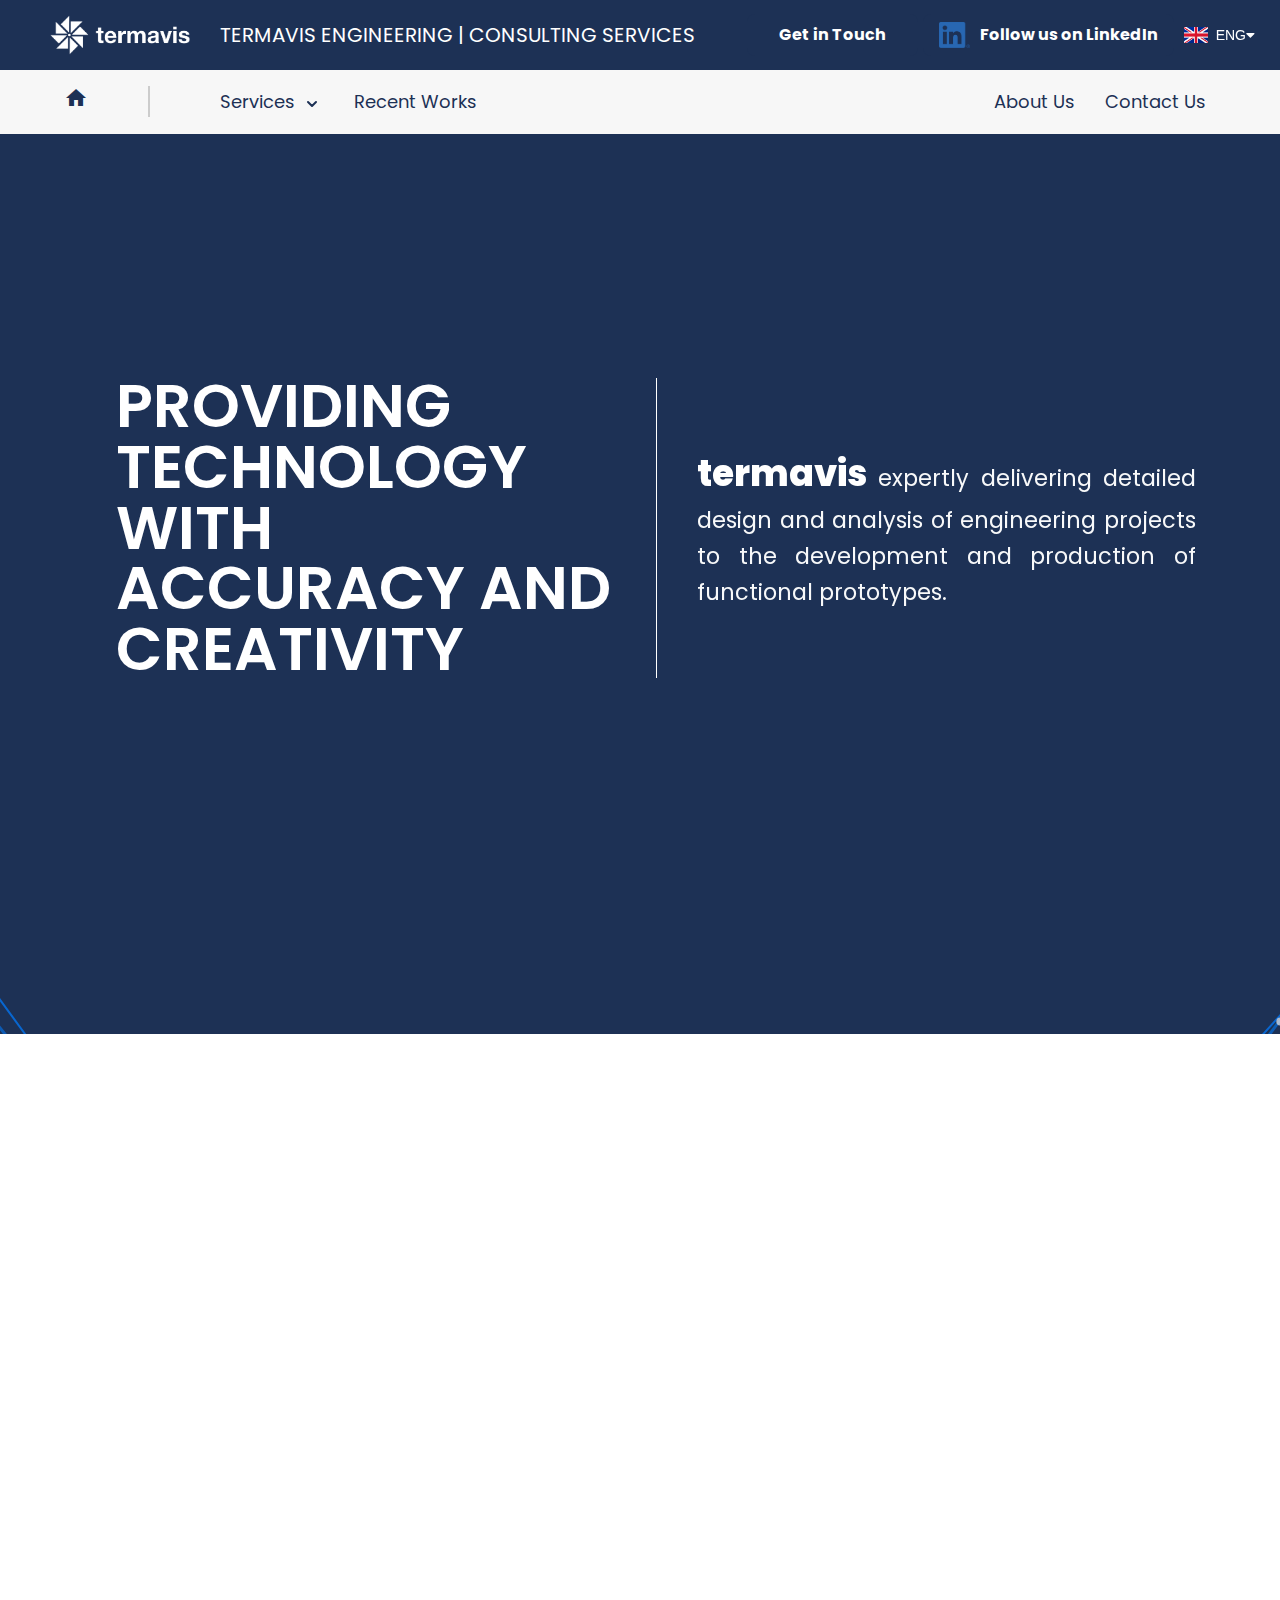
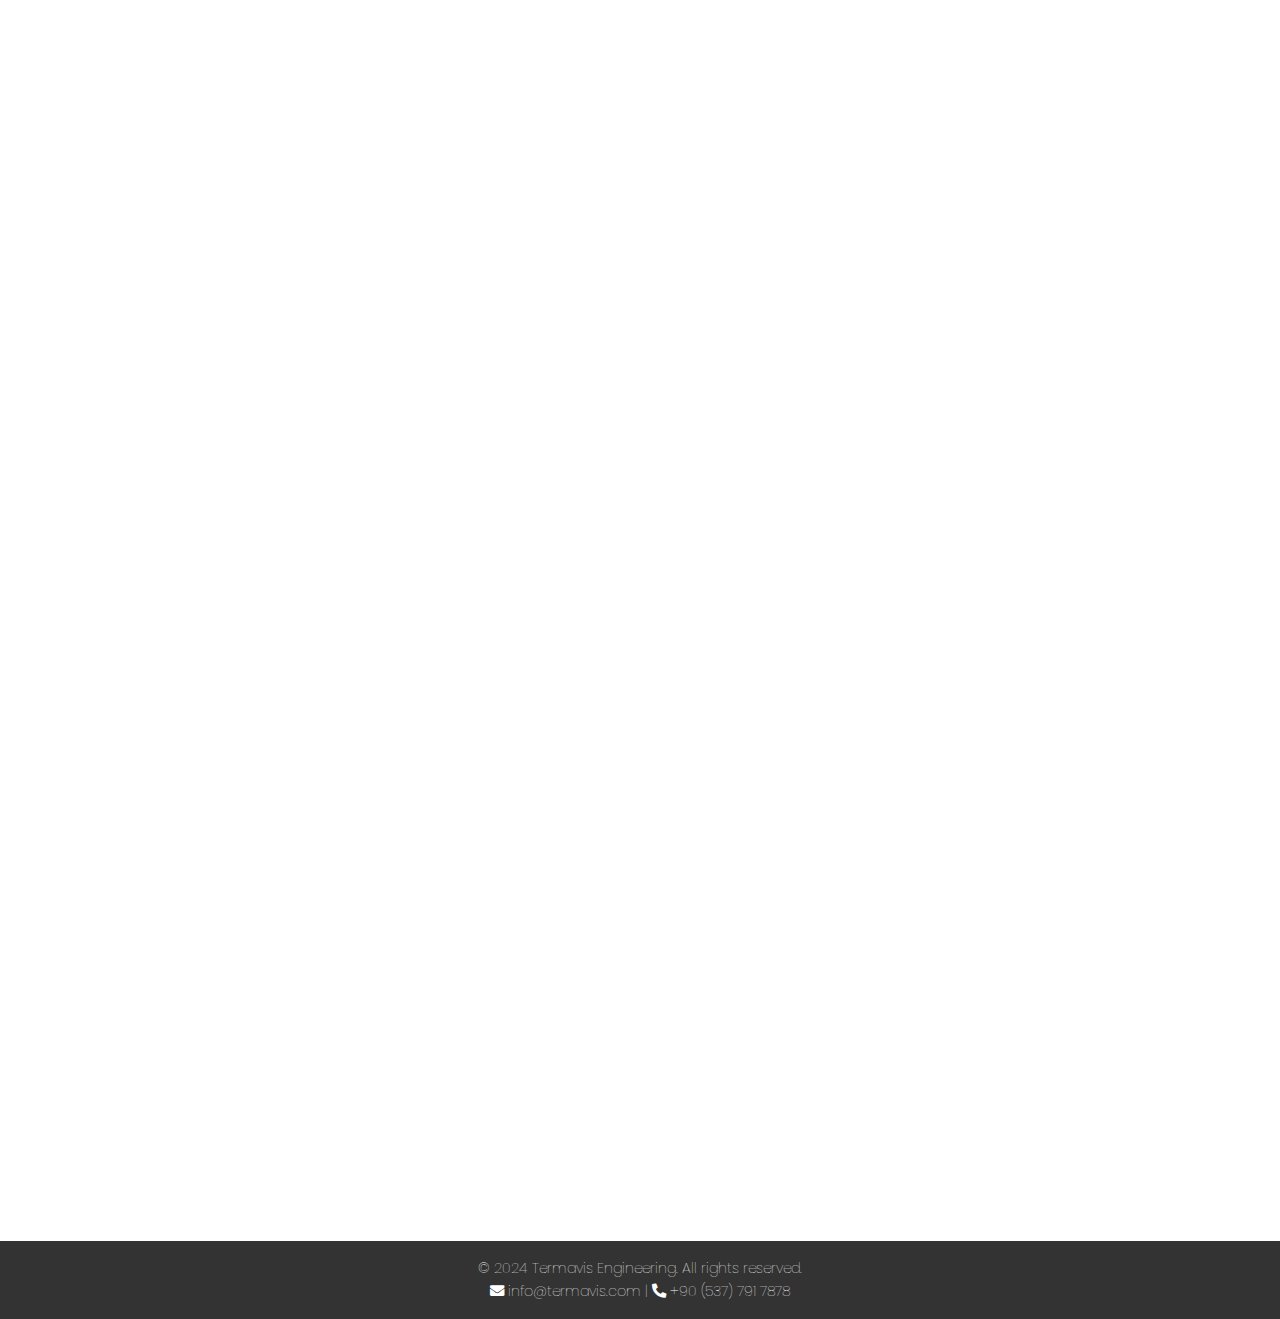
<file: index.html>
<!DOCTYPE html>
<html lang="en">
    <head>
        <meta charset="UTF-8">
        <meta name="viewport" content="width=device-width, initial-scale=1.0">
        <title>Home - Termavis Engineering</title>
        <meta name="description" content="Termavis Engineering provides comprehensive design, analysis, and production services for engineering projects, from concept to functional prototypes.">
        <meta name="keywords" content="engineering consultancy, design and analysis, prototype production, Termavis, engineering solutions, innovation, technology">
        <meta name="robots" content="index, follow">
        
        <!-- Open Graph Meta Tags for SEO and Social Media Sharing -->
        <meta property="og:title" content="Termavis Engineering - Precision and Creativity in Engineering Solutions">
        <meta property="og:description" content="Delivering cutting-edge engineering services with a focus on accuracy, innovation, and creativity.">
        <meta property="og:image" content="images/bar_logo2.webp"> <!-- Update the image path -->
        <meta property="og:url" content="https://www.termavis.com"> <!-- Replace with the live URL -->
        <meta property="og:type" content="website">
        
        <!-- Twitter Card Meta Tags -->
        <meta name="twitter:card" content="summary_large_image">
        <meta name="twitter:title" content="Termavis Engineering - Precision and Creativity in Engineering Solutions">
        <meta name="twitter:description" content="Delivering cutting-edge engineering services with a focus on accuracy, innovation, and creativity.">
        <meta name="twitter:image" content="images/termavis-twitter-image.png"> <!-- Ensure this image path is absolute -->
            
        <!-- Fonts and Stylesheets -->
        <link rel="stylesheet" href="style.css">
        <link href="https://fonts.googleapis.com/css2?family=Poppins:wght@400;600&display=swap" rel="stylesheet">
        <link href="https://cdnjs.cloudflare.com/ajax/libs/font-awesome/5.15.4/css/all.min.css" rel="stylesheet">
        <link href="https://fonts.googleapis.com/css2?family=Roboto:wght@400;500;700&display=swap" rel="stylesheet">
        <link href="https://fonts.googleapis.com/css2?family=Roboto:wght@400;500;700&family=Playfair+Display:wght@400;700&display=swap" rel="stylesheet">
        <link href="https://fonts.googleapis.com/icon?family=Material+Icons" rel="stylesheet">
    
    </head>
<body>
    <!-- Logo Bar -->
    <div class="logo-bar" id="logo-bar">
        <a href="index.html#logo-bar" aria-label="Navigate to home" class="logo-container">
            <img src="images/bar_logo2.webp" alt="termavis Logo" class="logo" loading="lazy">
            <span class="logo-text" data-translate="logo-text">TERMAVIS ENGINEERING&nbsp;&nbsp;&nbsp;  | &nbsp;&nbsp;&nbsp;CONSULTING SERVICES</span>
        </a>
        <div class="cta-buttons" id="logo-buttons">
            <a href="contact.html#contact" class="cta-btn" data-translate="cta-btn">Get in Touch</a>
            <a href="https://www.linkedin.com/company/termavis/" target="_blank" class="linkedin-btn">
                <img src="images/LI-In-Bug.png" alt="LinkedIn" class="linkedin-icon">
                <span data-translate="linkedin-text">Follow us on LinkedIn</span>
            </a>
            <div class="language-dropdown">
                <button id="selected-language" class="language-button" aria-haspopup="true" aria-expanded="false">
                    <img src="images/flags/en.webp" alt="ENG Flag" class="flag-icon" id="current-flag"> ENG
                    <i class="fas fa-caret-down"></i>
                </button>
                <div class="language-options" aria-hidden="true">
                    <div class="language-option">
                        <img src="images/flags/en.webp" alt="ENG Flag" class="flag-icon"> ENG
                    </div>
                    <div class="language-option">
                        <img src="images/flags/tr.webp" alt="TR Flag" class="flag-icon"> TR
                    </div>
                </div>
            </div>
        </div>

        
    </div>

    <header>
        <!-- Home Button (Visible for Desktop Only) -->
        <div class="header-title desktop-home-button">
            <a href="index.html#logo-bar" aria-label="Home">
                <span class="material-icons">home</span>
            </a>
        </div>

        <nav aria-label="Main Navigation">
            <!-- Main Navigation Links -->
            <ul role="menu">
                
                <!-- Dropdown for Services -->
                <li class="dropdown services-title">
                    <!-- Example dropdown toggle with SVG arrow -->
                    <a href="index.html#services" class="dropdown-toggle" aria-haspopup="true" aria-expanded="false">
                        <span data-translate="services-title">Services</span>
                        <svg class="dropdown-arrow" width="24" height="24" viewBox="0 0 24 24" aria-hidden="true" focusable="false">
                            <path d="M8 10l4 4 4-4" fill="none" stroke="currentColor" stroke-width="2" stroke-linecap="round" stroke-linejoin="round"/>
                        </svg>
                    </a>
                    <ul class="dropdown-content main-title" role="menu" aria-label="Services Dropdown">
                        
                        <!-- Nested Dropdown for Power System Studies -->
                        <li class="dropdown">
                            <button aria-haspopup="true" aria-expanded="false"  onclick="window.location.href='services.html#design';" data-translate="dropdown-design">Design</button>
                        </li>

                        <!-- Nested Dropdown for Artificial Intelligence Solutions -->
                        <li class="dropdown">
                            <button aria-haspopup="true" aria-expanded="false" onclick="window.location.href='ai-services.html#ai-hero';" data-translate="dropdown-analyse">Analyse</button>
                        </li>

                        <!-- Nested Dropdown for Energy Hub Solution Solutions -->
                        <li class="dropdown">
                            <button aria-haspopup="true" aria-expanded="false" onclick="window.location.href='energyhub-services.html#energyhub-hero';" data-translate="dropdown-build">Build</button>
                        </li>

                        <!-- Nested Dropdown for Residential Applications-->
                        <li class="dropdown">
                            <button aria-haspopup="true" aria-expanded="false" onclick="window.location.href='resapp-services.html#resapp-hero';" data-translate="dropdown-test">Test</button>
                        </li>
                        
                    </ul>
                </li>

                <!-- Other Main Navigation Links -->
                <li><a href="recent-projects.html#recent-projects" aria-label="Navigate to recent projects section" role="menuitem" data-translate="recent-works">Recent Works</a></li>
            </ul>

            <!-- Right-Aligned Links for About Us and Contact Us -->
            <div class="header-right">
                <ul role="menu">
                    <li><a href="about.html#about" aria-label="Navigate to contact section" role="menuitem" data-translate="about-us">About Us</a></li>
                    <li><a href="contact.html#contact" aria-label="Navigate to contact section" role="menuitem" data-translate="contact-us">Contact Us</a></li>
                </ul>
            </div>
        </nav>
    </header>
    

    <section id="home" class="hero">
        <canvas id="hero-canvas" class="hero-canvas"></canvas>
        <div class="hero-content">
            <div class="hero-header">
                <h1 data-translate="hero-header">
                    <span class="keyword-color1">PROVIDING TECHNOLOGY </span><br>
                    <span class="keyword-color2">WITH ACCURACY</span><br>
                    <span class="keyword-color4">AND CREATIVITY</span>
                </h1>
                <div class="vertical-line"></div>
                <p>
                    <span class="keyword-color5">termavis</span>
                    <span data-translate="hero-description">expertly delivering detailed design and analysis of engineering projects to the development and production of functional prototypes.</span>
                </p>
            </div>
        </div>
    </section>

   
    <!-- Updated Solutions section with IDs for smooth scrolling -->
    <section id="services">
        <h2 data-translate="solutions-header">Our solutions</h2>
        <h3 data-translate="solutions-subheader">What we do</h3>
        <p data-translate="solutions-description0">From detailed design and analysis to prototype production, delivering end-to-end engineering solutions.</p>
        <p data-translate="solutions-description1">We are committed to innovation, precision, and efficiency, consistently advancing technology and optimizing performance across a range of disciplines.</p>
        <p data-translate="solutions-description2">Get a closer look at consulting services and how we are providing solutions for customers and partners around the world.</p>
         <!-- Wrapper for all overview sections -->
        <div class="all-services-overview">
            <!-- Power System Studies Section -->
            <div class="power-system-studies">
                <div class="services-container-overview">
                    <!-- Overview Card for Power System Studies -->
                    <div class="overview-card">
                        <a href="services.html#design" class="service-card-link-overview"></a>
                        <canvas class="card-canvas-overview"></canvas>
                        <div class="service-content-overview">
                            <!-- Image for the Card -->
                            <img src="images/Consulting/C1.png" alt="Power System Studies" loading="lazy" class="overview-card-image">
                            <h3 data-translate="design-card">Design it.</h3>
                            <!-- <p>Our power system studies encompass a wide range of analyses, including load flow, short circuit, and harmonic studies, to ensure system stability, reliability, and safety.</p> -->
                            <!-- Learn More link with -->
                            <a href="services.html#design" class="service-link-overview-static" data-translate="explore-link">Explore more</a>
                        </div>
                    </div>
                </div>

                

            <!-- Artificial Intelligence Solutions Section -->
            <div class="artificial-intelligence-solutions">
                <div class="services-container-overview">
                    <!-- Unique Overview Card for AI Solutions -->
                    <div class="overview-card">
                        <a href="ai-services.html#ai-hero" class="service-card-link-overview"></a>
                        <canvas class="card-canvas-overview"></canvas>
                        <div class="service-content-overview">
                            <!-- Image for the Card -->
                            <img src="images/Consulting/C2.png" alt="Artificial Intelligence" loading="lazy" class="overview-card-image">
                            <h3 data-translate="analyse-card">Analyse it.</h3>
                            <!-- <p>Unlock the potential of artificial intelligence to enhance forecasting, anomaly detection, and decision-making in energy systems.</p> -->
                            <a href="ai-services.html#ai-hero" class="service-link-overview-static" data-translate="explore-link">Explore more</a>
                        </div>
                    </div>
                </div>
            </div>

            <!-- Energy Hub Solutions Section -->
            <div class="energy-hub-solutions">
                <div class="services-container-overview">
                    <!-- Overview Card for Energy Hub Solutions -->
                    <div class="overview-card">
                        <a href="energyhub-services.html#energyhub-hero" class="service-card-link-overview"></a>
                        <canvas class="card-canvas-overview"></canvas>
                        <div class="service-content-overview">
                            <!-- Image for the Card -->
                            <img src="images/Consulting/C3.png" alt="Energy Hub" loading="lazy" class="overview-card-image">
                            <h3 data-translate="build-card">Build it.</h3>
                            <!-- <p>Integrate distributed energy resources, optimize EV charging, and manage flexibility in energy hubs with our comprehensive solutions.</p> -->
                            <a href="energyhub-services.html#energyhub-hero" class="service-link-overview-static" data-translate="explore-link">Explore more</a>
                        </div>
                    </div>
                </div>
            </div>

            <!-- Residential Applications Section -->
            <div class="residential-applications">
                <div class="services-container-overview">
                    <!-- Overview Card for Residential Applications -->
                    <div class="overview-card">
                        <a href="resapp-services.html#resapp-hero" class="service-card-link-overview"></a>
                        <canvas class="card-canvas-overview"></canvas>
                        <div class="service-content-overview">
                            <!-- Image for the Card -->
                            <img src="images/Consulting/C4.png" alt="Residential" loading="lazy" class="overview-card-image">
                            <h3 data-translate="test-card">Test it.</h3>
                            <!-- <p>Empowering homes with advanced energy solutions like solar PV, EV charging, and intelligent heat pumps to increase efficiency and sustainability.</p> -->
                            <a href="resapp-services.html#resapp-hero" class="service-link-overview-static" data-translate="explore-link">Explore more</a>
                        </div>
                    </div>
                </div>
            </div>
        </div>    
    </section>
    

    <section id="learn">
        <h2 data-translate="recent-works">Recent Works</h2>
        <p data-translate="recent-description">Explore our recent services and solutions.</p>
        
        <!-- List of pre-uploaded PDFs in a card format with horizontal scroll -->
        <div class="pdf-container">
            <div class="pdf-card">
                <img src="images/ServiceCards/S1.png" alt="TS1400 Turboshaft Engine IPS Blower Aerodynamic Design & Analysis" loading="lazy">
                <h3 data-translate="case-study-1-title">TS1400 Turboshaft Engine IPS Blower Aerodynamic Design & Analysis</h3>
                <!-- <p class="pdf-description">A beginner’s guide to understanding the fundamentals of power systems, covering generation, transmission, and distribution.</p> -->
                <a href="learn1.html#turbo-shaft-h3" class="pdf-download-btn" data-translate="learn-link">Learn more</a>
            </div>

            <div class="pdf-card">
                <img src="images/ServiceCards/S2.jpg" alt="Cooling System Development Project Aimed at Reducing the Maintenance Time of Turbofan Engines" loading="lazy">
                <h3 data-translate="case-study-2-title">Cooling System Development Project Aimed at Reducing the Maintenance Time of Turbofan Engines</h3>
                <!-- <p class="pdf-description">A beginner’s guide to understanding the fundamentals of power systems, covering generation, transmission, and distribution.</p> -->
                <a href="learn2.html#cooling-system-h3" class="pdf-download-btn" data-translate="learn-link">Learn more</a>
            </div>
            
            <div class="pdf-card">
                <img src="images/ServiceCards/S4.jpeg" alt="Filter By-pass Valves for Aerospace Industry" loading="lazy">
                <h3 data-translate="case-study-3-title">Filter By-pass Valves for Aerospace Industry</h3>
                <!-- <p class="pdf-description">A comprehensive guide to optimizing reactive power in electrical networks for better system stability and efficiency.</p> -->
                <a href="learn3.html#valve-h3" class="pdf-download-btn" data-translate="learn-link">Learn more</a>
            </div>

            <div class="pdf-card">
                <img src="images/ServiceCards/S3.jpeg" alt="Pedestrian Bridge Railing Design and Production" loading="lazy">
                <h3 data-translate="case-study-4-title">Pedestrian Bridge Railing Design and Production</h3>
                <!-- <p class="pdf-description">In-depth analysis of harmonics in power systems, including causes, effects, and mitigation techniques.</p> -->
                <a href="learn4.html#bridge-rail-h3" class="pdf-download-btn" data-translate="learn-link">Learn more</a>
            </div>
        </div>
    </section>

    <footer>
        <div class="footer-content">
            <p data-translate="footer-text">&copy; 2024 Termavis Mühendislik İmalat Sanayi Ticaret Ltd. Şti. Çankaya/Ankara. All rights reserved.</p>
            <p><i class="fas fa-envelope"></i> info@termavis.com | <i class="fas fa-phone-alt"></i> +90 (537) 791 7878</p>
        </div>
    </footer>

    <script src="script.js" defer></script>
</body>
</html>
</file>
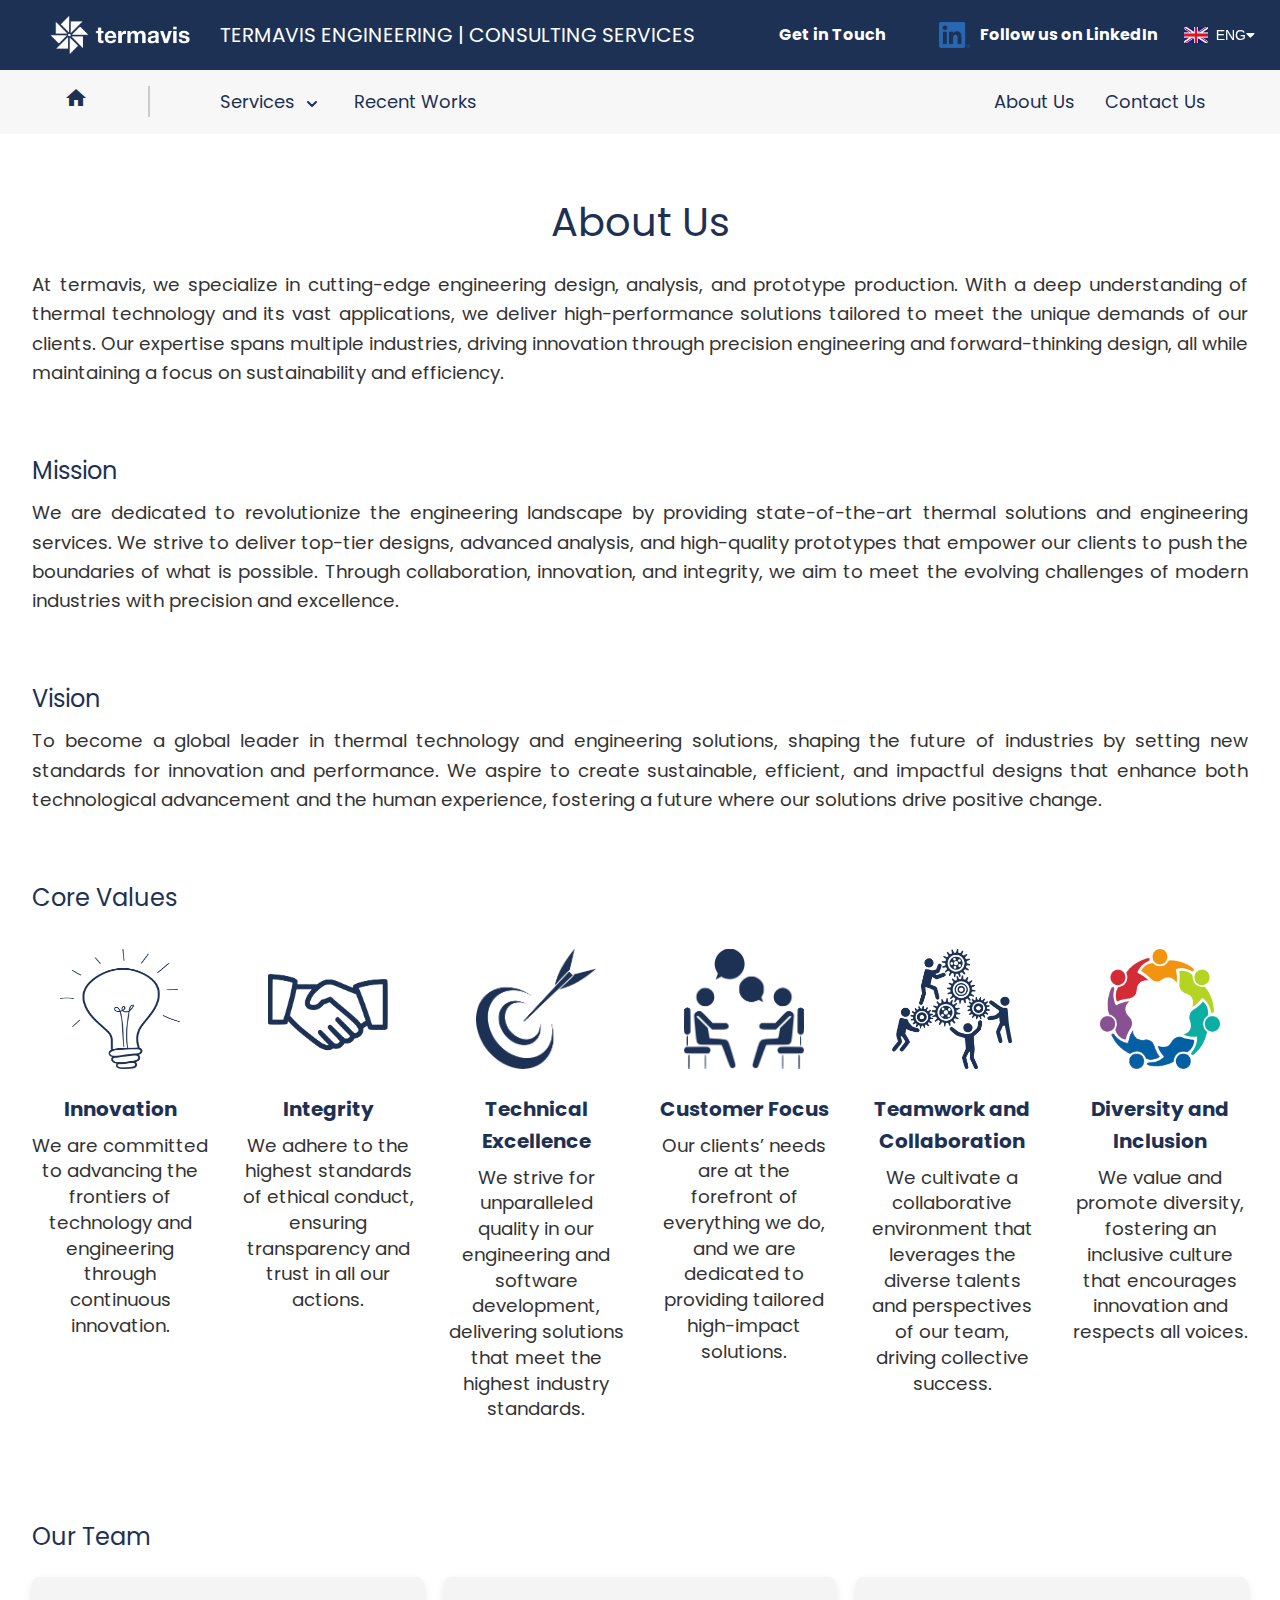
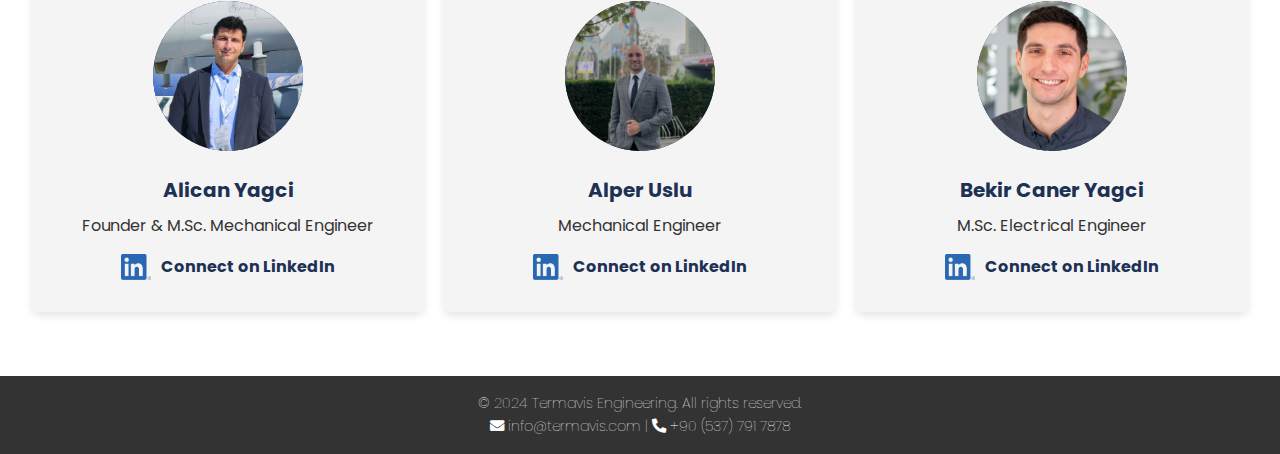
<file: about.html>
<!DOCTYPE html>
<html lang="en">
    <head>
        <meta charset="UTF-8">
        <meta name="viewport" content="width=device-width, initial-scale=1.0">
        <title>About Us - termavis Engineering</title>
        <meta name="description" content="Termavis Engineering provides comprehensive design, analysis, and production services for engineering projects, from concept to functional prototypes.">
        <meta name="keywords" content="engineering consultancy, design and analysis, prototype production, Termavis, engineering solutions, innovation, technology">
        <meta name="robots" content="index, follow">
        
        <!-- Open Graph Meta Tags for SEO and Social Media Sharing -->
        <meta property="og:title" content="Termavis Engineering - Precision and Creativity in Engineering Solutions">
        <meta property="og:description" content="Delivering cutting-edge engineering services with a focus on accuracy, innovation, and creativity.">
        <meta property="og:image" content="images/bar_logo2.webp"> <!-- Update the image path -->
        <meta property="og:url" content="https://www.termavis.com"> <!-- Replace with the live URL -->
        <meta property="og:type" content="website">
        
        <!-- Twitter Card Meta Tags -->
        <meta name="twitter:card" content="summary_large_image">
        <meta name="twitter:title" content="Termavis Engineering - Precision and Creativity in Engineering Solutions">
        <meta name="twitter:description" content="Delivering cutting-edge engineering services with a focus on accuracy, innovation, and creativity.">
        <meta name="twitter:image" content="images/termavis-twitter-image.png"> <!-- Ensure this image path is absolute -->
        
        <!-- Fonts and Stylesheets -->
        <link rel="stylesheet" href="style.css">
        <link href="https://fonts.googleapis.com/css2?family=Poppins:wght@400;600&display=swap" rel="stylesheet">
        <link href="https://cdnjs.cloudflare.com/ajax/libs/font-awesome/5.15.4/css/all.min.css" rel="stylesheet">
        <link href="https://fonts.googleapis.com/css2?family=Roboto:wght@400;500;700&display=swap" rel="stylesheet">
        <link href="https://fonts.googleapis.com/css2?family=Roboto:wght@400;500;700&family=Playfair+Display:wght@400;700&display=swap" rel="stylesheet">
        <link href="https://fonts.googleapis.com/icon?family=Material+Icons" rel="stylesheet">
    </head>
<body>
     <!-- Logo Bar -->
     <div class="logo-bar" id="logo-bar">
        <a href="index.html#logo-bar" aria-label="Navigate to home" class="logo-container">
            <img src="images/bar_logo2.webp" alt="termavis Logo" class="logo" loading="lazy">
            <span class="logo-text" data-translate="logo-text">TERMAVIS ENGINEERING&nbsp;&nbsp;&nbsp;  | &nbsp;&nbsp;&nbsp;CONSULTING SERVICES</span>
        </a>
        <div class="cta-buttons" id="logo-buttons">
            <a href="contact.html#contact" class="cta-btn" data-translate="cta-btn">Get in Touch</a>
            <a href="https://www.linkedin.com/company/termavis/" target="_blank" class="linkedin-btn">
                <img src="images/LI-In-Bug.png" alt="LinkedIn" class="linkedin-icon">
                <span data-translate="linkedin-text">Follow us on LinkedIn</span>
            </a>
            <div class="language-dropdown">
                <button id="selected-language" class="language-button" aria-haspopup="true" aria-expanded="false">
                    <img src="images/flags/en.webp" alt="ENG Flag" class="flag-icon" id="current-flag"> ENG
                    <i class="fas fa-caret-down"></i>
                </button>
                <div class="language-options" aria-hidden="true">
                    <div class="language-option">
                        <img src="images/flags/en.webp" alt="ENG Flag" class="flag-icon"> ENG
                    </div>
                    <div class="language-option">
                        <img src="images/flags/tr.webp" alt="TR Flag" class="flag-icon"> TR
                    </div>
                </div>
            </div>
        </div>
    </div>

    <header>

        <!-- Title Text -->
        <div class="header-title">
            <a href="index.html#logo-bar" aria-label="Home">
                <span class="material-icons">home</span>
            </a>
        </div>

        <nav aria-label="Main Navigation">
            <!-- Main Navigation Links -->
            <ul role="menu">
                
                <!-- Dropdown for Services -->
                <li class="dropdown services-title">
                    <!-- Example dropdown toggle with SVG arrow -->
                    <a href="index.html#services" class="dropdown-toggle" aria-haspopup="true" aria-expanded="false">
                        <span data-translate="services-title">Services</span>
                        <svg class="dropdown-arrow" width="24" height="24" viewBox="0 0 24 24" aria-hidden="true" focusable="false">
                            <path d="M8 10l4 4 4-4" fill="none" stroke="currentColor" stroke-width="2" stroke-linecap="round" stroke-linejoin="round"/>
                        </svg>
                    </a>
                    <ul class="dropdown-content main-title" role="menu" aria-label="Services Dropdown">
                        
                        <!-- Nested Dropdown for Power System Studies -->
                        <li class="dropdown">
                            <button aria-haspopup="true" aria-expanded="false"  onclick="window.location.href='services.html#design';" data-translate="dropdown-design">Design</button>
                        </li>

                        <!-- Nested Dropdown for Artificial Intelligence Solutions -->
                        <li class="dropdown">
                            <button aria-haspopup="true" aria-expanded="false" onclick="window.location.href='ai-services.html#ai-hero';" data-translate="dropdown-analyse">Analyse</button>
                        </li>

                        <!-- Nested Dropdown for Energy Hub Solution Solutions -->
                        <li class="dropdown">
                            <button aria-haspopup="true" aria-expanded="false" onclick="window.location.href='energyhub-services.html#energyhub-hero';" data-translate="dropdown-build">Build</button>
                        </li>

                        <!-- Nested Dropdown for Residential Applications-->
                        <li class="dropdown">
                            <button aria-haspopup="true" aria-expanded="false" onclick="window.location.href='resapp-services.html#resapp-hero';" data-translate="dropdown-test">Test</button>
                        </li>
                        
                    </ul>
                </li>

                <!-- Other Main Navigation Links -->
                <li><a href="recent-projects.html#recent-projects" aria-label="Navigate to recent projects section" role="menuitem" data-translate="recent-works">Recent Works</a></li>
            </ul>

            <!-- Right-Aligned Links for About Us and Contact Us -->
            <div class="header-right">
                <ul role="menu">
                    <li><a href="about.html#about" aria-label="Navigate to contact section" role="menuitem" data-translate="about-us">About Us</a></li>
                    <li><a href="contact.html#contact" aria-label="Navigate to contact section" role="menuitem" data-translate="contact-us">Contact Us</a></li>
                </ul>
            </div>
        </nav>
    </header>
    

    <section id="about">
        <h2 data-translate="about-header">About Us</h2>
        <p data-translate="about-description">At termavis, we specialize in cutting-edge engineering design, analysis, and prototype production. With a deep understanding of thermal technology and its vast applications, we deliver high-performance solutions tailored to meet the unique demands of our clients. Our expertise spans multiple industries, driving innovation through precision engineering and forward-thinking design, all while maintaining a focus on sustainability and efficiency.</p>
    
        <div class="about-subsection" id="mission">
            <h3 id="mission-h3" data-translate="mission-header">Mission</h3>
            <p data-translate="mission-description">We are dedicated to revolutionize the engineering landscape by providing state-of-the-art thermal solutions and engineering services. We strive to deliver top-tier designs, advanced analysis, and high-quality prototypes that empower our clients to push the boundaries of what is possible. Through collaboration, innovation, and integrity, we aim to meet the evolving challenges of modern industries with precision and excellence.</p>
        </div>
        
        <div class="about-subsection" id="vision">
            <h3 id="vision-h3" data-translate="vision-header">Vision</h3>
            <p data-translate="vision-description">To become a global leader in thermal technology and engineering solutions, shaping the future of industries by setting new standards for innovation and performance. We aspire to create sustainable, efficient, and impactful designs that enhance both technological advancement and the human experience, fostering a future where our solutions drive positive change.</p>
        </div>
        
        <div class="about-subsection" id="core-values">
            <h3 id="core-values-h3" data-translate="core-values-header">Core Values</h3>
            <div class="core-values-container">
                <!-- Core Value items -->
                <div class="core-value">
                    <img src="images/CoreValues/innovation.webp" alt="Icon representing innovation" class="core-value-icon" loading="lazy">
                    <h4 data-translate="innovation-header">Innovation</h4>
                    <p data-translate="innovation-description">We are committed to advancing the frontiers of technology and engineering through continuous innovation.</p>
                </div>
                <div class="core-value">
                    <img src="images/CoreValues/integrity.webp" alt="Integrity Icon" class="core-value-icon" loading="lazy">
                    <h4 data-translate="integrity-header">Integrity</h4>
                    <p data-translate="integrity-description">We adhere to the highest standards of ethical conduct, ensuring transparency and trust in all our actions.</p>
                </div>
                <div class="core-value">
                    <img src="images/CoreValues/excellence.webp" alt="Technical Excellence Icon" class="core-value-icon" loading="lazy">
                    <h4 data-translate="technical-excellence-header">Technical Excellence</h4>
                    <p data-translate="technical-excellence-description">We strive for unparalleled quality in our engineering and software development, delivering solutions that meet the highest industry standards.</p>
                </div>
                <div class="core-value">
                    <img src="images/CoreValues/customer.webp" alt="Customer Focus Icon" class="core-value-icon" loading="lazy">
                    <h4 data-translate="customer-focus-header">Customer Focus</h4>
                    <p data-translate="customer-focus-description">Our clients’ needs are at the forefront of everything we do, and we are dedicated to providing tailored high-impact solutions.</p>
                </div>
                <div class="core-value">
                    <img src="images/CoreValues/teamwork.webp" alt="Teamwork Icon" class="core-value-icon" loading="lazy">
                    <h4 data-translate="teamwork-header">Teamwork and Collaboration</h4>
                    <p data-translate="teamwork-description">We cultivate a collaborative environment that leverages the diverse talents and perspectives of our team, driving collective success.</p>
                </div>
                <div class="core-value">
                    <img src="images/CoreValues/diversity.png" alt="Diversity and Inclusion Icon" class="core-value-icon" loading="lazy">
                    <h4 data-translate="diversity-header">Diversity and Inclusion</h4>
                    <p data-translate="diversity-description">We value and promote diversity, fostering an inclusive culture that encourages innovation and respects all voices.</p>
                </div>
            </div>
        </div>
        
        <div class="about-subsection" id="our-team">
            <h3 id="our-team-h3" data-translate="our-team-header">Our Team</h3>
            <div class="team-container">
                
                <div class="team-member">
                    <img src="images/Team/yagcialican.webp" alt="Alican Yagci, Mechanical Engineer" class="team-photo" loading="lazy">
                    <h4 data-translate="team-member-1-name">Alican Yagci</h4>
                    <p data-translate="team-member-1-title">Founder & M.Sc. Mechanical Engineer</p>
                    <a href="https://www.linkedin.com/in/alican-yagci/" target="_blank" class="linkedin-btn" aria-label="Connect with Alican Yagci on LinkedIn" rel="noopener noreferrer"> 
                        <img src="images/LI-In-Bug.png" alt="LinkedIn" class="linkedin-icon"> 
                        <span data-translate="connect-link">Connect on LinkedIn</span>
                    </a>
                </div>
                
                <div class="team-member">
                    <img src="images/Team/uslualper.webp" alt="Alper Uslu, Mechanical Engineer" class="team-photo" loading="lazy">
                    <h4 data-translate="team-member-2-name">Alper Uslu</h4>
                    <p data-translate="team-member-2-title">Mechanical Engineer</p>
                    <a href="https://www.linkedin.com/in/alper-uslu-a0653696/" target="_blank" class="linkedin-btn" aria-label="Connect with Alper Uslu on LinkedIn - Mechanical Engineering Consultant" rel="noopener noreferrer"> 
                        <img src="images/LI-In-Bug.png" alt="LinkedIn" class="linkedin-icon"> 
                        <span data-translate="connect-link">Connect on LinkedIn</span>
                    </a>
                </div>

                <div class="team-member">
                    <img src="images/Team/byagci_image5.webp" alt="Bekir Caner Yagci, Electrical Engineer" class="team-photo" loading="lazy">
                    <h4 data-translate="team-member-3-name">Bekir Caner Yagci</h4>
                    <p data-translate="team-member-3-title">M.Sc. Electrical Engineer</p>
                    <a href="https://www.linkedin.com/in/bekir-caner-yagci/" target="_blank" class="linkedin-btn" aria-label="Connect with Bekir Caner Yagci on LinkedIn - Power Systems Consultant" rel="noopener noreferrer"> 
                        <img src="images/LI-In-Bug.png" alt="LinkedIn" class="linkedin-icon"> 
                        <span data-translate="connect-link">Connect on LinkedIn</span>
                    </a>
                </div>
                
            </div>
        </div>
    </section>

    <footer>
        <div class="footer-content">
            <p data-translate="footer-text">&copy; 2024 Termavis Mühendislik İmalat Sanayi Ticaret Ltd. Şti. Çankaya/Ankara. All rights reserved.</p>
            <p><i class="fas fa-envelope"></i> info@termavis.com | <i class="fas fa-phone-alt"></i> +90 (537) 791 7878</p>
        </div>
    </footer>
    <script src="script.js"></script>
</body>
</html>
</file>
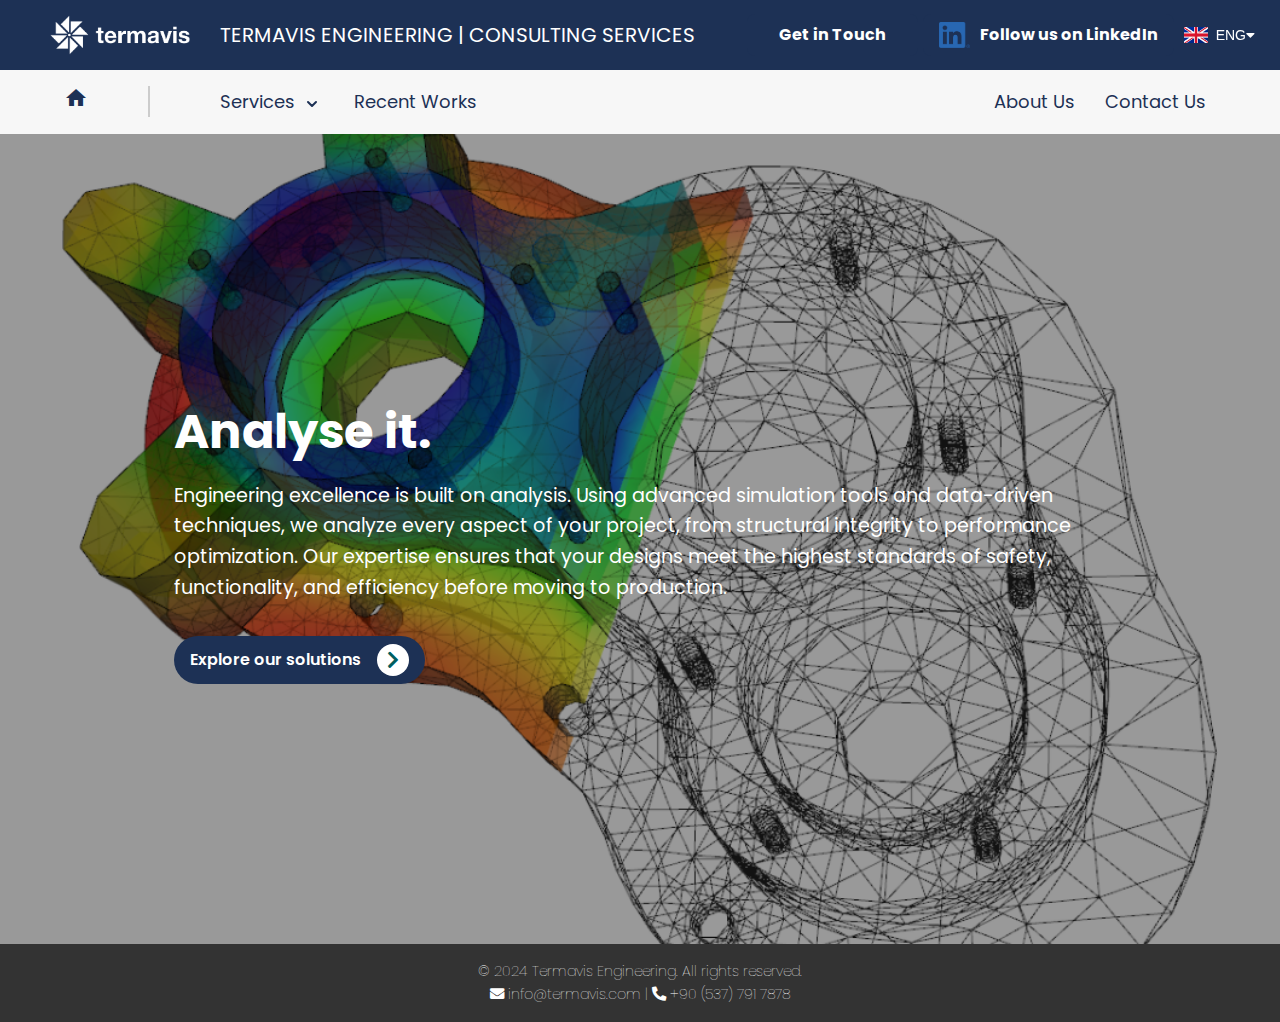
<file: ai-services.html>
<!DOCTYPE html>
<html lang="en">
    <head>
        <meta charset="UTF-8">
        <meta name="viewport" content="width=device-width, initial-scale=1.0">
        <title>Analysis Services - termavis Engineering</title>
        <meta name="description" content="Termavis Engineering provides comprehensive design, analysis, and production services for engineering projects, from concept to functional prototypes.">
        <meta name="keywords" content="engineering consultancy, design and analysis, prototype production, Termavis, engineering solutions, innovation, technology">
        <meta name="robots" content="index, follow">
        
        <!-- Open Graph Meta Tags for SEO and Social Media Sharing -->
        <meta property="og:title" content="Termavis Engineering - Precision and Creativity in Engineering Solutions">
        <meta property="og:description" content="Delivering cutting-edge engineering services with a focus on accuracy, innovation, and creativity.">
        <meta property="og:image" content="images/bar_logo2.webp"> <!-- Update the image path -->
        <meta property="og:url" content="https://www.termavis.com"> <!-- Replace with the live URL -->
        <meta property="og:type" content="website">
        
        <!-- Twitter Card Meta Tags -->
        <meta name="twitter:card" content="summary_large_image">
        <meta name="twitter:title" content="Termavis Engineering - Precision and Creativity in Engineering Solutions">
        <meta name="twitter:description" content="Delivering cutting-edge engineering services with a focus on accuracy, innovation, and creativity.">
        <meta name="twitter:image" content="images/termavis-twitter-image.png"> <!-- Ensure this image path is absolute -->
        
        <!-- Fonts and Stylesheets -->
        <link rel="stylesheet" href="style.css">
        <link href="https://fonts.googleapis.com/css2?family=Poppins:wght@400;600&display=swap" rel="stylesheet">
        <link rel="stylesheet" href="https://cdnjs.cloudflare.com/ajax/libs/font-awesome/5.15.4/css/all.min.css">
        <link href="https://fonts.googleapis.com/css2?family=Roboto:wght@400;500;700&display=swap" rel="stylesheet">
        <link href="https://fonts.googleapis.com/css2?family=Roboto:wght@400;500;700&family=Playfair+Display:wght@400;700&display=swap" rel="stylesheet">
        <link href="https://fonts.googleapis.com/icon?family=Material+Icons" rel="stylesheet">
    </head>
<body>
    <!-- Logo Bar -->
    <!-- Logo Bar -->
    <div class="logo-bar" id="logo-bar">
        <a href="index.html#logo-bar" aria-label="Navigate to home" class="logo-container">
            <img src="images/bar_logo2.webp" alt="termavis Logo" class="logo" loading="lazy">
            <span class="logo-text" data-translate="logo-text">TERMAVIS ENGINEERING&nbsp;&nbsp;&nbsp;  | &nbsp;&nbsp;&nbsp;CONSULTING SERVICES</span>
        </a>
        <div class="cta-buttons" id="logo-buttons">
            <a href="contact.html#contact" class="cta-btn" data-translate="cta-btn">Get in Touch</a>
            <a href="https://www.linkedin.com/company/termavis/" target="_blank" class="linkedin-btn">
                <img src="images/LI-In-Bug.png" alt="LinkedIn" class="linkedin-icon">
                <span data-translate="linkedin-text">Follow us on LinkedIn</span>
            </a>
            <div class="language-dropdown">
                <button id="selected-language" class="language-button" aria-haspopup="true" aria-expanded="false">
                    <img src="images/flags/en.webp" alt="ENG Flag" class="flag-icon" id="current-flag"> ENG
                    <i class="fas fa-caret-down"></i>
                </button>
                <div class="language-options" aria-hidden="true">
                    <div class="language-option">
                        <img src="images/flags/en.webp" alt="ENG Flag" class="flag-icon"> ENG
                    </div>
                    <div class="language-option">
                        <img src="images/flags/tr.webp" alt="TR Flag" class="flag-icon"> TR
                    </div>
                </div>
            </div>
        </div>

        
    </div>

    <header>
        <!-- Home Button (Visible for Desktop Only) -->
        <div class="header-title desktop-home-button">
            <a href="index.html#logo-bar" aria-label="Home">
                <span class="material-icons">home</span>
            </a>
        </div>

        <nav aria-label="Main Navigation">
            <!-- Main Navigation Links -->
            <ul role="menu">
                
                <!-- Dropdown for Services -->
                <li class="dropdown services-title">
                    <!-- Example dropdown toggle with SVG arrow -->
                    <a href="index.html#services" class="dropdown-toggle" aria-haspopup="true" aria-expanded="false">
                        <span data-translate="services-title">Services</span>
                        <svg class="dropdown-arrow" width="24" height="24" viewBox="0 0 24 24" aria-hidden="true" focusable="false">
                            <path d="M8 10l4 4 4-4" fill="none" stroke="currentColor" stroke-width="2" stroke-linecap="round" stroke-linejoin="round"/>
                        </svg>
                    </a>
                    <ul class="dropdown-content main-title" role="menu" aria-label="Services Dropdown">
                        
                        <!-- Nested Dropdown for Power System Studies -->
                        <li class="dropdown">
                            <button aria-haspopup="true" aria-expanded="false"  onclick="window.location.href='services.html#design';" data-translate="dropdown-design">Design</button>
                        </li>

                        <!-- Nested Dropdown for Artificial Intelligence Solutions -->
                        <li class="dropdown">
                            <button aria-haspopup="true" aria-expanded="false" onclick="window.location.href='ai-services.html#ai-hero';" data-translate="dropdown-analyse">Analyse</button>
                        </li>

                        <!-- Nested Dropdown for Energy Hub Solution Solutions -->
                        <li class="dropdown">
                            <button aria-haspopup="true" aria-expanded="false" onclick="window.location.href='energyhub-services.html#energyhub-hero';" data-translate="dropdown-build">Build</button>
                        </li>

                        <!-- Nested Dropdown for Residential Applications-->
                        <li class="dropdown">
                            <button aria-haspopup="true" aria-expanded="false" onclick="window.location.href='resapp-services.html#resapp-hero';" data-translate="dropdown-test">Test</button>
                        </li>
                        
                    </ul>
                </li>

                <!-- Other Main Navigation Links -->
                <li><a href="recent-projects.html#recent-projects" aria-label="Navigate to recent projects section" role="menuitem" data-translate="recent-works">Recent Works</a></li>
            </ul>

            <!-- Right-Aligned Links for About Us and Contact Us -->
            <div class="header-right">
                <ul role="menu">
                    <li><a href="about.html#about" aria-label="Navigate to contact section" role="menuitem" data-translate="about-us">About Us</a></li>
                    <li><a href="contact.html#contact" aria-label="Navigate to contact section" role="menuitem" data-translate="contact-us">Contact Us</a></li>
                </ul>
            </div>
        </nav>
    </header>

     <!-- Hero Section with ID and Class -->
     <section id="ai-hero" class="hero-ai">
        <div class="overlay"></div>
        <div class="hero-content-ai">
            <h1 data-translate="analyse-header">Analyse it.</h1>
            <p data-translate="analyse-description">Engineering excellence is built on analysis. Using advanced simulation tools and data-driven techniques, we analyze every aspect of your project, from structural integrity to performance optimization. Our expertise ensures that your designs meet the highest standards of safety, functionality, and efficiency before moving to production.</p>
            <a href="recent-projects.html#recent-projects" class="cta-button">
                <span data-translate="explore-solutions">Explore our solutions</span>
                <span class="button_arrow">
                    <i class="fas fa-chevron-right" aria-hidden="true"></i>
                </span>
            </a>
        </div>
    </section>
    


    <footer>
        <div class="footer-content">
            <p data-translate="footer-text">&copy; 2024 Termavis Mühendislik İmalat Sanayi Ticaret Ltd. Şti. Çankaya/Ankara. All rights reserved.</p>
            <p><i class="fas fa-envelope"></i> info@termavis.com | <i class="fas fa-phone-alt"></i> +90 (537) 791 7878</p>
        </div>
    </footer>
    <script src="script-ai.js" defer></script>
</body>
</html>
</file>
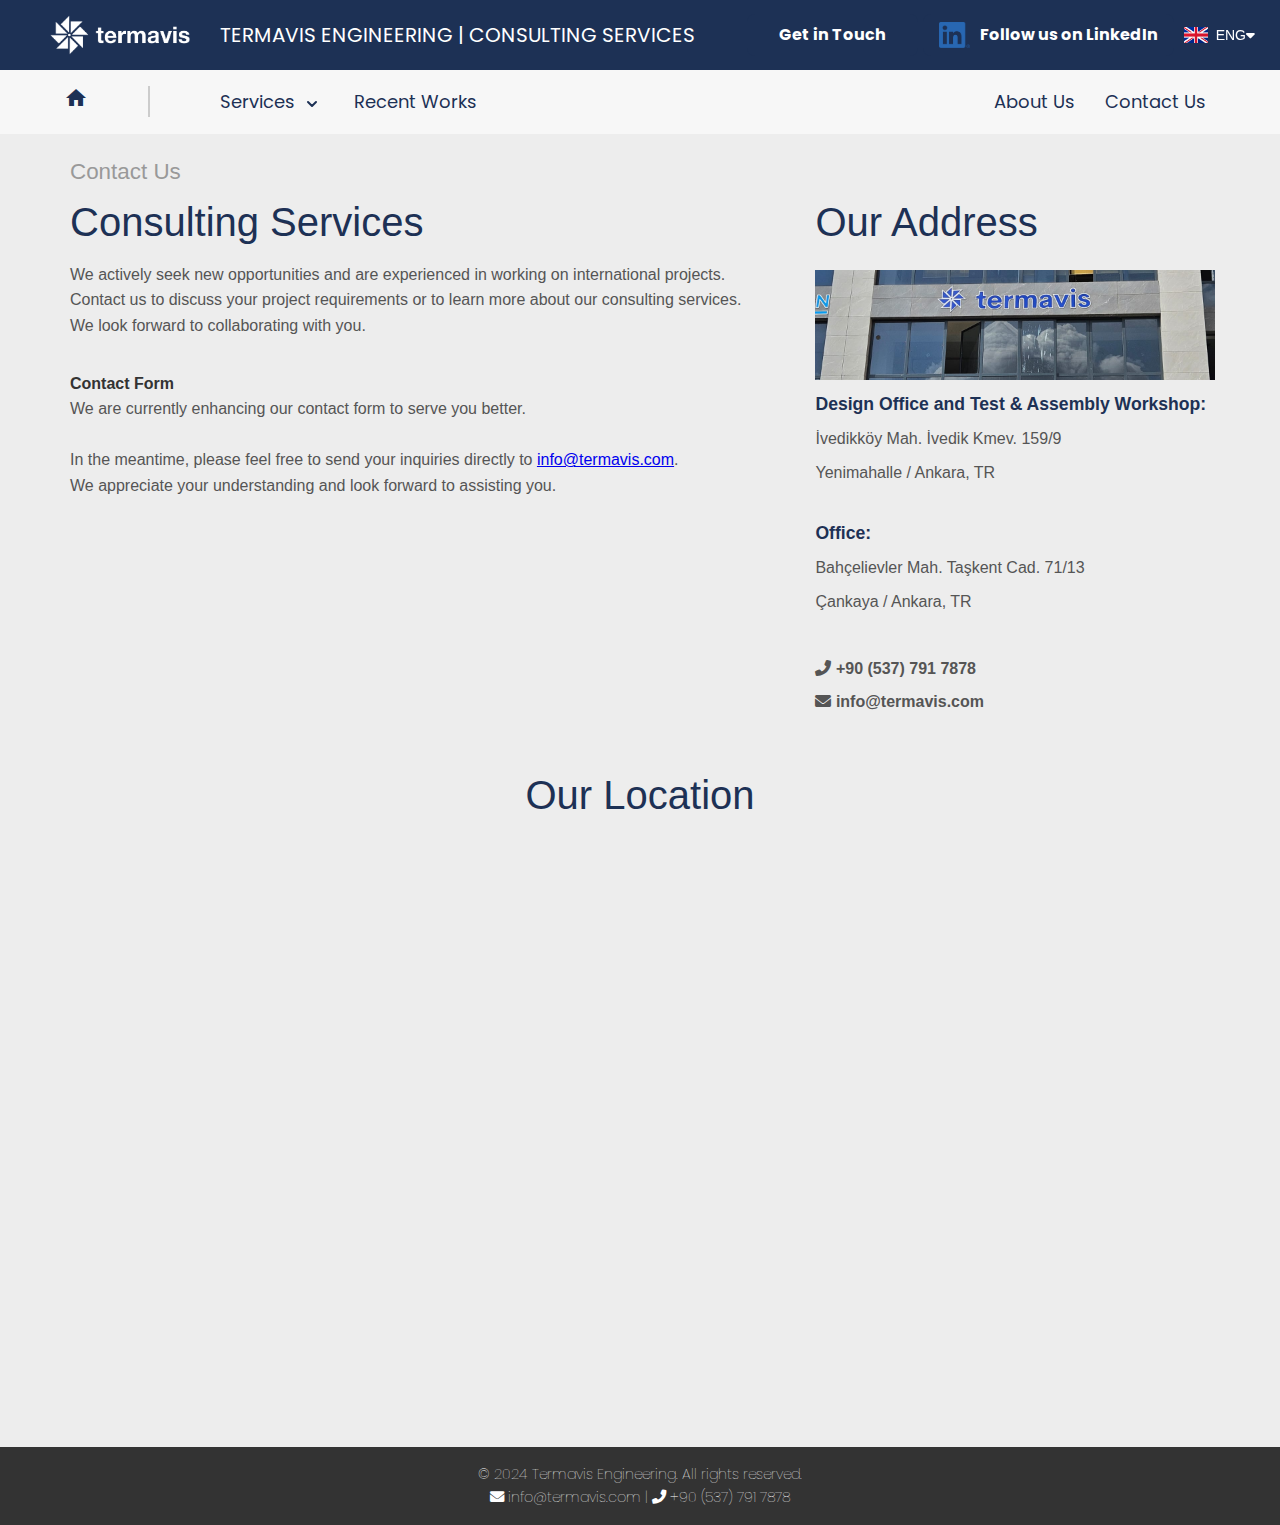
<file: contact.html>
<!DOCTYPE html>
<html lang="en">
    <head>
        <meta charset="UTF-8">
        <meta name="viewport" content="width=device-width, initial-scale=1.0">
        <title>Contact - termavis Engineering</title>
        <meta name="description" content="Termavis Engineering provides comprehensive design, analysis, and production services for engineering projects, from concept to functional prototypes.">
        <meta name="keywords" content="engineering consultancy, design and analysis, prototype production, Termavis, engineering solutions, innovation, technology">
        <meta name="robots" content="index, follow">
        
        <!-- Open Graph Meta Tags for SEO and Social Media Sharing -->
        <meta property="og:title" content="Termavis Engineering - Precision and Creativity in Engineering Solutions">
        <meta property="og:description" content="Delivering cutting-edge engineering services with a focus on accuracy, innovation, and creativity.">
        <meta property="og:image" content="images/bar_logo2.webp"> <!-- Update the image path -->
        <meta property="og:url" content="https://www.termavis.com"> <!-- Replace with the live URL -->
        <meta property="og:type" content="website">
        
        <!-- Twitter Card Meta Tags -->
        <meta name="twitter:card" content="summary_large_image">
        <meta name="twitter:title" content="Termavis Engineering - Precision and Creativity in Engineering Solutions">
        <meta name="twitter:description" content="Delivering cutting-edge engineering services with a focus on accuracy, innovation, and creativity.">
        <meta name="twitter:image" content="images/termavis-twitter-image.png"> <!-- Ensure this image path is absolute -->  
        
        <!-- Fonts and Stylesheets -->
        <link rel="stylesheet" href="style.css">
        <link href="https://fonts.googleapis.com/css2?family=Poppins:wght@400;600&display=swap" rel="stylesheet">
        <link href="https://cdnjs.cloudflare.com/ajax/libs/font-awesome/5.15.4/css/all.min.css" rel="stylesheet">
        <link href="https://cdnjs.cloudflare.com/ajax/libs/font-awesome/6.0.0-beta3/css/all.min.css" rel="stylesheet">
        <link href="https://fonts.googleapis.com/css2?family=Roboto:wght@400;500;700&display=swap" rel="stylesheet">
        <link href="https://fonts.googleapis.com/css2?family=Roboto:wght@400;500;700&family=Playfair+Display:wght@400;700&display=swap" rel="stylesheet">
        <link href="https://fonts.googleapis.com/icon?family=Material+Icons" rel="stylesheet">
        <link href="https://cdn.jsdelivr.net/npm/bootstrap-icons/font/bootstrap-icons.css" rel="stylesheet">
    </head>
    
    </head>
<body>
    <!-- Logo Bar -->
    <div class="logo-bar" id="logo-bar">
        <a href="index.html#logo-bar" aria-label="Navigate to home" class="logo-container">
            <img src="images/bar_logo2.webp" alt="termavis Logo" class="logo" loading="lazy">
            <span class="logo-text" data-translate="logo-text">TERMAVIS ENGINEERING&nbsp;&nbsp;&nbsp;  | &nbsp;&nbsp;&nbsp;CONSULTING SERVICES</span>
        </a>
        <div class="cta-buttons" id="logo-buttons">
            <a href="contact.html#contact" class="cta-btn" data-translate="cta-btn">Get in Touch</a>
            <a href="https://www.linkedin.com/company/termavis/" target="_blank" class="linkedin-btn">
                <img src="images/LI-In-Bug.png" alt="LinkedIn" class="linkedin-icon">
                <span data-translate="linkedin-text">Follow us on LinkedIn</span>
            </a>
            <div class="language-dropdown">
                <button id="selected-language" class="language-button" aria-haspopup="true" aria-expanded="false">
                    <img src="images/flags/en.webp" alt="ENG Flag" class="flag-icon" id="current-flag"> ENG
                    <i class="fas fa-caret-down"></i>
                </button>
                <div class="language-options" aria-hidden="true">
                    <div class="language-option">
                        <img src="images/flags/en.webp" alt="ENG Flag" class="flag-icon"> ENG
                    </div>
                    <div class="language-option">
                        <img src="images/flags/tr.webp" alt="TR Flag" class="flag-icon"> TR
                    </div>
                </div>
            </div>
        </div>

        
    </div>

    <header>
        <!-- Home Button (Visible for Desktop Only) -->
        <div class="header-title desktop-home-button">
            <a href="index.html#logo-bar" aria-label="Home">
                <span class="material-icons">home</span>
            </a>
        </div>

        <nav aria-label="Main Navigation">
            <!-- Main Navigation Links -->
            <ul role="menu">
                
                <!-- Dropdown for Services -->
                <li class="dropdown services-title">
                    <!-- Example dropdown toggle with SVG arrow -->
                    <a href="index.html#services" class="dropdown-toggle" aria-haspopup="true" aria-expanded="false">
                        <span data-translate="services-title">Services</span>
                        <svg class="dropdown-arrow" width="24" height="24" viewBox="0 0 24 24" aria-hidden="true" focusable="false">
                            <path d="M8 10l4 4 4-4" fill="none" stroke="currentColor" stroke-width="2" stroke-linecap="round" stroke-linejoin="round"/>
                        </svg>
                    </a>
                    <ul class="dropdown-content main-title" role="menu" aria-label="Services Dropdown">
                        
                        <!-- Nested Dropdown for Power System Studies -->
                        <li class="dropdown">
                            <button aria-haspopup="true" aria-expanded="false"  onclick="window.location.href='services.html#design';" data-translate="dropdown-design">Design</button>
                        </li>

                        <!-- Nested Dropdown for Artificial Intelligence Solutions -->
                        <li class="dropdown">
                            <button aria-haspopup="true" aria-expanded="false" onclick="window.location.href='ai-services.html#ai-hero';" data-translate="dropdown-analyse">Analyse</button>
                        </li>

                        <!-- Nested Dropdown for Energy Hub Solution Solutions -->
                        <li class="dropdown">
                            <button aria-haspopup="true" aria-expanded="false" onclick="window.location.href='energyhub-services.html#energyhub-hero';" data-translate="dropdown-build">Build</button>
                        </li>

                        <!-- Nested Dropdown for Residential Applications-->
                        <li class="dropdown">
                            <button aria-haspopup="true" aria-expanded="false" onclick="window.location.href='resapp-services.html#resapp-hero';" data-translate="dropdown-test">Test</button>
                        </li>
                        
                    </ul>
                </li>

                <!-- Other Main Navigation Links -->
                <li><a href="recent-projects.html#recent-projects" aria-label="Navigate to recent projects section" role="menuitem" data-translate="recent-works">Recent Works</a></li>
            </ul>

            <!-- Right-Aligned Links for About Us and Contact Us -->
            <div class="header-right">
                <ul role="menu">
                    <li><a href="about.html#about" aria-label="Navigate to contact section" role="menuitem" data-translate="about-us">About Us</a></li>
                    <li><a href="contact.html#contact" aria-label="Navigate to contact section" role="menuitem" data-translate="contact-us">Contact Us</a></li>
                </ul>
            </div>
        </nav>
    </header>


    <section id="contact" class="contact-section">
        <h2 data-translate="contact-us">Contact us</h2>
        
        <div class="contact-container">
            <div class="under-construction">
                <h3 data-translate="consulting-services-header">Consulting Services</h3>
                <p data-translate="consulting-services-description">We actively seek new opportunities and are experienced in working on international projects.<br> Contact us to discuss your project requirements or to learn more about our consulting services.<br> We look forward to collaborating with you.</p>
                <h4 data-translate="contact-form-header">Contact Form</h4>
                <p data-translate="contact-form-description">We are currently enhancing our contact form to serve you better.<br><br> In the meantime, please feel free to send your inquiries directly to <a href="mailto:info@termavis.com">info@termavis.com</a>. <br> We appreciate your understanding and look forward to assisting you.</p>
            </div>
            <!-- <form method="POST" action="/submit-form-endpoint" novalidate>
                <div class="form-container">
                    <div class="form-group">
                        <label for="first-name">*First Name:</label>
                        <input type="text" id="first-name" name="first-name" placeholder="" required>
                    </div>
                    <div class="form-group">
                        <label for="last-name">*Last Name:</label>
                        <input type="text" id="last-name" name="last-name" placeholder="" required>
                    </div>
                    <div class="form-group">
                        <label for="company-name">Company Name:</label>
                        <input type="text" id="company-name" name="company-name" placeholder="">
                    </div>
                    <div class="form-group">
                        <label for="email">*E-mail Address:</label>
                        <input type="email" id="email" name="email" placeholder="example@domain.com" required>
                    </div>
                    <div class="form-group">
                        <label for="location">*Location:</label>
                        <input type="text" id="location" name="location" placeholder="City, Country" required>
                    </div>
                    <div class="form-group">
                        <label for="job-title">Job Title:</label>
                        <input type="text" id="job-title" name="job-title" placeholder="">
                    </div>
                    <div class="form-group">
                        <label for="phone-number">Phone Number:</label>
                        <input type="tel" id="phone-number" name="phone-number" placeholder="+1234567890">
                    </div>
                    <div class="form-group">
                        <label for="inquiry-subject">*Inquiry Subject:</label>
                        <select id="inquiry-subject" name="inquiry-subject" required>
                            <option value="" disabled selected>Select a subject</option>
                            <option value="general">General Inquiry</option>
                            <option value="consulting">Consulting Services</option>
                            <option value="project">Project Discussion</option>
                            <option value="support">Technical Support</option>
                            <option value="support">User Training</option>
                        </select>
                    </div>
                    <div class="form-group">
                        <label for="message">*Please provide additional details about your inquiry:</label>
                        <textarea id="message" name="message" placeholder="Type your message here..." required></textarea>
                    </div>
                </div>
                <button type="submit">Submit</button>
            </form> -->
            <div class="contact-address">
                
                <h3 data-translate="our-address-header">Our Address</h3>
                <img src="images/ServiceCards/O1.jpeg" alt="Design Office">
                <h4 data-translate="design-office-header">Design Office and Test & Assembly Workshop:</h4>
                <p>İvedikköy Mah. İvedik Kmev. 159/9</p>
                <p>Yenimahalle / Ankara, TR</p>
                <br>

                <h4 data-translate="office-header">Office:</h4>
                <p>Bahçelievler Mah. Taşkent Cad. 71/13</p>
                <p>Çankaya / Ankara, TR</p>
                <br>

                <p><i class="fas fa-phone-alt"></i> <strong>+90 (537) 791 7878</strong></p>
                <p><i class="fas fa-envelope"></i> <strong>info@termavis.com</strong></p>
            </div>
        </div>
        
        <div id="form-feedback" class="form-feedback" style="display: none;">
            <span data-translate="form-feedback-message">Thank you for reaching out! We will get back to you shortly.</span>
        </div>
        <!-- Map Section -->
        <section class="map-section" id="location">
            <div class="container">
                <h3 class="section-title" data-translate="our-location">Our Location</h3>
                <!-- Map Container -->
                <div class="map-container">
                    <iframe 
                        src="https://www.google.com/maps/embed?pb=!1m18!1m12!1m3!1d680.7084898255226!2d32.76504960053871!3d40.00224137474754!2m3!1f0!2f0!3f0!3m2!1i1024!2i768!4f13.1!3m3!1m2!1s0x14d34bd599f3545f%3A0xcdc9b162a3a4400!2sTermavis%20M%C3%BChendislik%20%C4%B0malat%20Sanayi%20Ticaret%20Ltd%20%C5%9Eti!5e0!3m2!1str!2snl!4v1737124549354!5m2!1str!2snl" loading="lazy" referrerpolicy="no-referrer-when-downgrade">
                        width="100%"
                        height="350"
                        style="border:0;"
                        allowfullscreen=""
                        loading="lazy"
                        referrerpolicy="no-referrer-when-downgrade"
                        title="Termavis Engineering Office Location"
                        aria-label="Google Maps showing Termavis Engineering office location">
                    </iframe>
                </div>
            </div>
        </section>
    </section>

    <footer>
        <div class="footer-content">
            <p data-translate="footer-text">&copy; 2024 Termavis Mühendislik İmalat Sanayi Ticaret Ltd. Şti. Çankaya/Ankara. All rights reserved.</p>
            <p><i class="fas fa-envelope"></i> info@termavis.com | <i class="fas fa-phone-alt"></i> +90 (537) 791 7878</p>
        </div>
    </footer>

    <script src="script-contact.js" defer></script>
</body>
</html>
</file>
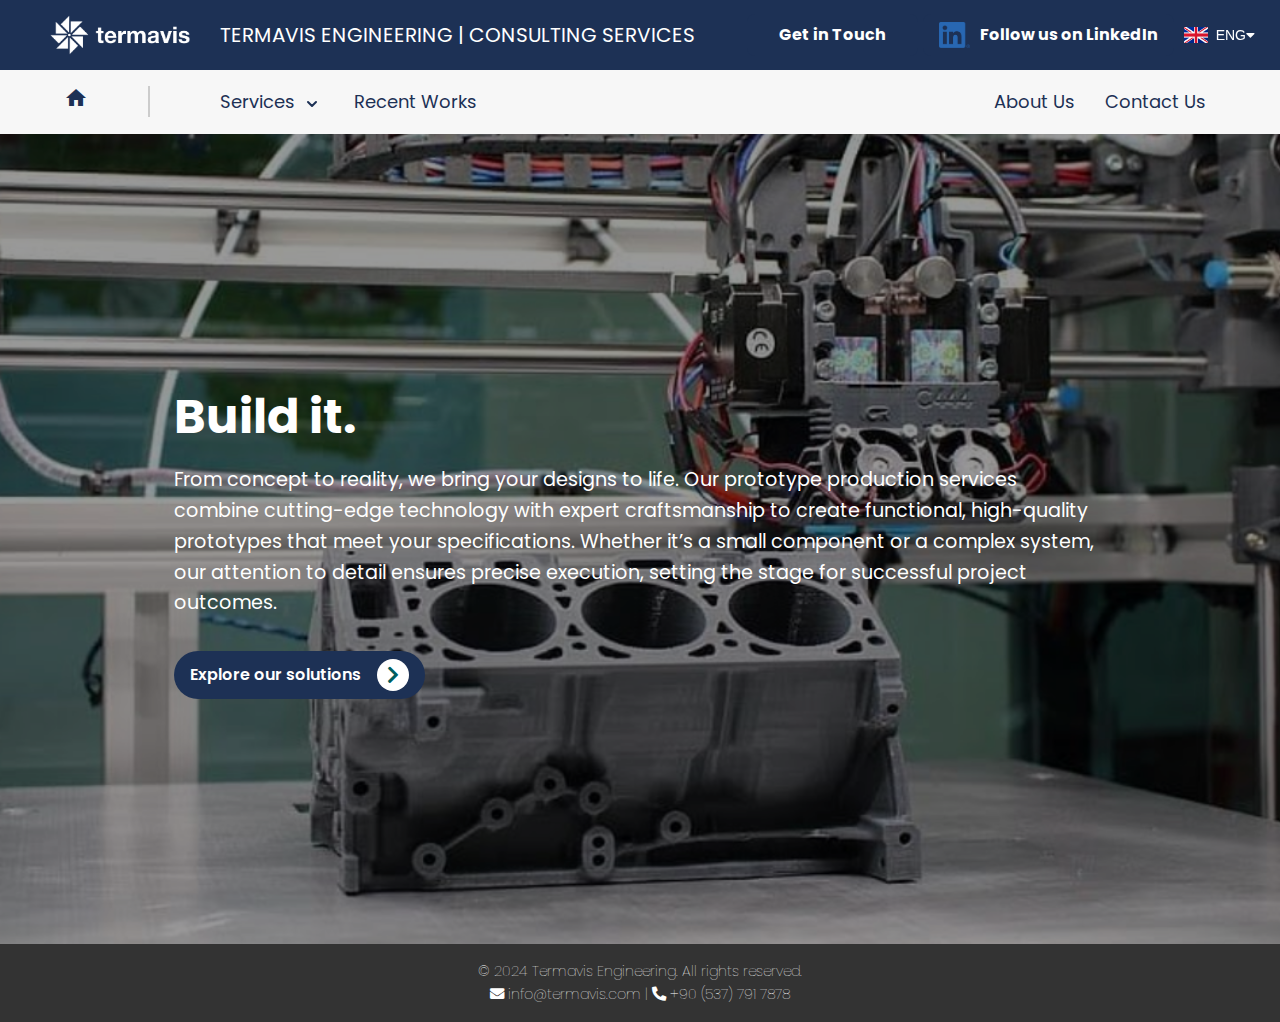
<file: energyhub-services.html>
<!DOCTYPE html>
<html lang="en">
    <head>
        <meta charset="UTF-8">
        <meta name="viewport" content="width=device-width, initial-scale=1.0">
        <title>Build Services - termavis Engineering</title>
        <meta name="description" content="Termavis Engineering provides comprehensive design, analysis, and production services for engineering projects, from concept to functional prototypes.">
        <meta name="keywords" content="engineering consultancy, design and analysis, prototype production, Termavis, engineering solutions, innovation, technology">
        <meta name="robots" content="index, follow">
        
        <!-- Open Graph Meta Tags for SEO and Social Media Sharing -->
        <meta property="og:title" content="Termavis Engineering - Precision and Creativity in Engineering Solutions">
        <meta property="og:description" content="Delivering cutting-edge engineering services with a focus on accuracy, innovation, and creativity.">
        <meta property="og:image" content="images/bar_logo2.webp"> <!-- Update the image path -->
        <meta property="og:url" content="https://www.termavis.com"> <!-- Replace with the live URL -->
        <meta property="og:type" content="website">
        
        <!-- Twitter Card Meta Tags -->
        <meta name="twitter:card" content="summary_large_image">
        <meta name="twitter:title" content="Termavis Engineering - Precision and Creativity in Engineering Solutions">
        <meta name="twitter:description" content="Delivering cutting-edge engineering services with a focus on accuracy, innovation, and creativity.">
        <meta name="twitter:image" content="images/termavis-twitter-image.png"> <!-- Ensure this image path is absolute -->
        
        <!-- Fonts and Stylesheets -->
        <link rel="stylesheet" href="style.css">
        <link href="https://fonts.googleapis.com/css2?family=Poppins:wght@400;600&display=swap" rel="stylesheet">
        <link rel="stylesheet" href="https://cdnjs.cloudflare.com/ajax/libs/font-awesome/5.15.4/css/all.min.css">
        <link href="https://cdnjs.cloudflare.com/ajax/libs/font-awesome/5.15.4/css/all.min.css" rel="stylesheet">
        <link href="https://fonts.googleapis.com/css2?family=Roboto:wght@400;500;700&display=swap" rel="stylesheet">
        <link href="https://fonts.googleapis.com/css2?family=Roboto:wght@400;500;700&family=Playfair+Display:wght@400;700&display=swap" rel="stylesheet">
        <link href="https://fonts.googleapis.com/icon?family=Material+Icons" rel="stylesheet">
    </head>
<body>
    <!-- Logo Bar -->
    <div class="logo-bar" id="logo-bar">
        <a href="index.html#logo-bar" aria-label="Navigate to home" class="logo-container">
            <img src="images/bar_logo2.webp" alt="termavis Logo" class="logo" loading="lazy">
            <span class="logo-text" data-translate="logo-text">TERMAVIS ENGINEERING&nbsp;&nbsp;&nbsp;  | &nbsp;&nbsp;&nbsp;CONSULTING SERVICES</span>
        </a>
        <div class="cta-buttons" id="logo-buttons">
            <a href="contact.html#contact" class="cta-btn" data-translate="cta-btn">Get in Touch</a>
            <a href="https://www.linkedin.com/company/termavis/" target="_blank" class="linkedin-btn">
                <img src="images/LI-In-Bug.png" alt="LinkedIn" class="linkedin-icon">
                <span data-translate="linkedin-text">Follow us on LinkedIn</span>
            </a>
            <div class="language-dropdown">
                <button id="selected-language" class="language-button" aria-haspopup="true" aria-expanded="false">
                    <img src="images/flags/en.webp" alt="ENG Flag" class="flag-icon" id="current-flag"> ENG
                    <i class="fas fa-caret-down"></i>
                </button>
                <div class="language-options" aria-hidden="true">
                    <div class="language-option">
                        <img src="images/flags/en.webp" alt="ENG Flag" class="flag-icon"> ENG
                    </div>
                    <div class="language-option">
                        <img src="images/flags/tr.webp" alt="TR Flag" class="flag-icon"> TR
                    </div>
                </div>
            </div>
        </div>

        
    </div>

    <header>
        <!-- Home Button (Visible for Desktop Only) -->
        <div class="header-title desktop-home-button">
            <a href="index.html#logo-bar" aria-label="Home">
                <span class="material-icons">home</span>
            </a>
        </div>

        <nav aria-label="Main Navigation">
            <!-- Main Navigation Links -->
            <ul role="menu">
                
                <!-- Dropdown for Services -->
                <li class="dropdown services-title">
                    <!-- Example dropdown toggle with SVG arrow -->
                    <a href="index.html#services" class="dropdown-toggle" aria-haspopup="true" aria-expanded="false">
                        <span data-translate="services-title">Services</span>
                        <svg class="dropdown-arrow" width="24" height="24" viewBox="0 0 24 24" aria-hidden="true" focusable="false">
                            <path d="M8 10l4 4 4-4" fill="none" stroke="currentColor" stroke-width="2" stroke-linecap="round" stroke-linejoin="round"/>
                        </svg>
                    </a>
                    <ul class="dropdown-content main-title" role="menu" aria-label="Services Dropdown">
                        
                        <!-- Nested Dropdown for Power System Studies -->
                        <li class="dropdown">
                            <button aria-haspopup="true" aria-expanded="false"  onclick="window.location.href='services.html#design';" data-translate="dropdown-design">Design</button>
                        </li>

                        <!-- Nested Dropdown for Artificial Intelligence Solutions -->
                        <li class="dropdown">
                            <button aria-haspopup="true" aria-expanded="false" onclick="window.location.href='ai-services.html#ai-hero';" data-translate="dropdown-analyse">Analyse</button>
                        </li>

                        <!-- Nested Dropdown for Energy Hub Solution Solutions -->
                        <li class="dropdown">
                            <button aria-haspopup="true" aria-expanded="false" onclick="window.location.href='energyhub-services.html#energyhub-hero';" data-translate="dropdown-build">Build</button>
                        </li>

                        <!-- Nested Dropdown for Residential Applications-->
                        <li class="dropdown">
                            <button aria-haspopup="true" aria-expanded="false" onclick="window.location.href='resapp-services.html#resapp-hero';" data-translate="dropdown-test">Test</button>
                        </li>
                        
                    </ul>
                </li>

                <!-- Other Main Navigation Links -->
                <li><a href="recent-projects.html#recent-projects" aria-label="Navigate to recent projects section" role="menuitem" data-translate="recent-works">Recent Works</a></li>
            </ul>

            <!-- Right-Aligned Links for About Us and Contact Us -->
            <div class="header-right">
                <ul role="menu">
                    <li><a href="about.html#about" aria-label="Navigate to contact section" role="menuitem" data-translate="about-us">About Us</a></li>
                    <li><a href="contact.html#contact" aria-label="Navigate to contact section" role="menuitem" data-translate="contact-us">Contact Us</a></li>
                </ul>
            </div>
        </nav>
    </header>

     <!-- Hero Section with ID and Class -->
     <section id="energyhub-hero" class="hero-energyhub">
        <div class="overlay"></div>
        <div class="hero-content-energyhub">
            <h1 data-translate="build-header">Build it.</h1>
            <p data-translate="build-description">From concept to reality, we bring your designs to life. Our prototype production services combine cutting-edge technology with expert craftsmanship to create functional, high-quality prototypes that meet your specifications. Whether it’s a small component or a complex system, our attention to detail ensures precise execution, setting the stage for successful project outcomes.</p>
            <a href="recent-projects.html#recent-projects" class="cta-button">
                <span data-translate="explore-solutions">Explore our solutions</span>
                <span class="button_arrow">
                    <i class="fas fa-chevron-right" aria-hidden="true"></i>
                </span>
            </a>
        </div>
    </section>


    <footer>
        <div class="footer-content">
            <p data-translate="footer-text">&copy; 2024 Termavis Mühendislik İmalat Sanayi Ticaret Ltd. Şti. Çankaya/Ankara. All rights reserved.</p>
            <p><i class="fas fa-envelope"></i> info@termavis.com | <i class="fas fa-phone-alt"></i> +90 (537) 791 7878</p>
        </div>
    </footer>
    <script src="script-energyhub.js" defer></script>
</body>
</html>
</file>
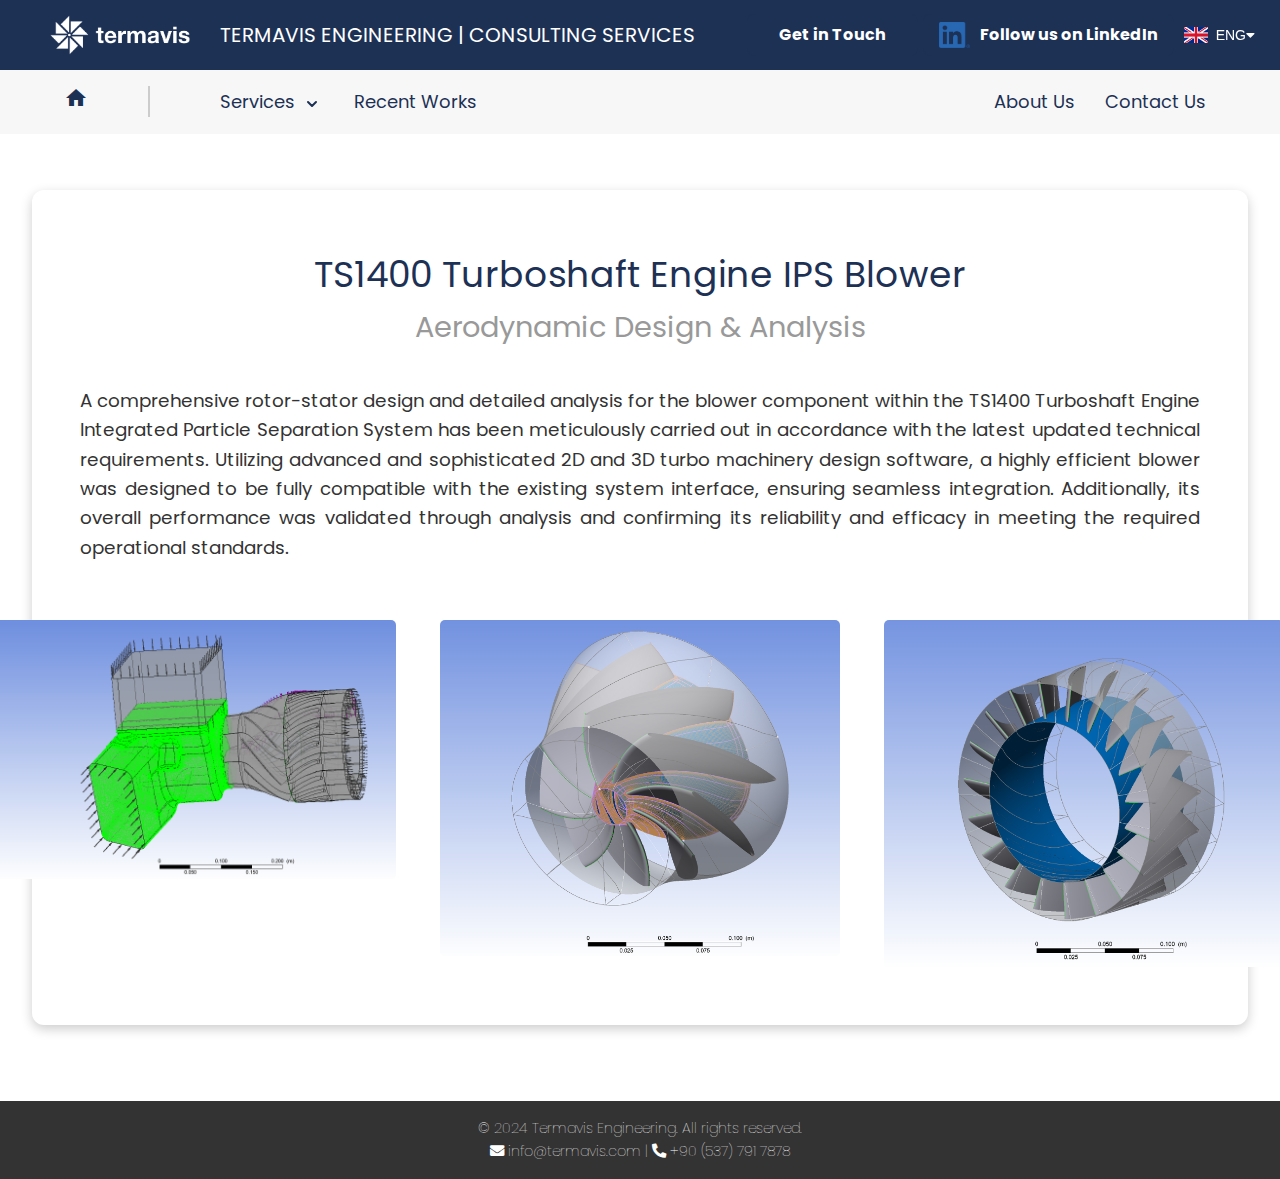
<file: learn1.html>
<!DOCTYPE html>
<html lang="en">
    <head>
        <meta charset="UTF-8">
        <meta name="viewport" content="width=device-width, initial-scale=1.0">
        <title>Works - termavis Engineering</title>
        <meta name="description" content="Termavis Engineering provides comprehensive design, analysis, and production services for engineering projects, from concept to functional prototypes.">
        <meta name="keywords" content="engineering consultancy, design and analysis, prototype production, Termavis, engineering solutions, innovation, technology">
        <meta name="robots" content="index, follow">
        
        <!-- Open Graph Meta Tags for SEO and Social Media Sharing -->
        <meta property="og:title" content="Termavis Engineering - Precision and Creativity in Engineering Solutions">
        <meta property="og:description" content="Delivering cutting-edge engineering services with a focus on accuracy, innovation, and creativity.">
        <meta property="og:image" content="images/bar_logo2.webp"> <!-- Update the image path -->
        <meta property="og:url" content="https://www.termavis.com"> <!-- Replace with the live URL -->
        <meta property="og:type" content="website">
        
        <!-- Twitter Card Meta Tags -->
        <meta name="twitter:card" content="summary_large_image">
        <meta name="twitter:title" content="Termavis Engineering - Precision and Creativity in Engineering Solutions">
        <meta name="twitter:description" content="Delivering cutting-edge engineering services with a focus on accuracy, innovation, and creativity.">
        <meta name="twitter:image" content="images/termavis-twitter-image.png"> <!-- Ensure this image path is absolute -->
        
        <!-- Fonts and Stylesheets -->
        <link rel="stylesheet" href="style.css">
        <link href="https://fonts.googleapis.com/css2?family=Poppins:wght@400;600&display=swap" rel="stylesheet">
        <link rel="stylesheet" href="https://cdnjs.cloudflare.com/ajax/libs/font-awesome/5.15.4/css/all.min.css">
        <link href="https://fonts.googleapis.com/css2?family=Roboto:wght@400;500;700&display=swap" rel="stylesheet">
        <link href="https://fonts.googleapis.com/css2?family=Roboto:wght@400;500;700&family=Playfair+Display:wght@400;700&display=swap" rel="stylesheet">
        <link href="https://fonts.googleapis.com/icon?family=Material+Icons" rel="stylesheet">
    </head>
<body>

     <!-- Logo Bar -->
     <div class="logo-bar" id="logo-bar">
        <a href="index.html#logo-bar" aria-label="Navigate to home" class="logo-container">
            <img src="images/bar_logo2.webp" alt="termavis Logo" class="logo" loading="lazy">
            <span class="logo-text" data-translate="logo-text">TERMAVIS ENGINEERING&nbsp;&nbsp;&nbsp;  | &nbsp;&nbsp;&nbsp;CONSULTING SERVICES</span>
        </a>
        <div class="cta-buttons" id="logo-buttons">
            <a href="contact.html#contact" class="cta-btn" data-translate="cta-btn">Get in Touch</a>
            <a href="https://www.linkedin.com/company/termavis/" target="_blank" class="linkedin-btn">
                <img src="images/LI-In-Bug.png" alt="LinkedIn" class="linkedin-icon">
                <span data-translate="linkedin-text">Follow us on LinkedIn</span>
            </a>
            <div class="language-dropdown">
                <button id="selected-language" class="language-button" aria-haspopup="true" aria-expanded="false">
                    <img src="images/flags/en.webp" alt="ENG Flag" class="flag-icon" id="current-flag"> ENG
                    <i class="fas fa-caret-down"></i>
                </button>
                <div class="language-options" aria-hidden="true">
                    <div class="language-option">
                        <img src="images/flags/en.webp" alt="ENG Flag" class="flag-icon"> ENG
                    </div>
                    <div class="language-option">
                        <img src="images/flags/tr.webp" alt="TR Flag" class="flag-icon"> TR
                    </div>
                </div>
            </div>
        </div>
    </div>
    
    <header>

        <!-- Title Text -->
        <div class="header-title">
            <a href="index.html#logo-bar" aria-label="Home">
                <span class="material-icons">home</span>
            </a>
        </div>

        <nav aria-label="Main Navigation">
            <!-- Main Navigation Links -->
            <ul role="menu">
                
                <!-- Dropdown for Services -->
                <li class="dropdown services-title">
                    <!-- Example dropdown toggle with SVG arrow -->
                    <a href="index.html#services" class="dropdown-toggle" aria-haspopup="true" aria-expanded="false">
                        <span data-translate="services-title">Services</span>
                        <svg class="dropdown-arrow" width="24" height="24" viewBox="0 0 24 24" aria-hidden="true" focusable="false">
                            <path d="M8 10l4 4 4-4" fill="none" stroke="currentColor" stroke-width="2" stroke-linecap="round" stroke-linejoin="round"/>
                        </svg>
                    </a>
                    <ul class="dropdown-content main-title" role="menu" aria-label="Services Dropdown">
                        
                        <!-- Nested Dropdown for Power System Studies -->
                        <li class="dropdown">
                            <button aria-haspopup="true" aria-expanded="false"  onclick="window.location.href='services.html#design';" data-translate="dropdown-design">Design</button>
                        </li>

                        <!-- Nested Dropdown for Artificial Intelligence Solutions -->
                        <li class="dropdown">
                            <button aria-haspopup="true" aria-expanded="false" onclick="window.location.href='ai-services.html#ai-hero';" data-translate="dropdown-analyse">Analyse</button>
                        </li>

                        <!-- Nested Dropdown for Energy Hub Solution Solutions -->
                        <li class="dropdown">
                            <button aria-haspopup="true" aria-expanded="false" onclick="window.location.href='energyhub-services.html#energyhub-hero';" data-translate="dropdown-build">Build</button>
                        </li>

                        <!-- Nested Dropdown for Residential Applications-->
                        <li class="dropdown">
                            <button aria-haspopup="true" aria-expanded="false" onclick="window.location.href='resapp-services.html#resapp-hero';" data-translate="dropdown-test">Test</button>
                        </li>
                        
                    </ul>
                </li>

                <!-- Other Main Navigation Links -->
                <li><a href="recent-projects.html#recent-projects" aria-label="Navigate to recent projects section" role="menuitem" data-translate="recent-works">Recent Works</a></li>
            </ul>

            <!-- Right-Aligned Links for About Us and Contact Us -->
            <div class="header-right">
                <ul role="menu">
                    <li><a href="about.html#about" aria-label="Navigate to contact section" role="menuitem" data-translate="about-us">About Us</a></li>
                    <li><a href="contact.html#contact" aria-label="Navigate to contact section" role="menuitem" data-translate="contact-us">Contact Us</a></li>
                </ul>
            </div>
        </nav>
    </header>

    

    <!-- Updated Solutions section with IDs for smooth scrolling -->
    <section id="text-services">
        <div class="solution-subsection">
            <h3 id="turbo-shaft-h3" data-translate="h3-text-0">TS1400 Turboshaft Engine IPS Blower</h3>
            <h2 id="aero-h2" data-translate="h2-text-0">Aerodynamic Design & Analysis</h2>
            <p data-translate="p-text-0">A comprehensive rotor-stator design and detailed analysis for the blower component within the TS1400 Turboshaft Engine Integrated Particle Separation System has been meticulously carried out in accordance with the latest updated technical requirements. Utilizing advanced and sophisticated 2D and 3D turbo machinery design software, a highly efficient blower was designed to be fully compatible with the existing system interface, ensuring seamless integration. Additionally, its overall performance was validated through  analysis and confirming its reliability and efficacy in meeting the required operational standards.</p>
         <!-- Container for side-by-side figures -->
            <div class="figure-container">
                <figure class="content-figure">
                    <a href="images/T1.png" target="_blank" class="figure-overlay">
                        <img src="images/T1.png" alt="Analysis1" class="content-image small-image2">
                    </a>
                </figure>
                <figure class="content-figure">
                    <a href="images/T2.png" target="_blank" class="figure-overlay">
                        <img src="images/T2.png" alt="Analysis2" class="content-image small-image2">
                    </a>
                </figure>
                <figure class="content-figure">
                    <a href="images/T3.png" target="_blank" class="figure-overlay">
                        <img src="images/T3.png" alt="Analysis3" class="content-image small-image2">
                    </a>
                </figure>
            </div>
        </div>
    </section>


    <footer>
        <div class="footer-content">
            <p data-translate="footer-text">&copy; 2024 Termavis Mühendislik İmalat Sanayi Ticaret Ltd. Şti. Çankaya/Ankara. All rights reserved.</p>
            <p><i class="fas fa-envelope"></i> info@termavis.com | <i class="fas fa-phone-alt"></i> +90 (537) 791 7878</p>
        </div>
    </footer>
    <script src="script.js" defer></script>
</body>
</html>
</file>
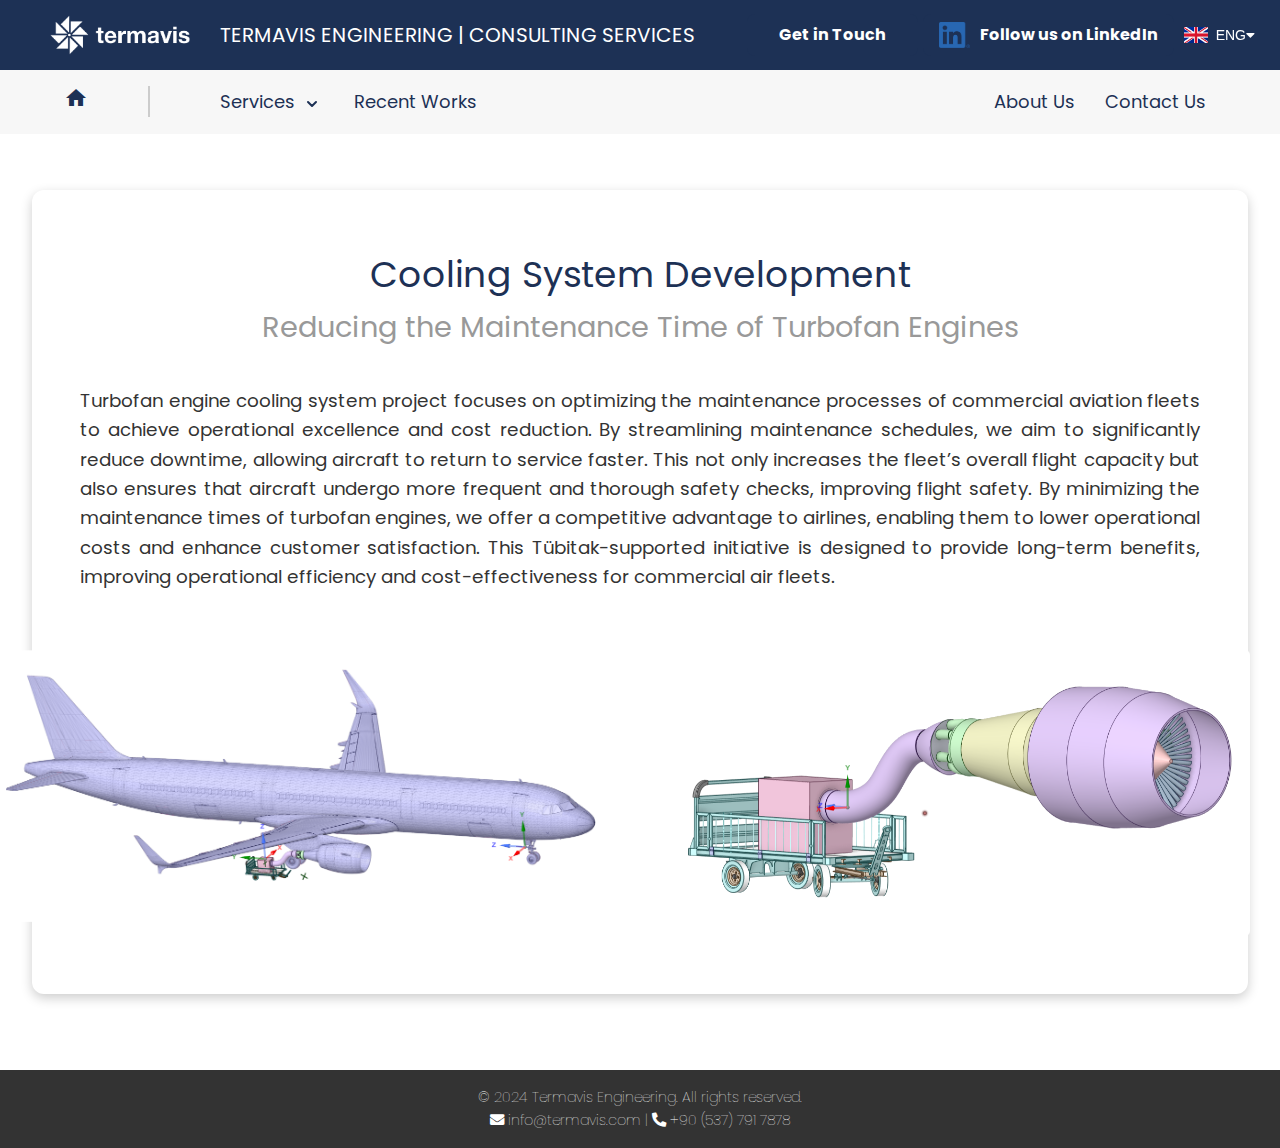
<file: learn2.html>
<!DOCTYPE html>
<html lang="en">
    <head>
        <meta charset="UTF-8">
        <meta name="viewport" content="width=device-width, initial-scale=1.0">
        <title>Works - termavis Engineering</title>
        <meta name="description" content="Termavis Engineering provides comprehensive design, analysis, and production services for engineering projects, from concept to functional prototypes.">
        <meta name="keywords" content="engineering consultancy, design and analysis, prototype production, Termavis, engineering solutions, innovation, technology">
        <meta name="robots" content="index, follow">
        
        <!-- Open Graph Meta Tags for SEO and Social Media Sharing -->
        <meta property="og:title" content="Termavis Engineering - Precision and Creativity in Engineering Solutions">
        <meta property="og:description" content="Delivering cutting-edge engineering services with a focus on accuracy, innovation, and creativity.">
        <meta property="og:image" content="images/bar_logo2.webp"> <!-- Update the image path -->
        <meta property="og:url" content="https://www.termavis.com"> <!-- Replace with the live URL -->
        <meta property="og:type" content="website">
        
        <!-- Twitter Card Meta Tags -->
        <meta name="twitter:card" content="summary_large_image">
        <meta name="twitter:title" content="Termavis Engineering - Precision and Creativity in Engineering Solutions">
        <meta name="twitter:description" content="Delivering cutting-edge engineering services with a focus on accuracy, innovation, and creativity.">
        <meta name="twitter:image" content="images/termavis-twitter-image.png"> <!-- Ensure this image path is absolute -->
        
        <!-- Fonts and Stylesheets -->
        <link rel="stylesheet" href="style.css">
        <link href="https://fonts.googleapis.com/css2?family=Poppins:wght@400;600&display=swap" rel="stylesheet">
        <link rel="stylesheet" href="https://cdnjs.cloudflare.com/ajax/libs/font-awesome/5.15.4/css/all.min.css">
        <link href="https://fonts.googleapis.com/css2?family=Roboto:wght@400;500;700&display=swap" rel="stylesheet">
        <link href="https://fonts.googleapis.com/css2?family=Roboto:wght@400;500;700&family=Playfair+Display:wght@400;700&display=swap" rel="stylesheet">
        <link href="https://fonts.googleapis.com/icon?family=Material+Icons" rel="stylesheet">
    </head>
<body>

     <!-- Logo Bar -->
    <!-- Logo Bar -->
    <div class="logo-bar" id="logo-bar">
        <a href="index.html#logo-bar" aria-label="Navigate to home" class="logo-container">
            <img src="images/bar_logo2.webp" alt="termavis Logo" class="logo" loading="lazy">
            <span class="logo-text" data-translate="logo-text">TERMAVIS ENGINEERING&nbsp;&nbsp;&nbsp;  | &nbsp;&nbsp;&nbsp;CONSULTING SERVICES</span>
        </a>
        <div class="cta-buttons" id="logo-buttons">
            <a href="contact.html#contact" class="cta-btn" data-translate="cta-btn">Get in Touch</a>
            <a href="https://www.linkedin.com/company/termavis/" target="_blank" class="linkedin-btn">
                <img src="images/LI-In-Bug.png" alt="LinkedIn" class="linkedin-icon">
                <span data-translate="linkedin-text">Follow us on LinkedIn</span>
            </a>
            <div class="language-dropdown">
                <button id="selected-language" class="language-button" aria-haspopup="true" aria-expanded="false">
                    <img src="images/flags/en.webp" alt="ENG Flag" class="flag-icon" id="current-flag"> ENG
                    <i class="fas fa-caret-down"></i>
                </button>
                <div class="language-options" aria-hidden="true">
                    <div class="language-option">
                        <img src="images/flags/en.webp" alt="ENG Flag" class="flag-icon"> ENG
                    </div>
                    <div class="language-option">
                        <img src="images/flags/tr.webp" alt="TR Flag" class="flag-icon"> TR
                    </div>
                </div>
            </div>
        </div>

        
    </div>

    <header>
        <!-- Home Button (Visible for Desktop Only) -->
        <div class="header-title desktop-home-button">
            <a href="index.html#logo-bar" aria-label="Home">
                <span class="material-icons">home</span>
            </a>
        </div>

        <nav aria-label="Main Navigation">
            <!-- Main Navigation Links -->
            <ul role="menu">
                
                <!-- Dropdown for Services -->
                <li class="dropdown services-title">
                    <!-- Example dropdown toggle with SVG arrow -->
                    <a href="index.html#services" class="dropdown-toggle" aria-haspopup="true" aria-expanded="false">
                        <span data-translate="services-title">Services</span>
                        <svg class="dropdown-arrow" width="24" height="24" viewBox="0 0 24 24" aria-hidden="true" focusable="false">
                            <path d="M8 10l4 4 4-4" fill="none" stroke="currentColor" stroke-width="2" stroke-linecap="round" stroke-linejoin="round"/>
                        </svg>
                    </a>
                    <ul class="dropdown-content main-title" role="menu" aria-label="Services Dropdown">
                        
                        <!-- Nested Dropdown for Power System Studies -->
                        <li class="dropdown">
                            <button aria-haspopup="true" aria-expanded="false"  onclick="window.location.href='services.html#design';" data-translate="dropdown-design">Design</button>
                        </li>

                        <!-- Nested Dropdown for Artificial Intelligence Solutions -->
                        <li class="dropdown">
                            <button aria-haspopup="true" aria-expanded="false" onclick="window.location.href='ai-services.html#ai-hero';" data-translate="dropdown-analyse">Analyse</button>
                        </li>

                        <!-- Nested Dropdown for Energy Hub Solution Solutions -->
                        <li class="dropdown">
                            <button aria-haspopup="true" aria-expanded="false" onclick="window.location.href='energyhub-services.html#energyhub-hero';" data-translate="dropdown-build">Build</button>
                        </li>

                        <!-- Nested Dropdown for Residential Applications-->
                        <li class="dropdown">
                            <button aria-haspopup="true" aria-expanded="false" onclick="window.location.href='resapp-services.html#resapp-hero';" data-translate="dropdown-test">Test</button>
                        </li>
                        
                    </ul>
                </li>

                <!-- Other Main Navigation Links -->
                <li><a href="recent-projects.html#recent-projects" aria-label="Navigate to recent projects section" role="menuitem" data-translate="recent-works">Recent Works</a></li>
            </ul>

            <!-- Right-Aligned Links for About Us and Contact Us -->
            <div class="header-right">
                <ul role="menu">
                    <li><a href="about.html#about" aria-label="Navigate to contact section" role="menuitem" data-translate="about-us">About Us</a></li>
                    <li><a href="contact.html#contact" aria-label="Navigate to contact section" role="menuitem" data-translate="contact-us">Contact Us</a></li>
                </ul>
            </div>
        </nav>
    </header>

    

    <!-- Updated Solutions section with IDs for smooth scrolling -->
    <section id="text-services">
        <div class="solution-subsection">
            <h3 id="cooling-system-h3" data-translate="h3-text-1">Cooling System Development</h3>
            <h2 id="aero-h2" data-translate="h2-text-1">Reducing the Maintenance Time of Turbofan Engines</h2>
            <p data-translate="p-text-1">Turbofan engine cooling system project focuses on optimizing the maintenance processes of commercial aviation fleets to achieve operational excellence and cost reduction. By streamlining maintenance schedules, we aim to significantly reduce downtime, allowing aircraft to return to service faster. This not only increases the fleet’s overall flight capacity but also ensures that aircraft undergo more frequent and thorough safety checks, improving flight safety. By minimizing the maintenance times of turbofan engines, we offer a competitive advantage to airlines, enabling them to lower operational costs and enhance customer satisfaction. This Tübitak-supported initiative is designed to provide long-term benefits, improving operational efficiency and cost-effectiveness for commercial air fleets.</p>
         <!-- Container for side-by-side figures -->
            <div class="figure-container">
                <figure class="content-figure">
                    <a href="images/P1.png" target="_blank" class="figure-overlay">
                        <img src="images/P1.png" alt="Analysis2.1" class="content-image large-image">
                    </a>
                </figure>
                <figure class="content-figure">
                    <a href="images/P2.png" target="_blank" class="figure-overlay">
                        <img src="images/P2.png" alt="Analysis2.2" class="content-image large-image">
                    </a>
                </figure>
            </div>
        </div>
    </section>


    <footer>
        <div class="footer-content">
            <p data-translate="footer-text">&copy; 2024 Termavis Mühendislik İmalat Sanayi Ticaret Ltd. Şti. Çankaya/Ankara. All rights reserved.</p>
            <p><i class="fas fa-envelope"></i> info@termavis.com | <i class="fas fa-phone-alt"></i> +90 (537) 791 7878</p>
        </div>
    </footer>
    <script src="script.js" defer></script>
</body>
</html>
</file>
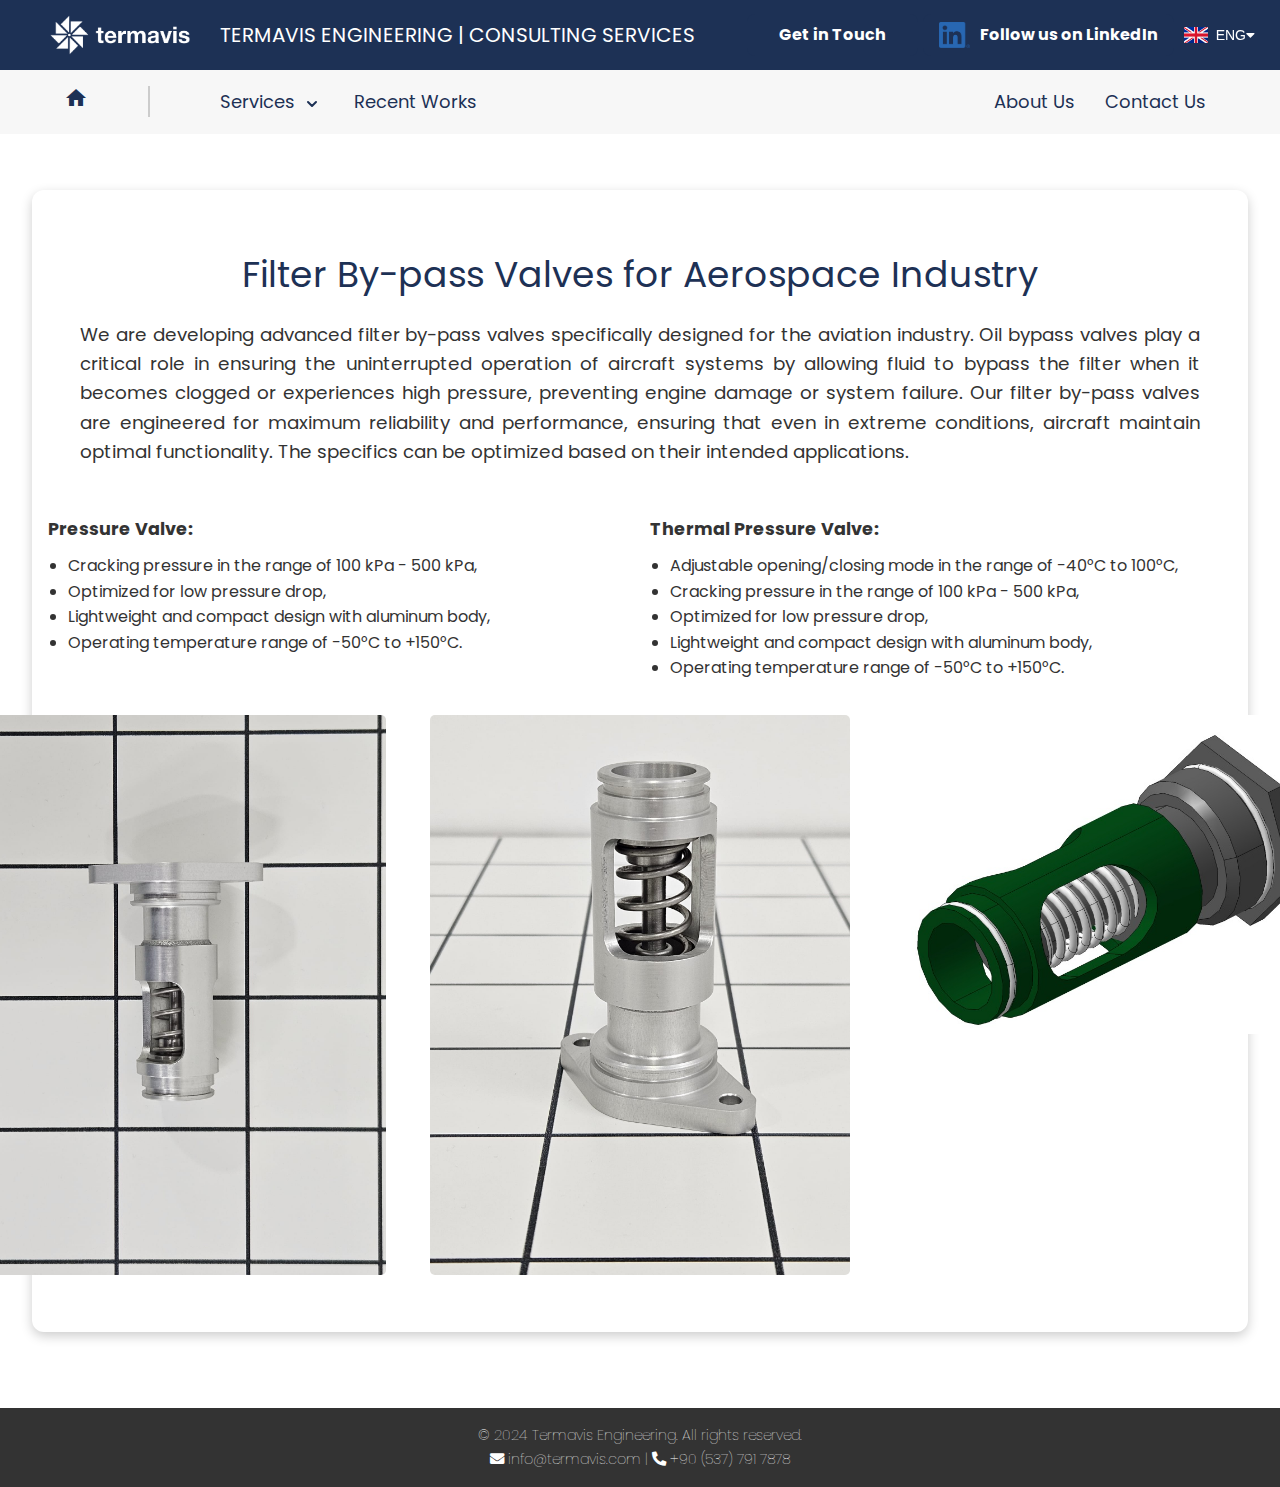
<file: learn3.html>
<!DOCTYPE html>
<html lang="en">
    <head>
        <meta charset="UTF-8">
        <meta name="viewport" content="width=device-width, initial-scale=1.0">
        <title>Works - termavis Engineering</title>
        <meta name="description" content="Termavis Engineering provides comprehensive design, analysis, and production services for engineering projects, from concept to functional prototypes.">
        <meta name="keywords" content="engineering consultancy, design and analysis, prototype production, Termavis, engineering solutions, innovation, technology">
        <meta name="robots" content="index, follow">
        
        <!-- Open Graph Meta Tags for SEO and Social Media Sharing -->
        <meta property="og:title" content="Termavis Engineering - Precision and Creativity in Engineering Solutions">
        <meta property="og:description" content="Delivering cutting-edge engineering services with a focus on accuracy, innovation, and creativity.">
        <meta property="og:image" content="images/bar_logo2.webp"> <!-- Update the image path -->
        <meta property="og:url" content="https://www.termavis.com"> <!-- Replace with the live URL -->
        <meta property="og:type" content="website">
        
        <!-- Twitter Card Meta Tags -->
        <meta name="twitter:card" content="summary_large_image">
        <meta name="twitter:title" content="Termavis Engineering - Precision and Creativity in Engineering Solutions">
        <meta name="twitter:description" content="Delivering cutting-edge engineering services with a focus on accuracy, innovation, and creativity.">
        <meta name="twitter:image" content="images/termavis-twitter-image.png"> <!-- Ensure this image path is absolute -->
        
        <!-- Fonts and Stylesheets -->
        <link rel="stylesheet" href="style.css">
        <link href="https://fonts.googleapis.com/css2?family=Poppins:wght@400;600&display=swap" rel="stylesheet">
        <link rel="stylesheet" href="https://cdnjs.cloudflare.com/ajax/libs/font-awesome/5.15.4/css/all.min.css">
        <link href="https://fonts.googleapis.com/css2?family=Roboto:wght@400;500;700&display=swap" rel="stylesheet">
        <link href="https://fonts.googleapis.com/css2?family=Roboto:wght@400;500;700&family=Playfair+Display:wght@400;700&display=swap" rel="stylesheet">
        <link href="https://fonts.googleapis.com/icon?family=Material+Icons" rel="stylesheet">
    </head>
<body>

     <!-- Logo Bar -->
    <!-- Logo Bar -->
    <div class="logo-bar" id="logo-bar">
        <a href="index.html#logo-bar" aria-label="Navigate to home" class="logo-container">
            <img src="images/bar_logo2.webp" alt="termavis Logo" class="logo" loading="lazy">
            <span class="logo-text" data-translate="logo-text">TERMAVIS ENGINEERING&nbsp;&nbsp;&nbsp;  | &nbsp;&nbsp;&nbsp;CONSULTING SERVICES</span>
        </a>
        <div class="cta-buttons" id="logo-buttons">
            <a href="contact.html#contact" class="cta-btn" data-translate="cta-btn">Get in Touch</a>
            <a href="https://www.linkedin.com/company/termavis/" target="_blank" class="linkedin-btn">
                <img src="images/LI-In-Bug.png" alt="LinkedIn" class="linkedin-icon">
                <span data-translate="linkedin-text">Follow us on LinkedIn</span>
            </a>
            <div class="language-dropdown">
                <button id="selected-language" class="language-button" aria-haspopup="true" aria-expanded="false">
                    <img src="images/flags/en.webp" alt="ENG Flag" class="flag-icon" id="current-flag"> ENG
                    <i class="fas fa-caret-down"></i>
                </button>
                <div class="language-options" aria-hidden="true">
                    <div class="language-option">
                        <img src="images/flags/en.webp" alt="ENG Flag" class="flag-icon"> ENG
                    </div>
                    <div class="language-option">
                        <img src="images/flags/tr.webp" alt="TR Flag" class="flag-icon"> TR
                    </div>
                </div>
            </div>
        </div>

        
    </div>

    <header>
        <!-- Home Button (Visible for Desktop Only) -->
        <div class="header-title desktop-home-button">
            <a href="index.html#logo-bar" aria-label="Home">
                <span class="material-icons">home</span>
            </a>
        </div>

        <nav aria-label="Main Navigation">
            <!-- Main Navigation Links -->
            <ul role="menu">
                
                <!-- Dropdown for Services -->
                <li class="dropdown services-title">
                    <!-- Example dropdown toggle with SVG arrow -->
                    <a href="index.html#services" class="dropdown-toggle" aria-haspopup="true" aria-expanded="false">
                        <span data-translate="services-title">Services</span>
                        <svg class="dropdown-arrow" width="24" height="24" viewBox="0 0 24 24" aria-hidden="true" focusable="false">
                            <path d="M8 10l4 4 4-4" fill="none" stroke="currentColor" stroke-width="2" stroke-linecap="round" stroke-linejoin="round"/>
                        </svg>
                    </a>
                    <ul class="dropdown-content main-title" role="menu" aria-label="Services Dropdown">
                        
                        <!-- Nested Dropdown for Power System Studies -->
                        <li class="dropdown">
                            <button aria-haspopup="true" aria-expanded="false"  onclick="window.location.href='services.html#design';" data-translate="dropdown-design">Design</button>
                        </li>

                        <!-- Nested Dropdown for Artificial Intelligence Solutions -->
                        <li class="dropdown">
                            <button aria-haspopup="true" aria-expanded="false" onclick="window.location.href='ai-services.html#ai-hero';" data-translate="dropdown-analyse">Analyse</button>
                        </li>

                        <!-- Nested Dropdown for Energy Hub Solution Solutions -->
                        <li class="dropdown">
                            <button aria-haspopup="true" aria-expanded="false" onclick="window.location.href='energyhub-services.html#energyhub-hero';" data-translate="dropdown-build">Build</button>
                        </li>

                        <!-- Nested Dropdown for Residential Applications-->
                        <li class="dropdown">
                            <button aria-haspopup="true" aria-expanded="false" onclick="window.location.href='resapp-services.html#resapp-hero';" data-translate="dropdown-test">Test</button>
                        </li>
                        
                    </ul>
                </li>

                <!-- Other Main Navigation Links -->
                <li><a href="recent-projects.html#recent-projects" aria-label="Navigate to recent projects section" role="menuitem" data-translate="recent-works">Recent Works</a></li>
            </ul>

            <!-- Right-Aligned Links for About Us and Contact Us -->
            <div class="header-right">
                <ul role="menu">
                    <li><a href="about.html#about" aria-label="Navigate to contact section" role="menuitem" data-translate="about-us">About Us</a></li>
                    <li><a href="contact.html#contact" aria-label="Navigate to contact section" role="menuitem" data-translate="contact-us">Contact Us</a></li>
                </ul>
            </div>
        </nav>
    </header>

    

    <!-- Updated Solutions section with IDs for smooth scrolling -->
    <section id="text-services">
        <div class="solution-subsection">
            <h3 id="valve-h3" data-translate="h3-text-2">Filter By-pass Valves for Aerospace Industry</h3>
            <p data-translate="p-text-2">We are developing advanced filter by-pass valves specifically designed for the aviation industry. Oil bypass valves play a critical role in ensuring the uninterrupted operation of aircraft systems by allowing fluid to bypass the filter when it becomes clogged or experiences high pressure, preventing engine damage or system failure. Our filter by-pass valves are engineered for maximum reliability and performance, ensuring that even in extreme conditions, aircraft maintain optimal functionality. The specifics can be optimized based on their intended applications.</p>
            <!-- Two-column itemized lists -->
            <div class="itemized-lists-container">
                <!-- List 1 -->
                <div class="itemized-list">
                    <h4 data-translate="pressure-valve-title">Pressure Valve:</h4>
                    <ul>
                        <li data-translate="pressure-valve-item-1">Cracking pressure in the range of 100 kPa - 500 kPa,</li>
                        <li data-translate="pressure-valve-item-2">Optimized for low pressure drop,</li>
                        <li data-translate="pressure-valve-item-3">Lightweight and compact design with aluminum body,</li>
                        <li data-translate="pressure-valve-item-4">Operating temperature range of -50°C to +150°C.</li>
                    </ul>
                </div>
                <!-- List 2 -->
                <div class="itemized-list">
                    <h4 data-translate="thermal-valve-title">Thermal Pressure Valve:</h4>
                    <ul>
                        <li data-translate="thermal-valve-item-1">Adjustable opening/closing mode in the range of -40°C to 100°C,</li>
                        <li data-translate="thermal-valve-item-2">Cracking pressure in the range of 100 kPa - 500 kPa,</li>
                        <li data-translate="thermal-valve-item-3">Optimized for low pressure drop,</li>
                        <li data-translate="thermal-valve-item-4">Lightweight and compact design with aluminum body,</li>
                        <li data-translate="thermal-valve-item-5">Operating temperature range of -50°C to +150°C.</li>
                    </ul>
                </div>
            </div>
            <!-- Container for side-by-side figures -->
            <div class="figure-container">
                <figure class="content-figure">
                    <a href="images/V1.jpg" target="_blank" class="figure-overlay">
                        <img src="images/V1.jpg" alt="Analysis1" class="content-image small-image">
                    </a>
                </figure>
                <figure class="content-figure">
                    <a href="images/V2.jpeg" target="_blank" class="figure-overlay">
                        <img src="images/V2.jpeg" alt="Analysis2" class="content-image small-image">
                    </a>
                </figure>
                <figure class="content-figure">
                    <a href="images/V3.jpeg" target="_blank" class="figure-overlay">
                        <img src="images/V3.jpeg" alt="Analysis3" class="content-image small-image">
                    </a>
                </figure>
            </div>
        </div>
    </section>


    <footer>
        <div class="footer-content">
            <p data-translate="footer-text">&copy; 2024 Termavis Mühendislik İmalat Sanayi Ticaret Ltd. Şti. Çankaya/Ankara. All rights reserved.</p>
            <p><i class="fas fa-envelope"></i> info@termavis.com | <i class="fas fa-phone-alt"></i> +90 (537) 791 7878</p>
        </div>
    </footer>
    <script src="script.js" defer></script>
</body>
</html>
</file>
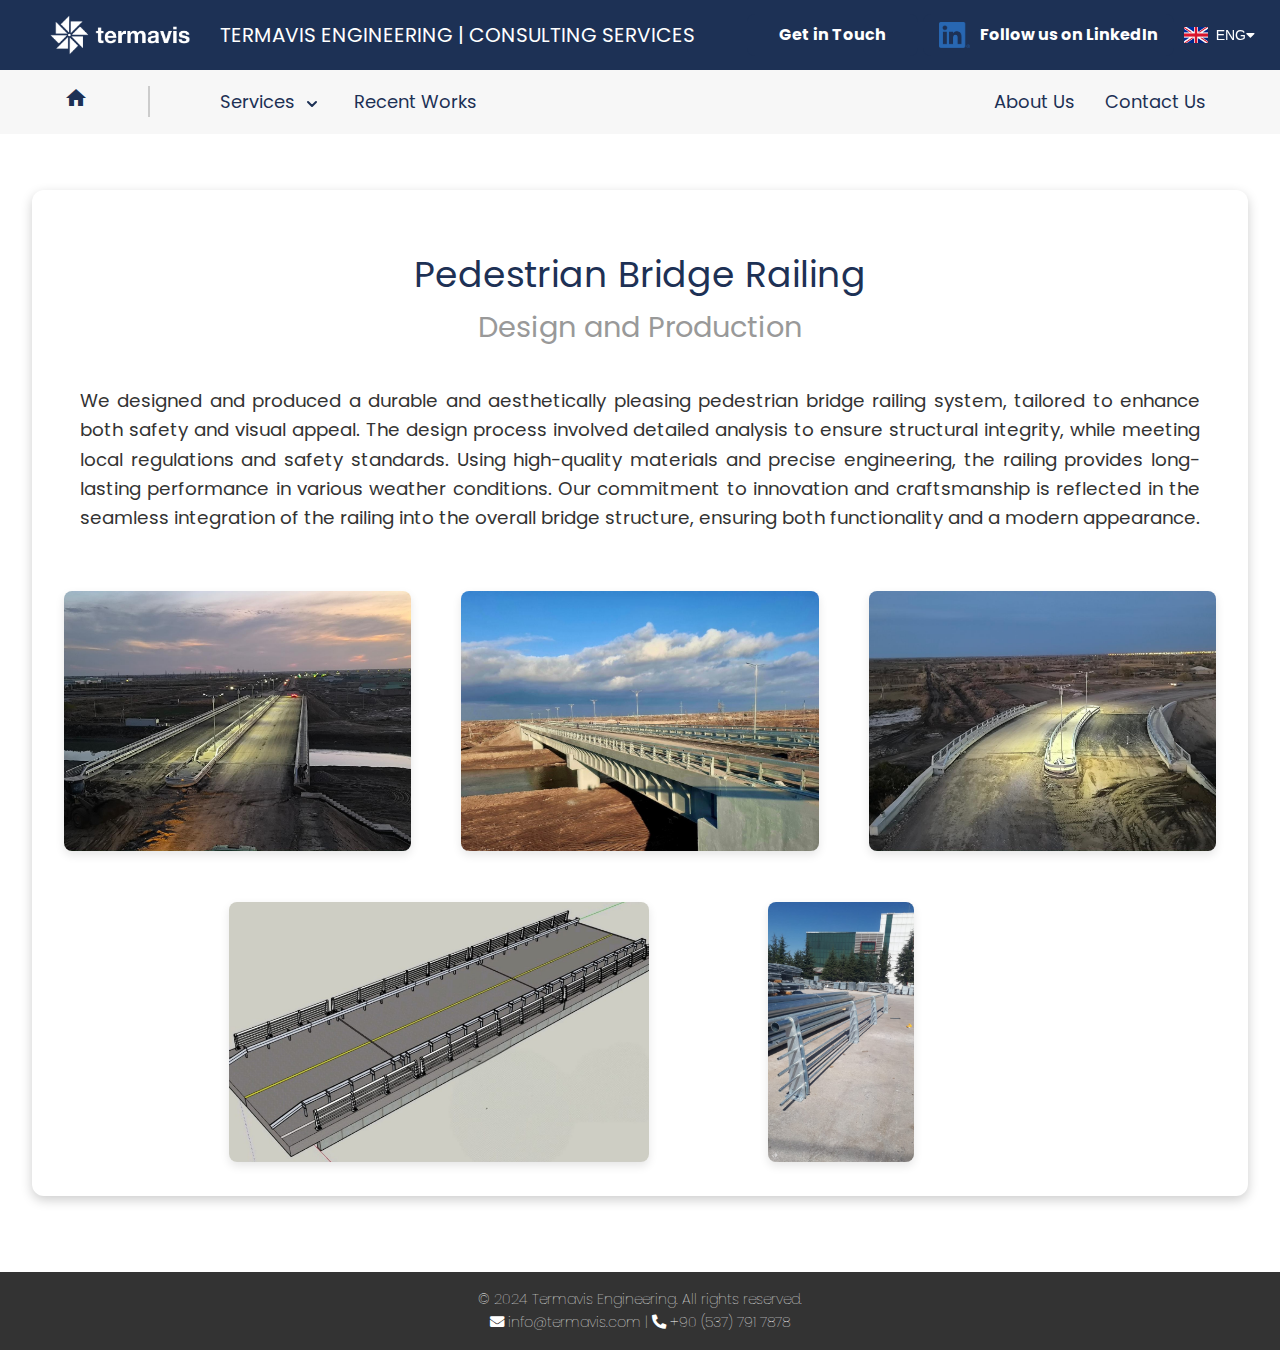
<file: learn4.html>
<!DOCTYPE html>
<html lang="en">
    <head>
        <meta charset="UTF-8">
        <meta name="viewport" content="width=device-width, initial-scale=1.0">
        <title>Works - termavis Engineering</title>
        <meta name="description" content="Learn more about E-Power Genius, our mission, vision, core values, and expert team dedicated to delivering excellence in power systems engineering.">
        <meta name="keywords" content="power systems, engineering consultancy, about us, mission, vision, E-Power Genius">
        
        <!-- Open Graph Meta Tags for SEO and Social Media Sharing -->
        <meta property="og:title" content="About Us - E-Power Genius">
        <meta property="og:description" content="Discover E-Power Genius, our mission, vision, and core values. Meet our team of engineering consultants specializing in power systems.">
        <meta property="og:image" content="images/logo.png">
        <meta property="og:url" content="https://www.epowergenius.com/about.html">
        <meta property="og:type" content="website">
        
        <!-- Twitter Card Meta Tags -->
        <meta name="twitter:card" content="summary_large_image">
        <meta name="twitter:title" content="About Us - E-Power Genius">
        <meta name="twitter:description" content="Discover E-Power Genius, our mission, vision, and core values. Meet our team of engineering consultants specializing in power systems.">
        <meta name="twitter:image" content="images/logo.png">
        
        <!-- Fonts and Stylesheets -->
        <link rel="stylesheet" href="style.css">
        <link href="https://fonts.googleapis.com/css2?family=Poppins:wght@400;600&display=swap" rel="stylesheet">
        <link rel="stylesheet" href="https://cdnjs.cloudflare.com/ajax/libs/font-awesome/5.15.4/css/all.min.css">
        <link href="https://fonts.googleapis.com/css2?family=Roboto:wght@400;500;700&display=swap" rel="stylesheet">
        <link href="https://fonts.googleapis.com/css2?family=Roboto:wght@400;500;700&family=Playfair+Display:wght@400;700&display=swap" rel="stylesheet">
        <link href="https://fonts.googleapis.com/icon?family=Material+Icons" rel="stylesheet">
    </head>
<body>

     <!-- Logo Bar -->
    <!-- Logo Bar -->
    <div class="logo-bar" id="logo-bar">
        <a href="index.html#logo-bar" aria-label="Navigate to home" class="logo-container">
            <img src="images/bar_logo2.webp" alt="termavis Logo" class="logo" loading="lazy">
            <span class="logo-text" data-translate="logo-text">TERMAVIS ENGINEERING&nbsp;&nbsp;&nbsp;  | &nbsp;&nbsp;&nbsp;CONSULTING SERVICES</span>
        </a>
        <div class="cta-buttons" id="logo-buttons">
            <a href="contact.html#contact" class="cta-btn" data-translate="cta-btn">Get in Touch</a>
            <a href="https://www.linkedin.com/company/termavis/" target="_blank" class="linkedin-btn">
                <img src="images/LI-In-Bug.png" alt="LinkedIn" class="linkedin-icon">
                <span data-translate="linkedin-text">Follow us on LinkedIn</span>
            </a>
            <div class="language-dropdown">
                <button id="selected-language" class="language-button" aria-haspopup="true" aria-expanded="false">
                    <img src="images/flags/en.webp" alt="ENG Flag" class="flag-icon" id="current-flag"> ENG
                    <i class="fas fa-caret-down"></i>
                </button>
                <div class="language-options" aria-hidden="true">
                    <div class="language-option">
                        <img src="images/flags/en.webp" alt="ENG Flag" class="flag-icon"> ENG
                    </div>
                    <div class="language-option">
                        <img src="images/flags/tr.webp" alt="TR Flag" class="flag-icon"> TR
                    </div>
                </div>
            </div>
        </div>

        
    </div>

    <header>
        <!-- Home Button (Visible for Desktop Only) -->
        <div class="header-title desktop-home-button">
            <a href="index.html#logo-bar" aria-label="Home">
                <span class="material-icons">home</span>
            </a>
        </div>

        <nav aria-label="Main Navigation">
            <!-- Main Navigation Links -->
            <ul role="menu">
                
                <!-- Dropdown for Services -->
                <li class="dropdown services-title">
                    <!-- Example dropdown toggle with SVG arrow -->
                    <a href="index.html#services" class="dropdown-toggle" aria-haspopup="true" aria-expanded="false">
                        <span data-translate="services-title">Services</span>
                        <svg class="dropdown-arrow" width="24" height="24" viewBox="0 0 24 24" aria-hidden="true" focusable="false">
                            <path d="M8 10l4 4 4-4" fill="none" stroke="currentColor" stroke-width="2" stroke-linecap="round" stroke-linejoin="round"/>
                        </svg>
                    </a>
                    <ul class="dropdown-content main-title" role="menu" aria-label="Services Dropdown">
                        
                        <!-- Nested Dropdown for Power System Studies -->
                        <li class="dropdown">
                            <button aria-haspopup="true" aria-expanded="false"  onclick="window.location.href='services.html#design';" data-translate="dropdown-design">Design</button>
                        </li>

                        <!-- Nested Dropdown for Artificial Intelligence Solutions -->
                        <li class="dropdown">
                            <button aria-haspopup="true" aria-expanded="false" onclick="window.location.href='ai-services.html#ai-hero';" data-translate="dropdown-analyse">Analyse</button>
                        </li>

                        <!-- Nested Dropdown for Energy Hub Solution Solutions -->
                        <li class="dropdown">
                            <button aria-haspopup="true" aria-expanded="false" onclick="window.location.href='energyhub-services.html#energyhub-hero';" data-translate="dropdown-build">Build</button>
                        </li>

                        <!-- Nested Dropdown for Residential Applications-->
                        <li class="dropdown">
                            <button aria-haspopup="true" aria-expanded="false" onclick="window.location.href='resapp-services.html#resapp-hero';" data-translate="dropdown-test">Test</button>
                        </li>
                        
                    </ul>
                </li>

                <!-- Other Main Navigation Links -->
                <li><a href="recent-projects.html#recent-projects" aria-label="Navigate to recent projects section" role="menuitem" data-translate="recent-works">Recent Works</a></li>
            </ul>

            <!-- Right-Aligned Links for About Us and Contact Us -->
            <div class="header-right">
                <ul role="menu">
                    <li><a href="about.html#about" aria-label="Navigate to contact section" role="menuitem" data-translate="about-us">About Us</a></li>
                    <li><a href="contact.html#contact" aria-label="Navigate to contact section" role="menuitem" data-translate="contact-us">Contact Us</a></li>
                </ul>
            </div>
        </nav>
    </header>

    

    <!-- Updated Solutions section with IDs for smooth scrolling -->
    <section id="text-services">
        <div class="solution-subsection">
            <h3 id="bridge-rail-h3" data-translate="h3-text-3">Pedestrian Bridge Railing</h3>
            <h2 id="aero-h2" data-translate="h2-text-3">Design and Production</h2>
            <p data-translate="p-text-3">We designed and produced a durable and aesthetically pleasing pedestrian bridge railing system, tailored to enhance both safety and visual appeal. The design process involved detailed analysis to ensure structural integrity, while meeting local regulations and safety standards. Using high-quality materials and precise engineering, the railing provides long-lasting performance in various weather conditions. Our commitment to innovation and craftsmanship is reflected in the seamless integration of the railing into the overall bridge structure, ensuring both functionality and a modern appearance.</p>
         <!-- Container for side-by-side figures -->
            <div class="figure-container">
                
                <figure class="content-figure">
                    <a href="images/R3.webp" target="_blank" class="figure-overlay">
                        <img src="images/R3.webp" alt="Analysis1" class="content-image small-image3">
                    </a>
                </figure>
                <figure class="content-figure">
                    <a href="images/R4.webp" target="_blank" class="figure-overlay">
                        <img src="images/R4.webp" alt="Analysis2" class="content-image small-image3">
                    </a>
                </figure>
                <figure class="content-figure">
                    <a href="images/R5.webp" target="_blank" class="figure-overlay">
                        <img src="images/R5.webp" alt="Analysis1" class="content-image small-image3">
                    </a>
                </figure>
                <figure class="content-figure">
                    <a href="images/R1.webp" target="_blank" class="figure-overlay">
                        <img src="images/R1.webp" alt="Analysis1" class="content-image small-image3">
                    </a>
                </figure>
                <figure class="content-figure">
                    <a href="images/R2.webp" target="_blank" class="figure-overlay">
                        <img src="images/R2.webp" alt="Analysis2" class="content-image small-image3">
                    </a>
                </figure>
            </div>
        </div>
    </section>


    <footer>
        <div class="footer-content">
            <p data-translate="footer-text">&copy; 2024 Termavis Mühendislik İmalat Sanayi Ticaret Ltd. Şti. Çankaya/Ankara. All rights reserved.</p>
            <p><i class="fas fa-envelope"></i> info@termavis.com | <i class="fas fa-phone-alt"></i> +90 (537) 791 7878</p>
        </div>
    </footer>
    <script src="script.js" defer></script>
</body>
</html>
</file>
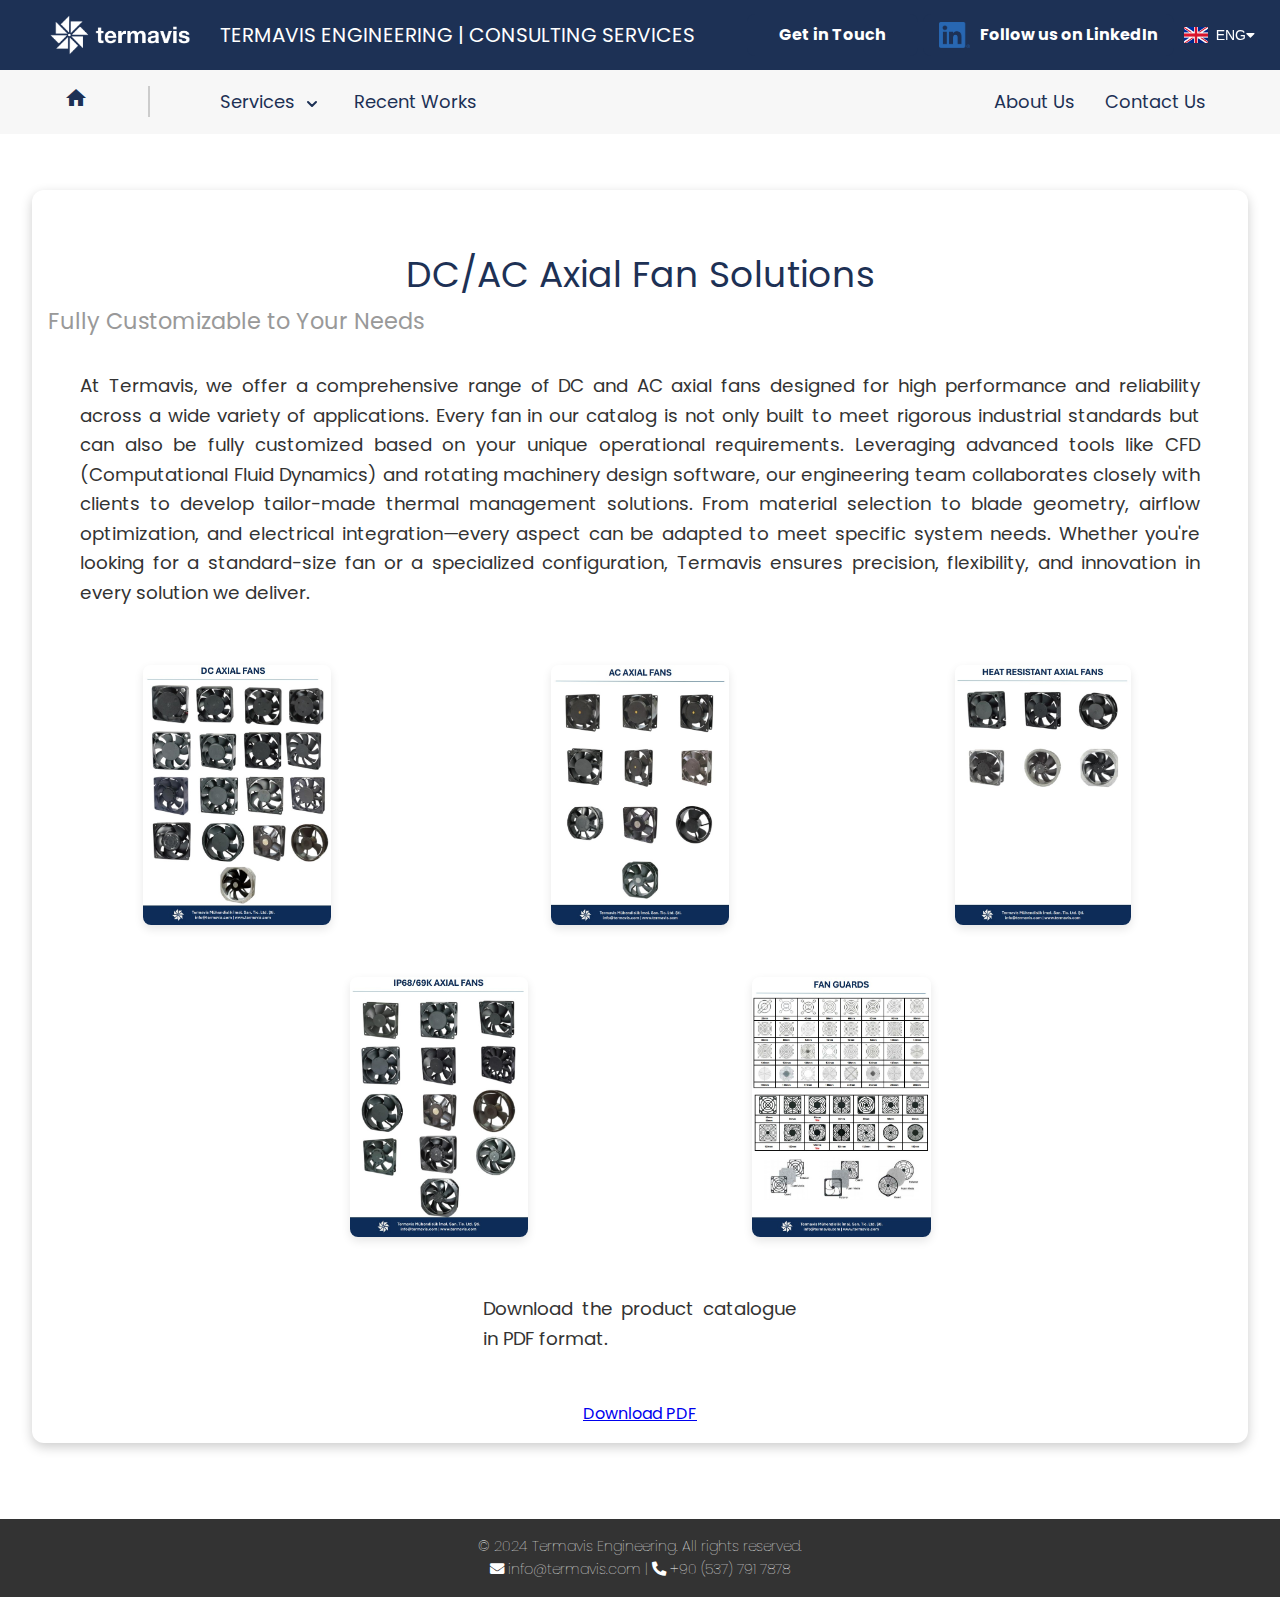
<file: learn5.html>
<!DOCTYPE html>
<html lang="en">
    <head>
        <meta charset="UTF-8">
        <meta name="viewport" content="width=device-width, initial-scale=1.0">
        <title>Works - termavis Engineering</title>
        <meta name="description" content="Learn more about E-Power Genius, our mission, vision, core values, and expert team dedicated to delivering excellence in power systems engineering.">
        <meta name="keywords" content="power systems, engineering consultancy, about us, mission, vision, E-Power Genius">
        
        <!-- Open Graph Meta Tags for SEO and Social Media Sharing -->
        <meta property="og:title" content="About Us - E-Power Genius">
        <meta property="og:description" content="Discover E-Power Genius, our mission, vision, and core values. Meet our team of engineering consultants specializing in power systems.">
        <meta property="og:image" content="images/logo.png">
        <meta property="og:url" content="https://www.epowergenius.com/about.html">
        <meta property="og:type" content="website">
        
        <!-- Twitter Card Meta Tags -->
        <meta name="twitter:card" content="summary_large_image">
        <meta name="twitter:title" content="About Us - E-Power Genius">
        <meta name="twitter:description" content="Discover E-Power Genius, our mission, vision, and core values. Meet our team of engineering consultants specializing in power systems.">
        <meta name="twitter:image" content="images/logo.png">
        
        <!-- Fonts and Stylesheets -->
        <link rel="stylesheet" href="style.css">
        <link href="https://fonts.googleapis.com/css2?family=Poppins:wght@400;600&display=swap" rel="stylesheet">
        <link rel="stylesheet" href="https://cdnjs.cloudflare.com/ajax/libs/font-awesome/5.15.4/css/all.min.css">
        <link href="https://fonts.googleapis.com/css2?family=Roboto:wght@400;500;700&display=swap" rel="stylesheet">
        <link href="https://fonts.googleapis.com/css2?family=Roboto:wght@400;500;700&family=Playfair+Display:wght@400;700&display=swap" rel="stylesheet">
        <link href="https://fonts.googleapis.com/icon?family=Material+Icons" rel="stylesheet">
    </head>
<body>

     <!-- Logo Bar -->
    <!-- Logo Bar -->
    <div class="logo-bar" id="logo-bar">
        <a href="index.html#logo-bar" aria-label="Navigate to home" class="logo-container">
            <img src="images/bar_logo2.webp" alt="termavis Logo" class="logo" loading="lazy">
            <span class="logo-text" data-translate="logo-text">TERMAVIS ENGINEERING&nbsp;&nbsp;&nbsp;  | &nbsp;&nbsp;&nbsp;CONSULTING SERVICES</span>
        </a>
        <div class="cta-buttons" id="logo-buttons">
            <a href="contact.html#contact" class="cta-btn" data-translate="cta-btn">Get in Touch</a>
            <a href="https://www.linkedin.com/company/termavis/" target="_blank" class="linkedin-btn">
                <img src="images/LI-In-Bug.png" alt="LinkedIn" class="linkedin-icon">
                <span data-translate="linkedin-text">Follow us on LinkedIn</span>
            </a>
            <div class="language-dropdown">
                <button id="selected-language" class="language-button" aria-haspopup="true" aria-expanded="false">
                    <img src="images/flags/en.webp" alt="ENG Flag" class="flag-icon" id="current-flag"> ENG
                    <i class="fas fa-caret-down"></i>
                </button>
                <div class="language-options" aria-hidden="true">
                    <div class="language-option">
                        <img src="images/flags/en.webp" alt="ENG Flag" class="flag-icon"> ENG
                    </div>
                    <div class="language-option">
                        <img src="images/flags/tr.webp" alt="TR Flag" class="flag-icon"> TR
                    </div>
                </div>
            </div>
        </div>

        
    </div>

    <header>
        <!-- Home Button (Visible for Desktop Only) -->
        <div class="header-title desktop-home-button">
            <a href="index.html#logo-bar" aria-label="Home">
                <span class="material-icons">home</span>
            </a>
        </div>

        <nav aria-label="Main Navigation">
            <!-- Main Navigation Links -->
            <ul role="menu">
                
                <!-- Dropdown for Services -->
                <li class="dropdown services-title">
                    <!-- Example dropdown toggle with SVG arrow -->
                    <a href="index.html#services" class="dropdown-toggle" aria-haspopup="true" aria-expanded="false">
                        <span data-translate="services-title">Services</span>
                        <svg class="dropdown-arrow" width="24" height="24" viewBox="0 0 24 24" aria-hidden="true" focusable="false">
                            <path d="M8 10l4 4 4-4" fill="none" stroke="currentColor" stroke-width="2" stroke-linecap="round" stroke-linejoin="round"/>
                        </svg>
                    </a>
                    <ul class="dropdown-content main-title" role="menu" aria-label="Services Dropdown">
                        
                        <!-- Nested Dropdown for Power System Studies -->
                        <li class="dropdown">
                            <button aria-haspopup="true" aria-expanded="false"  onclick="window.location.href='services.html#design';" data-translate="dropdown-design">Design</button>
                        </li>

                        <!-- Nested Dropdown for Artificial Intelligence Solutions -->
                        <li class="dropdown">
                            <button aria-haspopup="true" aria-expanded="false" onclick="window.location.href='ai-services.html#ai-hero';" data-translate="dropdown-analyse">Analyse</button>
                        </li>

                        <!-- Nested Dropdown for Energy Hub Solution Solutions -->
                        <li class="dropdown">
                            <button aria-haspopup="true" aria-expanded="false" onclick="window.location.href='energyhub-services.html#energyhub-hero';" data-translate="dropdown-build">Build</button>
                        </li>

                        <!-- Nested Dropdown for Residential Applications-->
                        <li class="dropdown">
                            <button aria-haspopup="true" aria-expanded="false" onclick="window.location.href='resapp-services.html#resapp-hero';" data-translate="dropdown-test">Test</button>
                        </li>
                        
                    </ul>
                </li>

                <!-- Other Main Navigation Links -->
                <li><a href="recent-projects.html#recent-projects" aria-label="Navigate to recent projects section" role="menuitem" data-translate="recent-works">Recent Works</a></li>
            </ul>

            <!-- Right-Aligned Links for About Us and Contact Us -->
            <div class="header-right">
                <ul role="menu">
                    <li><a href="about.html#about" aria-label="Navigate to contact section" role="menuitem" data-translate="about-us">About Us</a></li>
                    <li><a href="contact.html#contact" aria-label="Navigate to contact section" role="menuitem" data-translate="contact-us">Contact Us</a></li>
                </ul>
            </div>
        </nav>
    </header>

    

    <!-- Updated Solutions section with IDs for smooth scrolling -->
    <section id="text-services">
        <div class="solution-subsection">
            <h3 id="axial-fan-h3" data-translate="h3-text-4">DC/AC Axial Fan Solutions</h3>
            <h2 id="fan-h2" data-translate="h2-text-4">Fully Customizable to Your Needs​</h2>
            <p data-translate="p-text-4">At Termavis, we offer a comprehensive range of DC and AC axial fans designed for high performance and reliability across a wide variety of applications. Every fan in our catalog is not only built to meet rigorous industrial standards but can also be fully customized based on your unique operational requirements.​ Leveraging advanced tools like CFD (Computational Fluid Dynamics) and rotating machinery design software, our engineering team collaborates closely with clients to develop tailor-made thermal management solutions. From material selection to blade geometry, airflow optimization, and electrical integration—every aspect can be adapted to meet specific system needs.​ Whether you're looking for a standard-size fan or a specialized configuration, Termavis ensures precision, flexibility, and innovation in every solution we deliver.​</p>
         <!-- Container for side-by-side figures -->
            <div class="figure-container">


                <figure class="content-figure">
                    <a href="images/F1.jpg" target="_blank" class="figure-overlay">
                        <img src="images/F1.jpg" alt="Analysis1" class="content-image small-image3">
                    </a>
                </figure>
                <figure class="content-figure">
                    <a href="images/F2.jpg" target="_blank" class="figure-overlay">
                        <img src="images/F2.jpg" alt="Analysis2" class="content-image small-image3">
                    </a>
                </figure>
                <figure class="content-figure">
                    <a href="images/F3.jpg" target="_blank" class="figure-overlay">
                        <img src="images/F3.jpg" alt="Analysis3" class="content-image small-image3">
                    </a>
                </figure>
                <figure class="content-figure">
                    <a href="images/F4.jpg" target="_blank" class="figure-overlay">
                        <img src="images/F4.jpg" alt="Analysis4" class="content-image small-image3">
                    </a>
                </figure>
                <figure class="content-figure">
                    <a href="images/F5.jpg" target="_blank" class="figure-overlay">
                        <img src="images/F5.jpg" alt="Analysis5" class="content-image small-image3">
                    </a>
                </figure>

                <figure class="pdf-card2" style="grid-column: 2 / 3; text-align: center;">
                    <!-- <img src="images/pdf-icon.png" alt="PDF Preview">
                    <h3>TFSS</h3> -->
                    <p class="pdf-description" data-translate="pdf-description-text">Download the product catalogue in PDF format.</p>
                    <a href="pdfs/axial fan catalogue_v2.pdf" class="pdf-download-btn2" download data-translate="pdf-download-text">Download PDF</a>
                </figure>
            </div>
        </div>
    </section>


    <footer>
        <div class="footer-content">
            <p data-translate="footer-text">&copy; 2024 Termavis Mühendislik İmalat Sanayi Ticaret Ltd. Şti. Çankaya/Ankara. All rights reserved.</p>
            <p><i class="fas fa-envelope"></i> info@termavis.com | <i class="fas fa-phone-alt"></i> +90 (537) 791 7878</p>
        </div>
    </footer>
    <script src="script.js" defer></script>
</body>
</html>
</file>
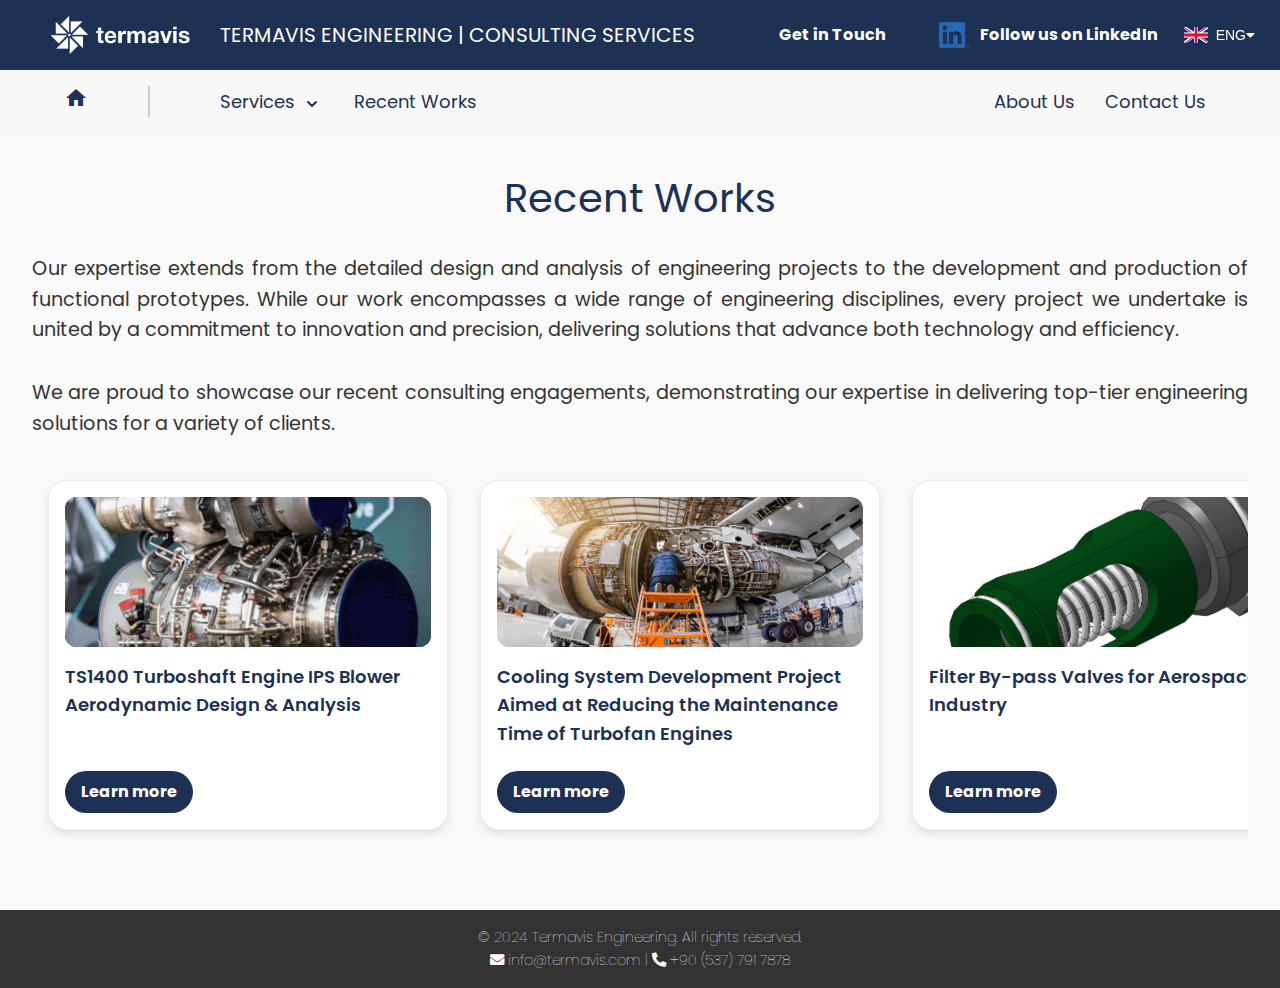
<file: recent-projects.html>
<!DOCTYPE html>
<html lang="en">
    <head>
        <meta charset="UTF-8">
        <meta name="viewport" content="width=device-width, initial-scale=1.0">
        <title>References - termavis Engineering</title>
        <meta name="description" content="Termavis Engineering provides comprehensive design, analysis, and production services for engineering projects, from concept to functional prototypes.">
        <meta name="keywords" content="engineering consultancy, design and analysis, prototype production, Termavis, engineering solutions, innovation, technology">
        <meta name="robots" content="index, follow">
        
        <!-- Open Graph Meta Tags for SEO and Social Media Sharing -->
        <meta property="og:title" content="Termavis Engineering - Precision and Creativity in Engineering Solutions">
        <meta property="og:description" content="Delivering cutting-edge engineering services with a focus on accuracy, innovation, and creativity.">
        <meta property="og:image" content="images/bar_logo2.webp"> <!-- Update the image path -->
        <meta property="og:url" content="https://www.termavis.com"> <!-- Replace with the live URL -->
        <meta property="og:type" content="website">
        
        <!-- Twitter Card Meta Tags -->
        <meta name="twitter:card" content="summary_large_image">
        <meta name="twitter:title" content="Termavis Engineering - Precision and Creativity in Engineering Solutions">
        <meta name="twitter:description" content="Delivering cutting-edge engineering services with a focus on accuracy, innovation, and creativity.">
        <meta name="twitter:image" content="images/termavis-twitter-image.png"> <!-- Ensure this image path is absolute -->  
        
        <!-- Fonts and Stylesheets -->
        <link rel="stylesheet" href="style.css">
        <link href="https://fonts.googleapis.com/css2?family=Poppins:wght@400;600&display=swap" rel="stylesheet">
        <link href="https://cdnjs.cloudflare.com/ajax/libs/font-awesome/5.15.4/css/all.min.css" rel="stylesheet">
        <link href="https://fonts.googleapis.com/css2?family=Roboto:wght@400;500;700&display=swap" rel="stylesheet">
        <link href="https://fonts.googleapis.com/css2?family=Roboto:wght@400;500;700&family=Playfair+Display:wght@400;700&display=swap" rel="stylesheet">
        <link href="https://fonts.googleapis.com/icon?family=Material+Icons" rel="stylesheet">
    </head>
<body>
    <!-- Logo Bar -->
    <div class="logo-bar" id="logo-bar">
        <a href="index.html#logo-bar" aria-label="Navigate to home" class="logo-container">
            <img src="images/bar_logo2.webp" alt="termavis Logo" class="logo" loading="lazy">
            <span class="logo-text" data-translate="logo-text">TERMAVIS ENGINEERING&nbsp;&nbsp;&nbsp;  | &nbsp;&nbsp;&nbsp;CONSULTING SERVICES</span>
        </a>
        <div class="cta-buttons" id="logo-buttons">
            <a href="contact.html#contact" class="cta-btn" data-translate="cta-btn">Get in Touch</a>
            <a href="https://www.linkedin.com/company/termavis/" target="_blank" class="linkedin-btn">
                <img src="images/LI-In-Bug.png" alt="LinkedIn" class="linkedin-icon">
                <span data-translate="linkedin-text">Follow us on LinkedIn</span>
            </a>
            <div class="language-dropdown">
                <button id="selected-language" class="language-button" aria-haspopup="true" aria-expanded="false">
                    <img src="images/flags/en.webp" alt="ENG Flag" class="flag-icon" id="current-flag"> ENG
                    <i class="fas fa-caret-down"></i>
                </button>
                <div class="language-options" aria-hidden="true">
                    <div class="language-option">
                        <img src="images/flags/en.webp" alt="ENG Flag" class="flag-icon"> ENG
                    </div>
                    <div class="language-option">
                        <img src="images/flags/tr.webp" alt="TR Flag" class="flag-icon"> TR
                    </div>
                </div>
            </div>
        </div>

        
    </div>

    <header>
        <!-- Home Button (Visible for Desktop Only) -->
        <div class="header-title desktop-home-button">
            <a href="index.html#logo-bar" aria-label="Home">
                <span class="material-icons">home</span>
            </a>
        </div>

        <nav aria-label="Main Navigation">
            <!-- Main Navigation Links -->
            <ul role="menu">
                
                <!-- Dropdown for Services -->
                <li class="dropdown services-title">
                    <!-- Example dropdown toggle with SVG arrow -->
                    <a href="index.html#services" class="dropdown-toggle" aria-haspopup="true" aria-expanded="false">
                        <span data-translate="services-title">Services</span>
                        <svg class="dropdown-arrow" width="24" height="24" viewBox="0 0 24 24" aria-hidden="true" focusable="false">
                            <path d="M8 10l4 4 4-4" fill="none" stroke="currentColor" stroke-width="2" stroke-linecap="round" stroke-linejoin="round"/>
                        </svg>
                    </a>
                    <ul class="dropdown-content main-title" role="menu" aria-label="Services Dropdown">
                        
                        <!-- Nested Dropdown for Power System Studies -->
                        <li class="dropdown">
                            <button aria-haspopup="true" aria-expanded="false"  onclick="window.location.href='services.html#design';" data-translate="dropdown-design">Design</button>
                        </li>

                        <!-- Nested Dropdown for Artificial Intelligence Solutions -->
                        <li class="dropdown">
                            <button aria-haspopup="true" aria-expanded="false" onclick="window.location.href='ai-services.html#ai-hero';" data-translate="dropdown-analyse">Analyse</button>
                        </li>

                        <!-- Nested Dropdown for Energy Hub Solution Solutions -->
                        <li class="dropdown">
                            <button aria-haspopup="true" aria-expanded="false" onclick="window.location.href='energyhub-services.html#energyhub-hero';" data-translate="dropdown-build">Build</button>
                        </li>

                        <!-- Nested Dropdown for Residential Applications-->
                        <li class="dropdown">
                            <button aria-haspopup="true" aria-expanded="false" onclick="window.location.href='resapp-services.html#resapp-hero';" data-translate="dropdown-test">Test</button>
                        </li>
                        
                    </ul>
                </li>

                <!-- Other Main Navigation Links -->
                <li><a href="recent-projects.html#recent-projects" aria-label="Navigate to recent projects section" role="menuitem" data-translate="recent-works">Recent Works</a></li>
            </ul>

            <!-- Right-Aligned Links for About Us and Contact Us -->
            <div class="header-right">
                <ul role="menu">
                    <li><a href="about.html#about" aria-label="Navigate to contact section" role="menuitem" data-translate="about-us">About Us</a></li>
                    <li><a href="contact.html#contact" aria-label="Navigate to contact section" role="menuitem" data-translate="contact-us">Contact Us</a></li>
                </ul>
            </div>
        </nav>
    </header>

    <section id="recent-projects">
        <h2 data-translate="recent-works-header">Recent Works</h2>
        <p data-translate="recent-works-description-1">Our expertise extends from the detailed design and analysis of engineering projects to the development and production of functional prototypes. While our work encompasses a wide range of engineering disciplines, every project we undertake is united by a commitment to innovation and precision, delivering solutions that advance both technology and efficiency.<p>
        <p data-translate="recent-works-description-2">We are proud to showcase our recent consulting engagements, demonstrating our expertise in delivering top-tier engineering solutions for a variety of clients.</p>
        <!-- List of pre-uploaded PDFs in a card format with horizontal scroll -->
        <div class="pdf-container">
            <div class="pdf-card">
                <img src="images/ServiceCards/S1.png" alt="TS1400 Turboshaft Engine IPS Blower Aerodynamic Design & Analysis" loading="lazy">
                <h3 data-translate="case-study-1-title">TS1400 Turboshaft Engine IPS Blower Aerodynamic Design & Analysis</h3>
                <!-- <p class="pdf-description">A beginner’s guide to understanding the fundamentals of power systems, covering generation, transmission, and distribution.</p> -->
                <a href="learn1.html#turbo-shaft-h3" class="pdf-download-btn" data-translate="learn-link">Learn more</a>
            </div>

            <div class="pdf-card">
                <img src="images/ServiceCards/S2.jpg" alt="Cooling System Development Project Aimed at Reducing the Maintenance Time of Turbofan Engines" loading="lazy">
                <h3 data-translate="case-study-2-title">Cooling System Development Project Aimed at Reducing the Maintenance Time of Turbofan Engines</h3>
                <!-- <p class="pdf-description">A beginner’s guide to understanding the fundamentals of power systems, covering generation, transmission, and distribution.</p> -->
                <a href="learn2.html#cooling-system-h3" class="pdf-download-btn" data-translate="learn-link">Learn more</a>
            </div>
            
            <div class="pdf-card">
                <img src="images/ServiceCards/S4.jpeg" alt="Filter By-pass Valves for Aerospace Industry" loading="lazy">
                <h3 data-translate="case-study-3-title">Filter By-pass Valves for Aerospace Industry</h3>
                <!-- <p class="pdf-description">A comprehensive guide to optimizing reactive power in electrical networks for better system stability and efficiency.</p> -->
                <a href="learn3.html#valve-h3" class="pdf-download-btn" data-translate="learn-link">Learn more</a>
            </div>

            <div class="pdf-card">
                <img src="images/ServiceCards/S3.jpeg" alt="Pedestrian Bridge Railing Design and Production" loading="lazy">
                <h3 data-translate="case-study-4-title">Pedestrian Bridge Railing Design and Production</h3>
                <!-- <p class="pdf-description">In-depth analysis of harmonics in power systems, including causes, effects, and mitigation techniques.</p> -->
                <a href="learn4.html#bridge-rail-h3" class="pdf-download-btn" data-translate="learn-link">Learn more</a>
            </div>
        </div>
    </section>

    <footer>
        <div class="footer-content">
            <p data-translate="footer-text">&copy; 2024 Termavis Mühendislik İmalat Sanayi Ticaret Ltd. Şti. Çankaya/Ankara. All rights reserved.</p>
            <p><i class="fas fa-envelope"></i> info@termavis.com | <i class="fas fa-phone-alt"></i> +90 (537) 791 7878</p>
        </div>
    </footer>
    <script src="script.js"></script>
</body>
</html>
</file>
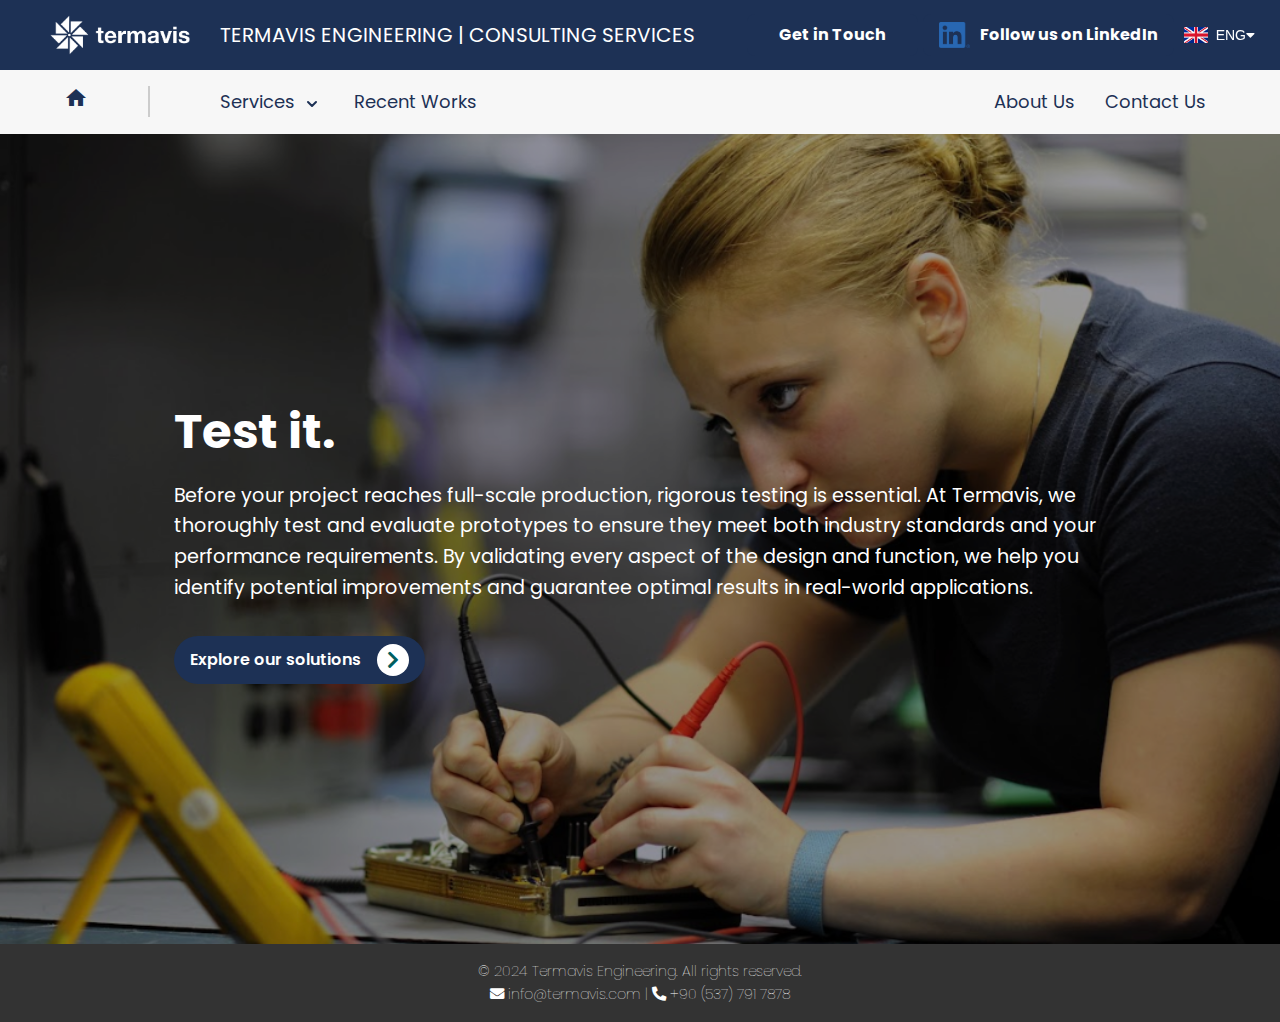
<file: resapp-services.html>
<!DOCTYPE html>
<html lang="en">
    <head>
        <meta charset="UTF-8">
        <meta name="viewport" content="width=device-width, initial-scale=1.0">
        <title>Test Services - termavis Engineering</title>
        <meta name="description" content="Termavis Engineering provides comprehensive design, analysis, and production services for engineering projects, from concept to functional prototypes.">
        <meta name="keywords" content="engineering consultancy, design and analysis, prototype production, Termavis, engineering solutions, innovation, technology">
        <meta name="robots" content="index, follow">
        
        <!-- Open Graph Meta Tags for SEO and Social Media Sharing -->
        <meta property="og:title" content="Termavis Engineering - Precision and Creativity in Engineering Solutions">
        <meta property="og:description" content="Delivering cutting-edge engineering services with a focus on accuracy, innovation, and creativity.">
        <meta property="og:image" content="images/bar_logo2.webp"> <!-- Update the image path -->
        <meta property="og:url" content="https://www.termavis.com"> <!-- Replace with the live URL -->
        <meta property="og:type" content="website">
        
        <!-- Twitter Card Meta Tags -->
        <meta name="twitter:card" content="summary_large_image">
        <meta name="twitter:title" content="Termavis Engineering - Precision and Creativity in Engineering Solutions">
        <meta name="twitter:description" content="Delivering cutting-edge engineering services with a focus on accuracy, innovation, and creativity.">
        <meta name="twitter:image" content="images/termavis-twitter-image.png"> <!-- Ensure this image path is absolute -->
        
        <!-- Fonts and Stylesheets -->
        <link rel="stylesheet" href="style.css">
        <link href="https://fonts.googleapis.com/css2?family=Poppins:wght@400;600&display=swap" rel="stylesheet">
        <link rel="stylesheet" href="https://cdnjs.cloudflare.com/ajax/libs/font-awesome/5.15.4/css/all.min.css">
        <link href="https://cdnjs.cloudflare.com/ajax/libs/font-awesome/5.15.4/css/all.min.css" rel="stylesheet">
        <link href="https://fonts.googleapis.com/css2?family=Roboto:wght@400;500;700&display=swap" rel="stylesheet">
        <link href="https://fonts.googleapis.com/css2?family=Roboto:wght@400;500;700&family=Playfair+Display:wght@400;700&display=swap" rel="stylesheet">
        <link href="https://fonts.googleapis.com/icon?family=Material+Icons" rel="stylesheet">
    </head>
<body>
    <!-- Logo Bar -->
    <div class="logo-bar" id="logo-bar">
        <a href="index.html#logo-bar" aria-label="Navigate to home" class="logo-container">
            <img src="images/bar_logo2.webp" alt="termavis Logo" class="logo" loading="lazy">
            <span class="logo-text" data-translate="logo-text">TERMAVIS ENGINEERING&nbsp;&nbsp;&nbsp;  | &nbsp;&nbsp;&nbsp;CONSULTING SERVICES</span>
        </a>
        <div class="cta-buttons" id="logo-buttons">
            <a href="contact.html#contact" class="cta-btn" data-translate="cta-btn">Get in Touch</a>
            <a href="https://www.linkedin.com/company/termavis/" target="_blank" class="linkedin-btn">
                <img src="images/LI-In-Bug.png" alt="LinkedIn" class="linkedin-icon">
                <span data-translate="linkedin-text">Follow us on LinkedIn</span>
            </a>
            <div class="language-dropdown">
                <button id="selected-language" class="language-button" aria-haspopup="true" aria-expanded="false">
                    <img src="images/flags/en.webp" alt="ENG Flag" class="flag-icon" id="current-flag"> ENG
                    <i class="fas fa-caret-down"></i>
                </button>
                <div class="language-options" aria-hidden="true">
                    <div class="language-option">
                        <img src="images/flags/en.webp" alt="ENG Flag" class="flag-icon"> ENG
                    </div>
                    <div class="language-option">
                        <img src="images/flags/tr.webp" alt="TR Flag" class="flag-icon"> TR
                    </div>
                </div>
            </div>
        </div>

        
    </div>

    <header>
        <!-- Home Button (Visible for Desktop Only) -->
        <div class="header-title desktop-home-button">
            <a href="index.html#logo-bar" aria-label="Home">
                <span class="material-icons">home</span>
            </a>
        </div>

        <nav aria-label="Main Navigation">
            <!-- Main Navigation Links -->
            <ul role="menu">
                
                <!-- Dropdown for Services -->
                <li class="dropdown services-title">
                    <!-- Example dropdown toggle with SVG arrow -->
                    <a href="index.html#services" class="dropdown-toggle" aria-haspopup="true" aria-expanded="false">
                        <span data-translate="services-title">Services</span>
                        <svg class="dropdown-arrow" width="24" height="24" viewBox="0 0 24 24" aria-hidden="true" focusable="false">
                            <path d="M8 10l4 4 4-4" fill="none" stroke="currentColor" stroke-width="2" stroke-linecap="round" stroke-linejoin="round"/>
                        </svg>
                    </a>
                    <ul class="dropdown-content main-title" role="menu" aria-label="Services Dropdown">
                        
                        <!-- Nested Dropdown for Power System Studies -->
                        <li class="dropdown">
                            <button aria-haspopup="true" aria-expanded="false"  onclick="window.location.href='services.html#design';" data-translate="dropdown-design">Design</button>
                        </li>

                        <!-- Nested Dropdown for Artificial Intelligence Solutions -->
                        <li class="dropdown">
                            <button aria-haspopup="true" aria-expanded="false" onclick="window.location.href='ai-services.html#ai-hero';" data-translate="dropdown-analyse">Analyse</button>
                        </li>

                        <!-- Nested Dropdown for Energy Hub Solution Solutions -->
                        <li class="dropdown">
                            <button aria-haspopup="true" aria-expanded="false" onclick="window.location.href='energyhub-services.html#energyhub-hero';" data-translate="dropdown-build">Build</button>
                        </li>

                        <!-- Nested Dropdown for Residential Applications-->
                        <li class="dropdown">
                            <button aria-haspopup="true" aria-expanded="false" onclick="window.location.href='resapp-services.html#resapp-hero';" data-translate="dropdown-test">Test</button>
                        </li>
                        
                    </ul>
                </li>

                <!-- Other Main Navigation Links -->
                <li><a href="recent-projects.html#recent-projects" aria-label="Navigate to recent projects section" role="menuitem" data-translate="recent-works">Recent Works</a></li>
            </ul>

            <!-- Right-Aligned Links for About Us and Contact Us -->
            <div class="header-right">
                <ul role="menu">
                    <li><a href="about.html#about" aria-label="Navigate to contact section" role="menuitem" data-translate="about-us">About Us</a></li>
                    <li><a href="contact.html#contact" aria-label="Navigate to contact section" role="menuitem" data-translate="contact-us">Contact Us</a></li>
                </ul>
            </div>
        </nav>
    </header>

     <!-- Hero Section with ID and Class -->
     <section id="resapp-hero" class="hero-resapp">
        <div class="overlay"></div>
        <div class="hero-content-resapp">
            <h1 data-translate="test-header">Test it.</h1>
            <p data-translate="test-description">Before your project reaches full-scale production, rigorous testing is essential. At Termavis, we thoroughly test and evaluate prototypes to ensure they meet both industry standards and your performance requirements. By validating every aspect of the design and function, we help you identify potential improvements and guarantee optimal results in real-world applications.</p>
            <a href="recent-projects.html#recent-projects" class="cta-button">
                <span data-translate="explore-solutions">Explore our solutions</span>
                <span class="button_arrow">
                    <i class="fas fa-chevron-right" aria-hidden="true"></i>
                </span>
            </a>
        </div>
    </section>
    

    <footer>
        <div class="footer-content">
            <p data-translate="footer-text">&copy; 2024 Termavis Mühendislik İmalat Sanayi Ticaret Ltd. Şti. Çankaya/Ankara. All rights reserved.</p>
            <p><i class="fas fa-envelope"></i> info@termavis.com | <i class="fas fa-phone-alt"></i> +90 (537) 791 7878</p>
        </div>
    </footer>
    <script src="script-resapp.js" defer></script>
</body>
</html>
</file>
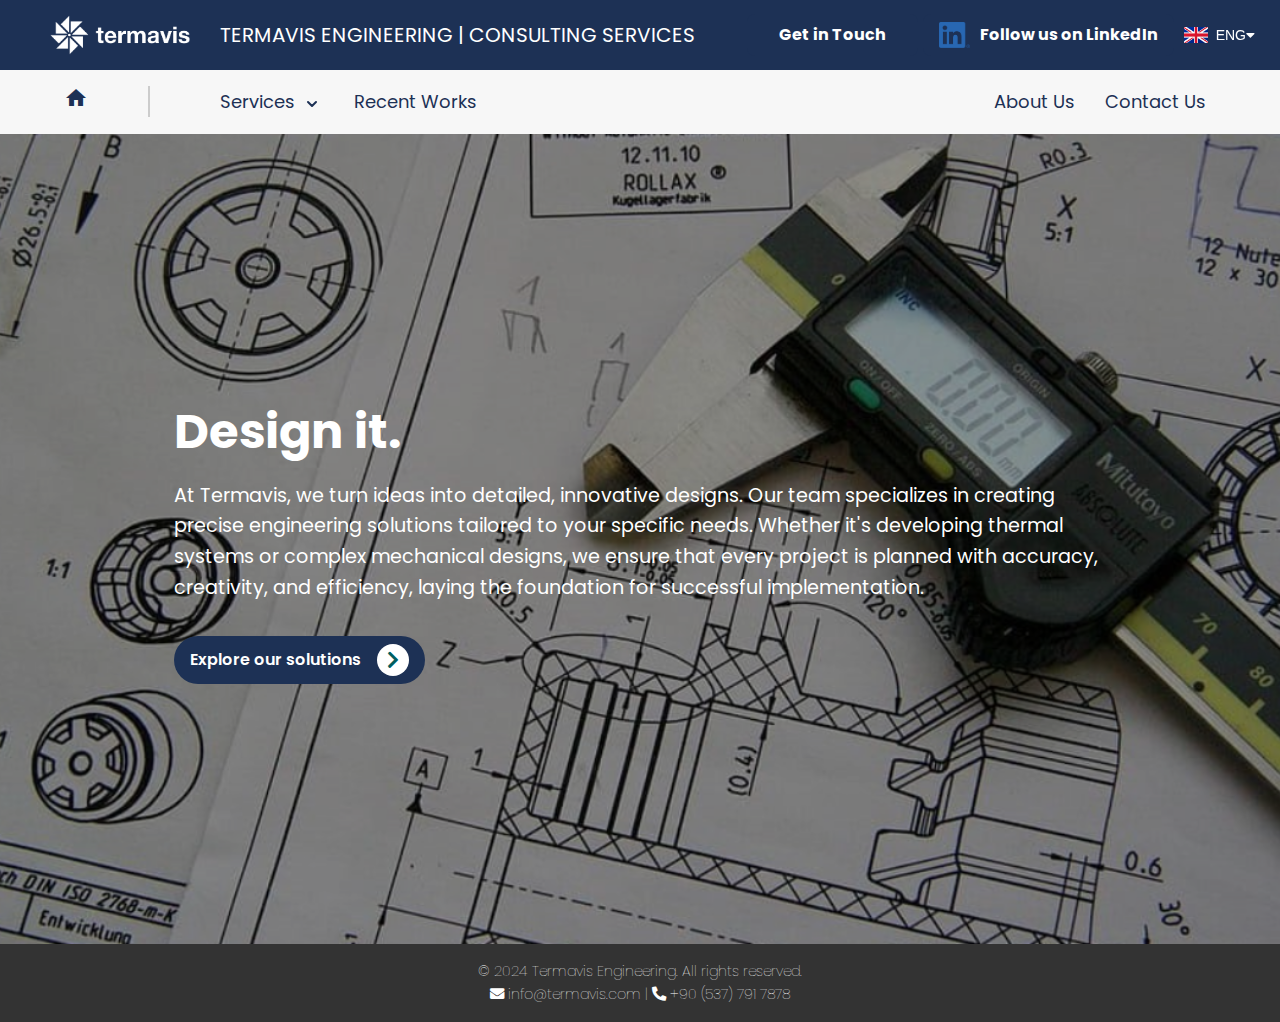
<file: services.html>
<!DOCTYPE html>
<html lang="en">
    <head>
        <meta charset="UTF-8">
        <meta name="viewport" content="width=device-width, initial-scale=1.0">
        <title>Design Services - termavis Engineering</title>
        <meta name="description" content="Termavis Engineering provides comprehensive design, analysis, and production services for engineering projects, from concept to functional prototypes.">
        <meta name="keywords" content="engineering consultancy, design and analysis, prototype production, Termavis, engineering solutions, innovation, technology">
        <meta name="robots" content="index, follow">
        
        <!-- Open Graph Meta Tags for SEO and Social Media Sharing -->
        <meta property="og:title" content="Termavis Engineering - Precision and Creativity in Engineering Solutions">
        <meta property="og:description" content="Delivering cutting-edge engineering services with a focus on accuracy, innovation, and creativity.">
        <meta property="og:image" content="images/bar_logo2.webp"> <!-- Update the image path -->
        <meta property="og:url" content="https://www.termavis.com"> <!-- Replace with the live URL -->
        <meta property="og:type" content="website">
        
        <!-- Twitter Card Meta Tags -->
        <meta name="twitter:card" content="summary_large_image">
        <meta name="twitter:title" content="Termavis Engineering - Precision and Creativity in Engineering Solutions">
        <meta name="twitter:description" content="Delivering cutting-edge engineering services with a focus on accuracy, innovation, and creativity.">
        <meta name="twitter:image" content="images/termavis-twitter-image.png"> <!-- Ensure this image path is absolute -->
        
        <!-- Fonts and Stylesheets -->
        <link rel="stylesheet" href="style.css">
        <link href="https://fonts.googleapis.com/css2?family=Poppins:wght@400;600&display=swap" rel="stylesheet">
        <link rel="stylesheet" href="https://cdnjs.cloudflare.com/ajax/libs/font-awesome/5.15.4/css/all.min.css">
        <link href="https://fonts.googleapis.com/css2?family=Roboto:wght@400;500;700&display=swap" rel="stylesheet">
        <link href="https://fonts.googleapis.com/css2?family=Roboto:wght@400;500;700&family=Playfair+Display:wght@400;700&display=swap" rel="stylesheet">
        <link href="https://fonts.googleapis.com/icon?family=Material+Icons" rel="stylesheet">
    </head>
<body>

    <!-- Logo Bar -->
    <div class="logo-bar" id="logo-bar">
        <a href="index.html#logo-bar" aria-label="Navigate to home" class="logo-container">
            <img src="images/bar_logo2.webp" alt="termavis Logo" class="logo" loading="lazy">
            <span class="logo-text" data-translate="logo-text">TERMAVIS ENGINEERING&nbsp;&nbsp;&nbsp;  | &nbsp;&nbsp;&nbsp;CONSULTING SERVICES</span>
        </a>
        <div class="cta-buttons" id="logo-buttons">
            <a href="contact.html#contact" class="cta-btn" data-translate="cta-btn">Get in Touch</a>
            <a href="https://www.linkedin.com/company/termavis/" target="_blank" class="linkedin-btn">
                <img src="images/LI-In-Bug.png" alt="LinkedIn" class="linkedin-icon">
                <span data-translate="linkedin-text">Follow us on LinkedIn</span>
            </a>
            <div class="language-dropdown">
                <button id="selected-language" class="language-button" aria-haspopup="true" aria-expanded="false">
                    <img src="images/flags/en.webp" alt="ENG Flag" class="flag-icon" id="current-flag"> ENG
                    <i class="fas fa-caret-down"></i>
                </button>
                <div class="language-options" aria-hidden="true">
                    <div class="language-option">
                        <img src="images/flags/en.webp" alt="ENG Flag" class="flag-icon"> ENG
                    </div>
                    <div class="language-option">
                        <img src="images/flags/tr.webp" alt="TR Flag" class="flag-icon"> TR
                    </div>
                </div>
            </div>
        </div>

        
    </div>

    <header>
        <!-- Home Button (Visible for Desktop Only) -->
        <div class="header-title desktop-home-button">
            <a href="index.html#logo-bar" aria-label="Home">
                <span class="material-icons">home</span>
            </a>
        </div>

        <nav aria-label="Main Navigation">
            <!-- Main Navigation Links -->
            <ul role="menu">
                
                <!-- Dropdown for Services -->
                <li class="dropdown services-title">
                    <!-- Example dropdown toggle with SVG arrow -->
                    <a href="index.html#services" class="dropdown-toggle" aria-haspopup="true" aria-expanded="false">
                        <span data-translate="services-title">Services</span>
                        <svg class="dropdown-arrow" width="24" height="24" viewBox="0 0 24 24" aria-hidden="true" focusable="false">
                            <path d="M8 10l4 4 4-4" fill="none" stroke="currentColor" stroke-width="2" stroke-linecap="round" stroke-linejoin="round"/>
                        </svg>
                    </a>
                    <ul class="dropdown-content main-title" role="menu" aria-label="Services Dropdown">
                        
                        <!-- Nested Dropdown for Power System Studies -->
                        <li class="dropdown">
                            <button aria-haspopup="true" aria-expanded="false"  onclick="window.location.href='services.html#design';" data-translate="dropdown-design">Design</button>
                        </li>

                        <!-- Nested Dropdown for Artificial Intelligence Solutions -->
                        <li class="dropdown">
                            <button aria-haspopup="true" aria-expanded="false" onclick="window.location.href='ai-services.html#ai-hero';" data-translate="dropdown-analyse">Analyse</button>
                        </li>

                        <!-- Nested Dropdown for Energy Hub Solution Solutions -->
                        <li class="dropdown">
                            <button aria-haspopup="true" aria-expanded="false" onclick="window.location.href='energyhub-services.html#energyhub-hero';" data-translate="dropdown-build">Build</button>
                        </li>

                        <!-- Nested Dropdown for Residential Applications-->
                        <li class="dropdown">
                            <button aria-haspopup="true" aria-expanded="false" onclick="window.location.href='resapp-services.html#resapp-hero';" data-translate="dropdown-test">Test</button>
                        </li>
                        
                    </ul>
                </li>

                <!-- Other Main Navigation Links -->
                <li><a href="recent-projects.html#recent-projects" aria-label="Navigate to recent projects section" role="menuitem" data-translate="recent-works">Recent Works</a></li>
            </ul>

            <!-- Right-Aligned Links for About Us and Contact Us -->
            <div class="header-right">
                <ul role="menu">
                    <li><a href="about.html#about" aria-label="Navigate to contact section" role="menuitem" data-translate="about-us">About Us</a></li>
                    <li><a href="contact.html#contact" aria-label="Navigate to contact section" role="menuitem" data-translate="contact-us">Contact Us</a></li>
                </ul>
            </div>
        </nav>
    </header>

     <!-- Hero Section with ID and Class -->
     <section id="design" class="hero-system-study">
        <div class="overlay"></div>
        <div class="hero-content-pss">
            <h1 data-translate="design-header">Design it.</h1>
            <p data-translate="design-description">At Termavis, we turn ideas into detailed, innovative designs. Our team specializes in creating precise engineering solutions tailored to your specific needs. Whether it's developing thermal systems or complex mechanical designs, we ensure that every project is planned with accuracy, creativity, and efficiency, laying the foundation for successful implementation.</p>
            <a href="recent-projects.html#recent-projects" class="cta-button">
                <span data-translate="explore-solutions">Explore our solutions</span>
                <span class="button_arrow">
                    <i class="fas fa-chevron-right" aria-hidden="true"></i>
                </span>
            </a>
        </div>
    </section>

    <footer>
        <div class="footer-content">
            <p data-translate="footer-text">&copy; 2024 Termavis Mühendislik İmalat Sanayi Ticaret Ltd. Şti. Çankaya/Ankara. All rights reserved.</p>
            <p><i class="fas fa-envelope"></i> info@termavis.com | <i class="fas fa-phone-alt"></i> +90 (537) 791 7878</p>
        </div>
    </footer>
    <script src="script-pss.js" defer></script>
</body>
</html>
</file>
<file: style.css>
/* Import Google Fonts */
@import url('https://fonts.googleapis.com/css2?family=Poppins:wght@400;600&display=swap');

:root {
    --primary-color: rgba(29, 49, 85, 1);
    --secondary-color:  rgba(29, 49, 85, 1);
    --primary-color-dark:  rgba(29, 49, 85, 1);
    --secondary-color-dark:  rgba(29, 49, 85, 1);
    --background-color: white;
    --text-color: #333;
    --highlight-color: white;
    --highlight-color2: rgba(29, 49, 85, 1);
    --white-color: #ffffff;
    --gray-light: #f4f4f4;
    --gray-dark: #333;
    --text-color-light: #f8f9fa;
    --text-color-dark: #555;
    --shadow-light: rgba(0, 0, 0, 0.05);
    --shadow-medium: rgba(0, 0, 0, 0.1);
    --shadow-heavy: rgba(0, 0, 0, 0.3);
    --font-size-large: 1.2rem;
    --font-size-medium: 1rem;
}


/* General reset */
* {
    margin: 0;
    padding: 0;
    box-sizing: border-box;
}


/* Body and font styling */
body {
    font-family: 'Poppins', sans-serif;
    background-color: var(--background-color);
    color: var(--text-color);
    line-height: 1.6;
    padding: 0px;
    height: 100%;
    width: 100%;
    flex-direction: column;  /* Optional: vertical flow */
}

/* Logo styling */
/* Style for the logo bar */
.logo-bar {
    display: flex; /* Enables flex layout */
    align-items: center; /* Align items vertically in the center */
    justify-content: space-between; /* Push logo and buttons to opposite sides */
    background-color: rgba(29, 49, 85, 1);
    padding: 0 20px; /* Add horizontal padding for spacing */
    height: 70px;
    z-index: 1000;
}

.logo-text {
    font-size: 20px; /* Adjust font size */
    color: var(--highlight-color); /* Adjust color to match your design */
    font-weight: 400; /* Optional for emphasis */
    margin-top: 0px;
}

.logo-container {
    display: flex;
    align-items: center;
    text-decoration: none;
}

/* Adjust the logo size if needed */
.logo {
    height: 60px; /* Adjust as needed */
    margin-left: 20px;
    margin-top: 0px;
    margin-right: 20px; /* Adds space between logo and text */
}

/* Header styling */
header {
    position: sticky; /* Makes the header stick to the top */
    background-color: #f7f7f7;
    padding: 1.0rem 4rem;
    display: flex;
    align-items: center;
    width: 100%;
    z-index: 1000;
    line-height: 26px;
    top: 0; /* Sticks the header to the top of the viewport */
    margin: 0; /* No gap from the viewport */
}

header.scrolled {
    background-color: var(--highlight-color2); /* Optional: Change background color */
    top: -2px; /* Moves the header 2px above */
    transition: all 0.3s ease-in-out;
}

/* Scrolled State for 'Services' Text and Arrow */
header.scrolled nav ul li.dropdown.services-title a span,
header.scrolled nav ul li.dropdown.services-title a svg.dropdown-arrow {
    color: #fff; /* White color for the text */
    stroke: #fff; /* White color for the arrow */
}

/* Scrolled State for, 'Recent Projects', 'Learn', 'About Us', and 'Contact Us' */
header.scrolled nav ul li a[href="recent-projects.html#recent-projects"],
header.scrolled nav ul li a[href="index.html#learn"],
header.scrolled .header-right ul li a[href="about.html#about"],
header.scrolled .header-right ul li a[href="contact.html#contact"]  {
    color: #fff; /* White color for text when scrolled */
}

/* Override for scrolled state */
header.scrolled .header-title a {
    color: #fff; /* White text color */
    border-right: 2.5px solid rgba(255, 255, 255, 0.7); /* Adjust border color for better contrast */
}

a, button {
    outline: none;
}

/* Title text styling */
.header-title {
    position: relative;
}

/* Title link styling */
.header-title a {
    font-size: 18px;
    font-weight: 520;
    color: var(--highlight-color2); /* Matches your site’s highlight color */
    text-decoration: none;
    transition: color 0.3s ease;
    text-align: left; /* Center the logo horizontally */
    padding-right: 60px; /* Spacing on the right for the line */
    line-height: 26px;
    display: inline-block;
    border-right: 2.5px solid #ccc
}


/* Primary Navigation styling */
header nav {
    display: flex;
    align-items: center;
    justify-content: space-between; /* Ensure items are spaced evenly */
    flex-wrap: nowrap; /* Prevent wrapping */
    width: 100%;
    padding: 0 10px; /* Add padding without causing overflow */
    box-sizing: border-box;
}

/* General styling for the dropdown container */
header nav ul {
    margin: 0;
    padding: 0;
    list-style: none;
    list-style-type: none;
    display: flex;
    align-items: center;
    gap: 30px;
    padding-left: 60px; /* Spacing on the right for the line */
    
}

/* Repositioned About Us and Contact Us */
.header-right {
    display: flex;
    align-items: center;
    gap: 10px;
    margin-left: auto;
}

header nav ul li {
    position: relative;
}

.header-right ul li {
    color: #333;
    text-decoration: none;
    font-weight: 400;
    background: none;
    border: none;
    cursor: pointer;
    transition: color 0.3s ease;
}

/* Header link and button styling with increased font size */
header nav ul li a,
header nav ul li button,
.header-right ul li button {
    color: var(--highlight-color2);
    text-decoration: none;
    font-weight: 400;
    font-size: 18px;
    background: none;
    border: none;
    cursor: pointer;
    transition: color 0.3s ease;
}

header nav ul li a::after {
    content: '';
    position: absolute;
    left: 0;
    bottom: -4px; /* Position it just below the padding */
    width: 100%;
    height: 2px; /* Thickness of the border line */
    background-color: var(--highlight-color, #333); /* Adjust color as needed */
    opacity: 0; /* Initially hidden */
    transition: opacity 0.3s ease, transform 0.3s ease; /* Smooth transition */
    transform: scaleX(0); /* Start with a scale of 0 (invisible) */
    transform-origin: left;
}
/* Show main dropdown on hover */
header nav ul li.dropdown:hover > .main-title {
    display: block;
    opacity: 1;
    transform: translateY(0); /* Smooth entry if desired */
    transition: opacity 0.3s ease, transform 0.3s ease;
}

header nav ul li.dropdown > .dropdown-content {
    display: none;
    opacity: 0;
    transform: translateY(15px);
    transition: opacity 0.3s ease 0.2s, transform 0.3s ease; /* Delay fade-out */
}

/* Show border line on hover */
header nav ul li a:hover::after {
    opacity: 1;
    transform: scaleX(1); /* Scale to full width */
}

/* General dropdown structure */
.dropdown {
    position: relative;
}

/* First-level dropdown (hidden by default) */
.dropdown-content {
    display: none;
    position: absolute;
    top: 200%;
    left: 0;
    background-color: #ffffff;
    box-shadow: 0 6px 20px rgba(0, 0, 0, 0.1); /* Soft shadow */
    border-radius: 8px;
    padding: 0rem;
    margin: 0;
    min-width: 200px;
    white-space: nowrap;
    z-index: 5;
    opacity: 0;
    transform: translateY(15px);
    transition: opacity 0.3s ease, transform 0.3s ease;
}


/* Triangle pointer at the top of dropdown */
.dropdown-content::before {
    content: '';
    position: absolute;
    top: -9px;
    left: 20px; /* Adjust based on alignment preference */
    width: 0;
    height: 0;
    border-left: 10px solid transparent;
    border-right: 10px solid transparent;
    border-bottom: 10px solid #ffffff; /* Matches dropdown background */
}

/* Base style for the dropdown toggle link */
.dropdown-toggle {
    display: inline-flex;
    align-items: center;
    cursor: pointer;
}

/* Style for the arrow */
.dropdown-arrow {
    margin-left: 5px;
    margin-top: 4px;
    transition: transform 0.3s ease; /* Smooth rotation transition */
    transform-origin: center; /* Ensures the arrow rotates around its exact center */
}

/* Flip the arrow when dropdown is hovered */
header nav ul li.dropdown:hover > .dropdown-toggle .dropdown-arrow {
    transform: scaleY(-1);
}

/* Nested dropdown styling */
.dropdown-content .dropdown {
    position: relative;
}

.dropdown-content .dropdown-content {
    top: 0;
    left: 100%;
    transform: translateX(-10px);
    padding: 0 0rem;
    display: none; /* Hide nested dropdown by default */
    opacity: 0;
    transition: opacity 0.3s ease, transform 0.3s ease;
}

/* Triangle pointer at the top of dropdown */
.dropdown-content .dropdown-content::before {
    content: none;
}

/* Open state for nested dropdowns */
.dropdown-content .dropdown-content.open {
    display: block;
    opacity: 1;
    transform: translateX(0); /* Moves into view */
}

/* Link styling */
.dropdown-content a {
    color: #222; /* Use a slightly darker color for text for better readability */
    padding: 10px 20px; /* Adequate spacing for a clean look and easy clicking */
    text-decoration: none;
    display: block;
    background-color: transparent; /* Neutral background */
    border: none;
    cursor: pointer;
    text-align: left;
    width: 100%; /* Ensure full-width clickable area */
    font-size: 1rem; /* Standard professional font size */
    font-weight: 400; /* Neutral font weight for balance */
    line-height: 1.6; /* Add breathing space between items */
    white-space: nowrap; /* Prevent wrapping */
    overflow: hidden; /* Hide overflowing text */
    text-overflow: ellipsis; /* Show ellipsis for overflow */
    transition: background-color 0.2s ease-in-out, color 0.2s ease-in-out;
}
.dropdown-content button {
    color: #222;
    padding: 15px 40px;
    text-decoration: none;
    display: block;
    background-color: transparent; /* Ensure background remains neutral */
    border: none;
    cursor: pointer;
    text-align: left;
    width: 100%;
    font-size: 1.05rem;
    font-weight: 600;
    line-height: 1.2; /* Ensure enough spacing between buttons */
    transition: background-color 0.2s ease, color 0.2s ease;
}

/* Hover Effect */
.dropdown-content a:hover {
    background-color: #f4f4f4; /* Gentle highlight on hover */
    color: var(--highlight-color2); /* Brand color or a subtle blue */
    border-radius: 8px;
}
.dropdown-content button:hover {
    background-color: #f4f4f4; /* Gentle highlight on hover */
    color: var(--highlight-color2); /* Brand color or a subtle blue */
    border-radius: 8px;
    font-weight: bold;
}



/* Hero section styling */
.hero {
    position: relative;
    height: 100vh;
    display: flex;
    justify-content: center;
    align-items: center;
    color: white;
    text-align: center;
    padding: 0 2rem;
    overflow: hidden;
    background-color: transparent; /* Ensure no background color interferes */
    margin-top: 0;
    padding-top: 0;
}

.hero-canvas {
    position: absolute;
    top: 0;
    left: 0;
    width: 100%;
    height: 100%;
    z-index: 1;
    opacity: 0.8;
}

.hero::before {
    content: "";
    position: absolute;
    top: 0;
    left: 0;
    width: 100%;
    height: 100%;
    background-color: rgba(29, 49, 85, 1.5); /* Dark overlay for text readability */
    z-index: 0;
}

.hero-content {
    position: relative;
    z-index: 2;
    width: 90%;
    padding: 20px; /* Add padding if needed */
    background-color: transparent; /* Ensure no background color */
    display: flex;
    flex-direction: column; /* Stack child elements vertically */
    margin-bottom: 6rem;
}

/* Header section with h1 and p */
.hero-header {
    display: flex;
    flex-direction: row; /* Align h1 and p horizontally */
    justify-content: center; /* Create space between h1 and p */
    align-items: center; /* Vertically align content */
    gap: 20px; /* Spacing between h1 and p */
    width: 100%;
    margin-bottom: 1rem; /* Space between header and buttons */
    flex-wrap: wrap; /* Allow content to wrap when necessary */
}


.hero-header h1 {
    flex: 1; /* Allow h1 to grow/shrink as needed */
    font-size: 3.8rem;
    font-weight: 600;
    color: #fff;
    margin: 0; /* Remove default margin */
    line-height: 1;
    text-align: left;
    min-width: 500px;
    max-width: 550px;
    margin-left: 2rem;
    word-wrap: break-word; /* Prevent long words from overflowing */
    white-space: normal; /* Allow text to break into multiple lines */
}

.keyword-color1 {
    color: #fff; /* Example: Orange */
}

.keyword-color2 {
    color: #fff; /* Example: Light Blue */
}

.keyword-color3 {
    color: #fff; /* Example: Green */
}

.keyword-color4 {
    color: #fff; /* Example: Yellow */
}

.keyword-color5 {
    color: #fff; 
    font-weight: 800;
    font-size: 2.25rem;
}

.hero-header p {
    flex: 1; /* Allow p to grow/shrink as needed */
    font-size: 1.4rem;
    font-weight: 400;
    color: #f8f9fa;
    margin: 0; /* Remove default margin */
    text-align: justify;
    line-height: 1.6;
    max-width: 500px;
    
} 

.vertical-line {
    width: 1px; /* Line thickness */
    background-color: #fff; /* Line color */
    height: 300px; /* Line height, adjust as needed */
    margin: 0 20px; /* Horizontal spacing around the line */
    align-self: center; /* Align the line vertically to the center of its parent */
    display: inline-block; /* Ensure it behaves like a standalone element */
}

/* Call-to-action buttons */
.cta-buttons {
    display: flex;
    flex-direction: row;
    gap: 5px;
    margin-top: 0;
}

.cta-btn {
    display: inline-block;
    padding: 0.5rem 2rem;
    font-size: 1.0rem;
    font-weight: bold;
    border-radius: 8px;
    text-decoration: none;
    transition: background-color 0.3s ease;
    background-color: rgba(29, 49, 85, 1);
    color: var(--highlight-color);
}

.cta-btn:hover,
.linkedin-btn:hover {
    background-color: rgba(29, 49, 85, 1);
    border-radius: 8px;
    transform: translateY(-2px);
}

.linkedin-btn {
    display: inline-flex;
    align-items: center;
    color: white;
    padding: 0.5rem 2rem;
    background-color:rgba(29, 49, 85, 1);
    border-radius: 8px;
    transition: background-color 0.3s ease;
    text-align: center;
    margin-top: 0;
    font-weight: bold;
}

#our-team .linkedin-btn {
    color: var(--highlight-color2);
    background-color: transparent;
}

.linkedin-btn img.linkedin-icon {
    height: 26px;
    margin-right: 10px;
}


/* Section styling */
section {
    padding: 1rem 2rem;
    margin-top: 40px;
    background-color: #fff;
    margin-bottom: 0rem;
    opacity: 0;
    transform: translateY(20px);
    transition: opacity 0.6s ease-out, transform 0.6s ease-out;
}

section.appear {
    opacity: 1;
    transform: translateY(0);
    animation: fadeIn 0.6s ease-out;
}

section#home {
    background-color: white;
    color: white;
    padding: 5rem 0;
}

section h2 {
    font-size: 1.4rem; /* Smaller font size for secondary heading */
    font-weight: 400; /* Regular weight */
    color: #999; /* Light gray color for secondary heading */
    margin-bottom: 1rem; /* Adjust spacing if needed */
}

section h3 {
    font-size: 2.5rem; /* Adjust as necessary */
    font-weight: 400; /* Regular weight */
    color: var(--highlight-color2); /* Dark color for primary heading */
    margin-bottom: 0.5rem; /* Smaller gap below h2 */

}

section p {
    font-size: 1.15rem;
    margin-bottom: 2rem;
}

/* About Us Section */
section#about {
    text-align: justify;
    background-color: #fff;
}

section#about h2 {
    text-align: center;
    margin-bottom: 1rem;
    font-size: 2.5rem; /* Adjust as necessary */
    font-weight: 400; /* Regular weight */
    color: var(--highlight-color2); /* Dark color for primary heading */
}

section#services p{
    margin-bottom: 5px;
}

#aero-h2{
    text-align: center;
    margin-bottom: 20px;
    font-size: 1.8rem;
}

.about-subsection {
    margin-bottom: 2rem;
    padding-top: 2rem;
}

.about-subsection h3 {
    font-size: 1.5rem;
    margin-bottom: 0.5rem;
    color: var(--primary-color);
}

.about-subsection p, .about-subsection ul {
    font-size: 1.15rem;
    color: #333;
    line-height: 1.6;
}

#mission p, #vision p {
    text-align: justify;
}

#recent-projects p{
    text-align: justify;
}

/* Our Team Section */
.team-container {
    display: grid;
    grid-template-columns: repeat(3, 1fr);
    gap: 20px;
    margin-top: 20px;
}


.team-member {
    background-color: #f4f4f4;
    padding: 1.5rem;
    text-align: center;
    border-radius: 8px;
    box-shadow: 0 4px 8px rgba(0, 0, 0, 0.1);
    flex: 1;
    min-width: 250px;
    margin-bottom: 1rem;
}
.team-member:hover {
    transform: translateY(-2px);
}

.team-photo {
    width: 150px;
    height: 150px;
    border-radius: 50%;
    margin-bottom: 1rem;
    object-fit: cover;
    
}

.team-member h4 {
    font-size: 1.25rem;
    margin-bottom: 0.5rem;
    color: var(--highlight-color2);
}

.team-member p {
    font-size: 1rem;
    color: #333;
    margin-bottom: 0.5rem;
    line-height: 1.5;
}

/* LinkedIn Button */
.linkedin-btn {
    display: inline-flex;
    align-items: center;
    text-decoration: none;
    color: white;
    font-weight: bold;
    margin-top: 0px;
    font-size: 1rem;
    padding: 8px 16px;
    transition: background-color 0.3s ease;
}

#our-team.linkedin-btn:hover {
    background-color: #e2e6ea;
    color: #0077b5;
}

/* Recent Projects Section */
#recent-projects {
    padding: 2rem 2rem;
    background-color: #f9f9f9;
    margin-top: 0rem;
    text-align: center;
    align-items: center;
}

#recent-projects h2 {
    color: var(--highlight-color2);
    margin-bottom: 1.5rem;
    font-size: 2.5rem;
}

#recent-projects p {
    font-size: 1.2rem;
    margin-bottom: 2rem;
    color: #333;
}

.table-container {
    width: 100%;
    display: flex; /* Flexbox for centering */
    justify-content: center; /* Horizontal centering */
    align-items: center; /* Vertical centering (optional) */
    padding: 1rem; /* Optional padding for aesthetics */
}

table {
    width: 1200px;
    border-collapse: collapse;
    margin-bottom: 2rem;
    font-size: 1rem;
}

table thead {
    background-color: var(--highlight-color2);
    color: white;
}

table th, table td {
    padding: 1rem;
    border: 1px solid #ddd;
    text-align: center;
}

table tbody tr:nth-child(even) {
    background-color: #f4f4f4;
}

table tbody tr:hover {
    background-color: #e9ecef;
    cursor: default;
}



/* Form styling */
.contact-container {
    display: flex;
    gap: 1.5rem; /* Add space between the form and address */
    flex-wrap: wrap; /* Ensure responsiveness on small screens */
}

form {
    display: flex;
    flex: 2; /* Form takes 2/3 of the container */
    margin: 0 auto;
    align-items: left;
    padding: 0rem 4rem;
}

form label {
    margin-bottom: 0.5rem;
}

form input, form textarea {
    padding: 0.5rem;
    margin-bottom: 1rem;
    border: 1px solid #ccc;
    border-radius: 5px;
}

form input:focus, form textarea:focus {
    border-color: #007bff;
    outline: none;
    box-shadow: 0 0 5px rgba(0, 123, 255, 0.5);
}

form button {
    padding: 0.5rem 1rem;
    background-color: var(--highlight-color2);
    color: white;
    border: none;
    cursor: pointer;
    border-radius: 5px;
    transition: all 0.3s ease;
    align-self: center; /* Ensures the button specifically centers itself */
    transform: translateX(-40px); /* Moves the button 10px to the left */
}

form button:hover {
    background-color: var(--highlight-color2);
    box-shadow: 0px 4px 8px rgba(0, 0, 0, 0.1);
}

.contact-address {
    flex: 1; /* Address takes 1/3 of the container */
    padding: 0rem;
    border-radius: 5px;
    font-size: 1rem;
    transform: translateX(0px); /* Moves the button 10px to the left */
}

.contact-address h3 {
    margin-bottom: 1rem;
    color: var(--highlight-color2);
}

.contact-address h4 {
    color: var(--highlight-color2);
    font-size: 1.1rem;
    font-weight: 600;
    text-align: left;
    margin-left: 50px;
    margin-bottom: 0%;
}

.contact-address img {
    width: 400px;
    height: 110px;
    margin-bottom: 10px;
    margin-left: 50px;
    object-fit: cover; /* Ensures the image fills the area while preserving aspect ratio */
    object-position: center; /* Center the cropped section */
    display: block; /* Ensures proper spacing in layout */
}

.contact-address p {
    margin: 0.5rem 0;
}

/* Footer styling */
footer {
    background-color: #333;
    color: white;
    padding: 1rem 0;
    text-align: center;
    font-size: 0.9rem;
    position: relative;
    width: 100%;
    margin-top: 0rem;
}

.footer-content {
    display: flex;
    flex-direction: column;
    align-items: center;
    justify-content: center;
}

.footer-content p {
    margin: 0;
    font-weight: 100;
}


/* Smooth scrolling */
html {
    scroll-behavior: smooth;
}

/* Accessibility focus styling */
a:focus, button:focus {
    outline: 2px solid transparent;
}

/* Learn Section */
section#learn {
    padding: 0rem 2rem;
    background-color: var(--background-color);
    text-align: center;
    overflow-x: hidden; /* Hide any overflow outside the container */
}

section#learn h2 {
    font-size: 2.5rem;
    font-weight: 400;
    margin-bottom: 0.5rem;
    color: var(--highlight-color2);
}

section#learn p {
    font-size: 1.15rem;
    margin-bottom: 1rem;
    width: 100%;
    height: 100%;
}

/* Contact Section */
section#contact h2 {
    font-size: 1.4rem; /* Smaller font size for secondary heading */
    font-weight: 400; /* Regular weight */
    color: #999999; /* Light gray color for secondary heading */
    text-align: left;
    margin-left: 50px;
    margin-bottom: 0%;
}

.contact-section {
    font-family: Arial, sans-serif;
    width: 100%;
    margin: 0 auto;
    padding: 20px;
    background: rgba(237, 237, 237, 1);
    box-shadow: 0 4px 6px rgba(0, 0, 0, 0.1);
}

.contact-section h3 {
margin-left: 50px;
}

.contact-section p {
    font-size: 16px;
    text-align: left;
    color: #555;
    margin-left: 50px;
}

.contact-section h4 {
    margin-left: 50px;
}

/* Center the form container */
section#contact form {
    display: flex;
    flex-direction: column; /* Arrange children vertically */
}

.form-container {
    display: flex;
    flex-wrap: wrap;
    gap: 1.0rem;
    margin-left: 0;
    max-width: 818px;
    align-items: center;
}

.form-group {
    min-width: 400px; /* Prevent layout break on smaller screens */
    min-height: 94.78px;
}


/* Contact Section */
.form-group select {
    width: 100%;
    padding: 12px;
    font-size: 14px;
    border: 1px solid #ccc;
    border-radius: 5px;
    height: 50px;
    box-sizing: border-box;
    background-color: #fff;
    color: #333;
    transition: border-color 0.3s ease, box-shadow 0.3s ease;
}

.form-group select:focus {
    border-color: #007BFF;
    box-shadow: 0 0 5px rgba(0, 123, 255, 0.5);
    outline: none;
}

label {
    font-size: 18px;
    font-weight: 600;
    margin-bottom: 5px;
    color: #333;
}

input, textarea, button {
    width: 100%;
    padding: 12px;
    font-size: 14px;
    border: 1px solid #ddd; /* Softer border color */
    border-radius: 5px;
    box-sizing: border-box;
    transition: border-color 0.3s ease, box-shadow 0.3s ease;
}


input {
    height: 50px;
    resize: none;
}

textarea#message {
    height: 140px;
    width:810px;
    resize: none;
}


button {
    background-color: var(--highlight-color2);
    color: white;
    font-size: 16px;
    font-weight: bold;
    border: none;
    cursor: pointer;
    border-radius: 5px;
    padding: 12px;
    transition: background-color 0.3s ease;
    max-width: 400px;
}

button:hover {
    background-color: var(--highlight-color2);
}

.form-feedback {
    margin-top: 20px;
    padding: 10px;
    color: #28a745;
    background: #d4edda;
    border: 1px solid #c3e6cb;
    border-radius: 5px;
    font-size: 14px;
    text-align: center;
}


/* PDF Container with Horizontal Scrolling */
.pdf-container {
    display: flex;
    gap: 2rem;
    overflow-x: auto; /* Enable horizontal scrolling */
    scroll-behavior: smooth; /* Smooth scrolling when using trackpad/scrollbar */
    padding: 0 1rem 2rem; /* Add extra bottom padding for gap */
    margin-bottom: 1rem;
}

.pdf-container::-webkit-scrollbar {
    height: 18px; /* Height of the scrollbar */
    background-color: #e0e0e0;
}

.pdf-container::-webkit-scrollbar-thumb {
    background-color: var(--highlight-color2); /* Color of the scrollbar */
    border-radius: 10px;
    border: 2px solid #f4f4f4;
}

.pdf-container::-webkit-scrollbar-track {
    background-color: #f1f1f1; /* Scrollbar track color */
}

/* PDF Card */
.pdf-card {
    background-color: white;
    padding: 1rem;
    width: 400px; /* Maintain card width */
    height: 350px;
    box-shadow: 0 4px 8px rgba(0, 0, 0, 0.1);
    border-radius: 19px;
    display: flex;
    flex-direction: column; /* Stack contents vertically */
    justify-content: space-between; /* Ensure content and button are spaced */
    transition: transform 0.3s ease, box-shadow 0.3s ease;
    text-align: left;
    position: relative;
    flex-shrink: 0; /* Prevent shrinking when scrolling */
    border: 1px solid #ececec; /* Add border line with color */
    margin-top: 0.5rem; /* Add top margin to separate cards */
}

/* PDF Card Image */
.pdf-card img {
    width: 100%;
    height: 150px;
    border-radius: 12px; /* Adjust radius to match the card's rounded corners */
    margin-bottom: 1rem;
    object-fit: cover; /* Ensures the image covers the area without distortion */
}

.pdf-card:hover {
    border-color: #007bff; /* Change border color on hover */
    transform: translateY(-5px);
    box-shadow: 0 8px 16px rgba(0, 0, 0, 0.2);
    background-color: #f9f9f9;
}

/* PDF Card Title */
.pdf-card h3 {
    font-size: 18px;
    font-weight: 600;
    margin-bottom: 0.5rem;
    color: var(--highlight-color2);
}

/* PDF Card Description */
.pdf-card .pdf-description {
    font-size: 16px;
    color: #333;
    margin-bottom: 0.5rem;
    line-height: 1.6;
}

/* Download Button */
.pdf-download-btn {
    display: inline-block;
    padding: 0.5rem 1rem;
    background-color: var(--highlight-color2);
    color: white;
    border-radius: 80px;
    text-decoration: none;
    transition: background-color 0.3s ease;
    font-weight: bold;
    font-size: 1rem;
    margin-top: auto; /* Push button to bottom */
    align-self: flex-start; /* Align button to the start (left) */
}

.pdf-download-btn:hover {
    background-color: var(--secondary-color-dark);
    transform: translateY(-2px);
}

/* Core Values Section */
.core-values-container {
    display: flex;
    flex-wrap: wrap;
    justify-content: space-around;
    gap: 2rem;
    margin-top: 2rem;
}

.core-value {
    text-align: center;
    max-width: 250px;
    flex: 1;
}

.core-value img.core-value-icon {
    width: 120px; /* Adjust icon size */
    height: 120px;
    margin-bottom: 1rem;
    background-color: transparent; /* white as a placeholder */
    transition: none;
}

.core-value h4 {
    font-size: 1.25rem;
    margin-bottom: 0.5rem;
    color: var(--highlight-color2);
}

.core-value p {
    font-size: 1.15rem;
    color: #333;
    line-height: 1.4;
    text-align: center;
}

/* Lazy load images */
img[loading="lazy"] {
    background-color: var(--highlight-color2); /* white as a placeholder */
    transition: background-color 0.3s ease-out;
}

.content-block.reverse {
    flex-direction: row-reverse; /* Reverse layout for alternating effect */
}

/* Content Block Styling */
.content-block {
    display: flex;
    align-items: center;
    gap: 20px;
    margin-bottom: 2rem;
}

.content-block.reverse {
    flex-direction: row-reverse; /* Reverse layout for alternating effect */
}

/* Image Styling for Standard Content Blocks */
.content-image {
    max-height: 600px;
    border-radius: 5px;
    object-fit: cover;
    max-width: 900px; /* Ensures responsiveness */
}

/* Size modifiers */
.large-image {
    width: 600px;
    height: auto;
}

.medium-image {
    width: 600px;
    height: 400px;
}

.small-image {
    width: 420px;
    height: auto;
}

.small-image2 {
    width: 400px;
    height: auto;
}

.small-image3 {
    width: 100%;
    max-width: 420px;
    height: 260px; /* Set fixed height to ensure consistency */
    object-fit: cover; /* Crop images to fill the fixed height while maintaining aspect ratio */
    border-radius: 8px; /* Adds rounded corners for aesthetics */
    box-shadow: 0 4px 10px rgba(0, 0, 0, 0.1); /* Subtle shadow for depth */
    transition: transform 0.3s ease-in-out;
}

/* First row: 3 images (default) */
/* Second row: Centered 2 images aligned to the gaps */
.figure-container figure:nth-child(4) {
    grid-column: 1 / 3; /* Align between first and second images */
    grid-row: 2; /* Place in the second row */
}

.figure-container figure:nth-child(5) {
    grid-column: 2 / 4; /* Align between second and third images */
    grid-row: 2; /* Place in the second row */
}

/* Text Content Styling */
.text-content {
    flex: 1;
    margin: 10px;
    text-align: center;
}

.text-content p {
    font-size: 1.12rem;
    font-weight: 400;
    color: #333;
    line-height: 1.6;
    text-align: justify;
}


/* Additional Styling for Visual Consistency Services */
.solution-subsection {
    padding: 1rem;
    /* background-color: #f9f9f9; */
    background-color: none;
    border-radius: 12px;
    box-shadow: 0 4px 12px rgba(0, 0, 0, 0.2);
    margin-bottom: 60px;
}

.solution-subsection h3 {
    font-size: 2.25rem;
    margin-top: 40px;
    margin-bottom: 0px;
    text-align: center;
    font-weight: 400;
}

.solution-subsection p {
    text-align: justify;
    padding: 1rem 2rem;
}

.row {
    display: flex;
    align-items: center;
    margin-bottom: 60px;
}

.row.reverse {
    flex-direction: row-reverse;
}

.content-figure {
    flex: 1;
    margin: 10px;
    text-align: center;
}

figcaption {
    font-size: 0.9rem;
    color: #555;
    margin-top: 0.5rem;
    font-style: italic;
}

.itemized-lists-container {
    display: flex;
    gap: 20px;
    justify-content: space-between;
    flex-wrap: wrap;
    max-width: 1200px;
    margin: 0 auto; /* Centers the container horizontally */
}

.itemized-list {
    flex: 1 1 45%; /* Ensures proper width for each column */
    min-width: 200px; /* Optional: Ensures a minimum width */
}

.itemized-list h4 {
    margin-bottom: 10px;
    font-size: 1.1rem;
    font-weight: bold;
}

.itemized-list ul {
    margin: 0;
    padding-left: 20px;
    list-style-type: disc;
}


/* Figure container styling */
.figure-container {
    display: grid;
    grid-template-columns: repeat(3, 1fr); /* 3 columns in the first row */
    grid-template-rows: auto auto; /* Two rows for images */
    gap: 1.5rem; /* Space between figures */
    justify-content: center; /* Center align the figures */
    margin-top: 1.5rem;
}

/* Figure Container with Hover Overlay */
.figure-overlay {
    position: relative;
    display: inline-block;
    max-width: 600px;
}


/* Overlay Styling */
.figure-overlay::before {
    content: "";
    position: absolute;
    top: 0;
    left: 0;
    width: 100%;
    height: 100%;
    background-color: rgba(0, 0, 0, 0.6); /* Dark overlay */
    opacity: 0;
    transition: opacity 0.3s ease;
    border-radius: 5px;
}

/* Hover Text Styling */
.figure-overlay::after {
    content: "";
    position: absolute;
    top: 50%;
    left: 50%;
    transform: translate(-50%, -50%);
    color: white;
    font-size: 1.2rem;
    font-weight: bold;
    opacity: 0;
    transition: opacity 0.3s ease;
    text-align: center;
    z-index: 1;
}

/* Hover Effect */
.figure-overlay:hover::before {
    opacity: 1;
}

.figure-overlay:hover::after {
    opacity: 1;
}

.figure-overlay:hover .content-image {
    transform: scale(1.05); /* Slight zoom effect */
}


/* Animation cascading effect */
@keyframes fadeIn {
    from {
        opacity: 0;
        transform: translateY(20px);
    }
    to {
        opacity: 1;
        transform: translateY(0);
    }
}

section.appear {
    animation: fadeIn 0.3s ease-out;
}

/* Services Section */

/* Wrapper for all overview sections */
.all-services-overview {
    display: flex;
    flex-wrap: wrap;
    gap: 10px;
    justify-content: center;
    margin-bottom: 20px;
    margin-top: 40px;
}

.power-system-studies {
    display: grid;
    grid-template-columns: repeat(2, 1fr); /* Two columns of equal width */
    gap: 20px;
}

/* Style for the Unique Overview Card */
.overview-card {
    width: 650px; /* Ensures each card has a maximum width */
    height: 400px; /* Sets a consistent height for all cards */
    position: relative;
    border-radius: 12px;
    margin: 0 auto; /* Centers the card */
    box-shadow: 0 6px 12px rgba(0, 0, 0, 0.15);
    overflow: hidden;
    display: flex;
    flex-direction: column;
    justify-content: flex-end;
    background-color: white; /* Background color for consistency */
    border: 1px solid white; /* Increase border thickness for visibility */
    transition: transform 0.3s ease, box-shadow 0.3s ease;
    margin-bottom: 20px;
}

/* Hover Effect */
.overview-card:hover {
    transform: scale(1.02);
}

/* Dark Overlay on the Image */
.overview-card::before {
    content: "";
    position: absolute;
    top: 0;
    left: 0;
    width: 100%;
    height: 100%;
    background: rgba(0, 0, 0, 0.2); /* Semi-transparent dark overlay */
    z-index: 9; /* Ensures overlay is above the image but below the content */
    pointer-events: none; /* Ensures it doesn’t interfere with clicks */
}

/* Style for Card Image */
.overview-card-image {
    position: absolute; /* Positions image to cover entire card */
    top: 0;
    left: 0;
    width: 100%;
    height: 100%; /* Covers the whole card */
    object-fit: cover;
    z-index: 1; /* Keeps it behind the content */
    border-radius: 12px; /* Matches card’s rounded corners */
}

.card-canvas-overview {
    position: absolute;
    top: 0;
    left: 0;
    width: 100%;
    height: 100%;
    z-index: 1; /* Places it below content but above the image if needed */
    pointer-events: none; /* Ensures it doesn’t block clicks on other elements */
    background: transparent; /* Keeps the canvas transparent */
}

/* Style for the Overview Card Content */
.service-content-overview {
    position: relative;
    padding: 20px;
    text-align: left;
    font-family: 'Poppins', sans-serif;
    border-radius: 12px;
    box-sizing: border-box;
    display: flex;
    flex-direction: column;
    justify-content: flex-end;
    height: 100%; /* Makes content span the entire card */
}

/* Styling for the Overview Card Title */
.service-content-overview h3 {
    font-size: 24px; /* Slightly larger font for emphasis */
    font-weight: 700;
    color: #ffffff; /* Highlighted color to match the theme */
    letter-spacing: 0.03em;
    text-shadow: 1px 1px 4px rgba(0, 0, 0, 0.7); /* Soft shadow for readability */
    z-index: 10;
}

/* Styling for the Overview Card Text */
.service-content-overview p {
    font-size: 16px;
    font-weight: 400;
    line-height: 1.4;
    color: white;
    margin-bottom: 15px;
    text-shadow: 1px 1px 4px rgba(0, 0, 0, 0.7); /* Soft shadow for readability */
    z-index: 10;
}


/* Styling for "Explore more" Link */
.service-link-overview {
    font-weight: 600;
    color: #ffffff;
    cursor: pointer;
    transition: color 0.3s ease;
    z-index: 10;
    border-bottom: 2px solid #ffffff; /* Thickness and color of the underline */
    padding-bottom: 3px; /* Adjust spacing between text and underline */
}

.service-link-overview:hover {
    color: #e0e0e0;
    border-bottom-color: #e0e0e0; /* Change underline color on hover */
}

.service-link-overview-static {
    font-weight: 600;
    color: #ffffff;
    cursor: pointer;
    transition: color 0.3s ease;
    z-index: 10;
    border-bottom: 2px solid #ffffff; /* Thickness and color of the underline */
    padding-bottom: 3px; /* Adjust spacing between text and underline */
    text-decoration: none;
}

.service-link-overview-static:hover {
    color: #e0e0e0;
    border-bottom-color: #e0e0e0; /* Change underline color on hover */
}

.service-content-overview .service-link:hover {
    color: #0056b3; /* Darker shade on hover */
}

/* Hidden class with transition for smooth visibility toggle */
.hidden {
    height: 0;
    visibility: hidden;
    opacity: 0;
    overflow: hidden;
    position: absolute; /* Removes it from layout flow */
    transition: opacity 0.3s ease, visibility 0s 0.3s;
}

.show {
    height: auto;
    visibility: visible;
    opacity: 1;
    position: static; /* Resets position for normal layout flow */
    transition: opacity 0.3s ease;
}

.services-container {
    display: flex;
    flex-wrap: wrap;
    gap: 20px;
    justify-content: center;
    padding: 0px 0px;
    background-color: white; 
    margin-bottom: 40px;
}

/* Service Card Styling */
.service-card {
    position: relative;
    width: 100%;
    max-width: 450px;
    height: 200px;
    border-radius: 12px;
    overflow: hidden;
    box-shadow: 0 6px 12px rgba(0, 0, 0, 0.15);
    transition: transform 0.3s ease, box-shadow 0.3s ease;
    display: flex;
    flex-direction: column;
    justify-content: flex-end;
    cursor: pointer; /* Make entire card indicate clickability */
}

/* Hover Effect */
.service-card:hover {
    transform: scale(1.02);
    box-shadow: 0 10px 20px rgba(0, 0, 0, 0.3);
    will-change: transform, box-shadow;
}

/* Canvas for Animated Background */
.card-canvas {
    position: absolute;
    top: 0;
    left: 0;
    width: 100%;
    height: 100%;
    background-color: white;
    z-index: 1;
}

/* Darker Overlay for Better Readability */
.service-card::before {
    content: "";
    position: absolute;
    top: 0;
    left: 0;
    width: 100%;
    height: 100%;
    background: linear-gradient(to bottom, rgba(0, 0, 0, 0.3) 30%, rgba(0, 0, 0, 0.7) 100%);
    z-index: 1;
}

/* Text Content */
.service-content {
    position: relative;
    z-index: 2;
    color: #ffffff;
    padding: 20px;
    display: flex;
    flex-direction: column;
    justify-content: flex-end;
    text-shadow: 1px 1px 3px rgba(0, 0, 0, 0.8);
}

.service-content h3 {
    font-size: 20px;
    font-weight: 700;
    margin-bottom: 10px;
    color: #D3D3D3;
    letter-spacing: 0.02em; /* Increase spacing for a bold effect */
}

.service-content p {
    font-size: 14px;
    font-family: 400;
    line-height: 1.2;
    margin-bottom: 15px;
    color: #ffffff;
}

/* "Read more" Text Styling */
.service-link {
    font-weight: 600;
    color: #ffffff;
    text-align: left;
    text-decoration: none;
    margin-top: 10px;
    cursor: pointer;
    display: inline;
    transition: color 0.3s ease;
}



/* Full Card Clickable Link */
.service-card-link {
    position: absolute;
    top: 0;
    left: 0;
    width: 100%;
    height: 100%;
    z-index: 3;
}


.service-card-link-overview {
    display: none;
}

/* PSS Hero Section Styling using ID and Class */
#design.hero-system-study {
    position: relative;
    width: 100%;
    height: 90vh;
    background-image: url('images/Consulting/C1.png'); /* Replace with your background image path */
    background-size: cover;
    background-position: center;
    display: flex;
    align-items: center;
    justify-content: flex-start; /* Align content to the left horizontally */
    color: #fff;
    margin-top: 0;
}

#design .overlay {
    position: absolute;
    top: 0;
    left: 0;
    width: 100%;
    height: 100%;
    background: rgba(0, 0, 0, 0.4); /* Dark overlay */
    z-index: 1;
}

#design .hero-content-pss {
    position: relative;
    z-index: 2;
    text-align: left; /* Align text to the left */
    max-width: clamp(320px, 80%, 1200px); /* Responsive max-width */
    margin-left: auto; /* Center content horizontally */
    margin-right: auto;
    padding: 0 20px; /* Add some padding for better spacing */
}

#design h1 {
    font-size: 3em;
    margin: 0;
}

#design p {
    font-size: 1.2em;
    margin-top: 0.5em;
    max-width: 1200px;
}

/* AI Hero Section Styling using ID and Class */
#ai-hero.hero-ai {
    position: relative;
    width: 100%;
    height: 90vh;
    background-image: url('images/Consulting/C2.png'); /* Replace with your background image path */
    background-size: cover;
    background-position: center;
    display: flex;
    align-items: center;
    justify-content: flex-start; /* Align content to the left horizontally */
    color: #fff;
    margin-top: 0;
}

#ai-hero .overlay {
    position: absolute;
    top: 0;
    left: 0;
    width: 100%;
    height: 100%;
    background: rgba(0, 0, 0, 0.4); /* Dark overlay */
    z-index: 1;
}

#ai-hero .hero-content-ai {
    position: relative;
    z-index: 2;
    text-align: left; /* Align text to the left */
    max-width: clamp(320px, 80%, 1200px); /* Responsive max-width */
    margin-left: auto; /* Center content horizontally */
    margin-right: auto;
    padding: 0 20px; /* Add some padding for better spacing */
}

#ai-hero h1 {
    font-size: 3em;
    margin: 0;
}

#ai-hero p {
    font-size: 1.2em;
    margin-top: 0.5em;
    max-width: 1200px;
}

/* Energyhub Hero Section Styling using ID and Class */
#energyhub-hero.hero-energyhub {
    position: relative;
    width: 100%;
    height: 90vh;
    background-image: url('images/Consulting/C3.png'); /* Replace with your background image path */
    background-size: cover;
    background-position: center;
    display: flex;
    align-items: center;
    justify-content: flex-start; /* Align content to the left horizontally */
    color: #fff;
    margin-top: 0;
}

#energyhub-hero .overlay {
    position: absolute;
    top: 0;
    left: 0;
    width: 100%;
    height: 100%;
    background: rgba(0, 0, 0, 0.4); /* Dark overlay */
    z-index: 1;
}

#energyhub-hero .hero-content-energyhub {
    position: relative;
    z-index: 2;
    text-align: left; /* Align text to the left */
    max-width: clamp(320px, 80%, 1200px); /* Responsive max-width */
    margin-left: auto; /* Center content horizontally */
    margin-right: auto;
    padding: 0 20px; /* Add some padding for better spacing */
}

#energyhub-hero h1 {
    font-size: 3em;
    margin: 0;
}

#energyhub-hero p {
    font-size: 1.2em;
    margin-top: 0.5em;
    max-width: 1200px;
}

/* Residential Application Hero Section Styling using ID and Class */
#resapp-hero.hero-resapp {
    position: relative;
    width: 100%;
    height: 90vh;
    background-image: url('images/Consulting/C4.png'); /* Replace with your background image path */
    background-size: cover;
    background-position: center;
    display: flex;
    align-items: center;
    justify-content: flex-start; /* Align content to the left horizontally */
    color: #fff;
    margin-top: 0;
}

#resapp-hero .overlay {
    position: absolute;
    top: 0;
    left: 0;
    width: 100%;
    height: 100%;
    background: rgba(0, 0, 0, 0.4); /* Dark overlay */
    z-index: 1;
}

#resapp-hero .hero-content-resapp {
    position: relative;
    z-index: 2;
    text-align: left; /* Align text to the left */
    max-width: clamp(320px, 80%, 1200px); /* Responsive max-width */
    margin-left: auto; /* Center content horizontally */
    margin-right: auto;
    padding: 0 20px; /* Add some padding for better spacing */
}

#resapp-hero h1 {
    font-size: 3em;
    margin: 0;
}

#resapp-hero p {
    font-size: 1.2em;
    margin-top: 0.5em;
    max-width: 1200px;
}

/* Button Styling */
.cta-button {
    background: var(--highlight-color2); /* Bright green background */
    color: white; /* Dark blue text */
    padding: 0.5rem 1rem; /* Adjust padding as needed */
    border-radius: 50px; /* Rounded edges */
    font-weight: 600;
    font-size: 1rem;
    text-decoration: none;
    display: inline-flex;
    align-items: center;
    gap: 1rem;
    position: relative;
    overflow: hidden;
    line-height: 1.5rem;
}

/* Arrow Styling */
.button_arrow {
    display: flex;
    align-items: center;
    justify-content: center;
    background: white;
    color: #005e60; /* Dark blue arrow */
    width: 2.0rem;
    height: 2.0rem;
    border-radius: 50%; /* Circle around the arrow */
    font-size: 1.2rem;
    font-weight: bold;
}

/* Hover effect */
.cta-button:hover {
    background: white;
    color: var(--highlight-color2);
    cursor: pointer;
    transition: all 0.3s;
}

.language-dropdown {
    position: relative;
    display: flex;
    z-index: 10000;
    flex-grow: 0.5;
}

.language-button {
    background-color: transparent;
    border: none;
    cursor: pointer;
    font-size: 14px;
    font-weight: 400;
    padding: 5px;
    display: flex;
    align-items: center;
}

.flag-icon {
    width: 24px;
    height: 16px;
    margin-right: 8px;
}

.language-options {
    display: none;
    position: absolute;
    top: 100%;
    background-color: white;
    box-shadow: 0 6px 12px rgba(0, 0, 0, 0.1);
    z-index: 10;
    min-width: 87px;
}

.language-option {
    font-size: 14px;
    font-weight: 400;
}
.language-option img {
    width: 18px;
    margin-right: 8px;
    vertical-align: middle;
}


.language-button:hover + .language-options,
.language-options:hover {
    display: block;
}

.language-option {
    padding: 8px 12px;
    cursor: pointer;
}

.language-option:hover {
    background-color: #f4f4f4;
}


/* General Mobile Styles (for screens max 768px) */
@media (max-width: 1030px) {
    .hero-header {
        align-items: center; /* Align content to the left */
        padding: 0 1rem; /* Add some horizontal padding */
    }

    .hero-header h1, .hero-header p {
        text-align: center;
        margin-bottom: 10px;
    }


    .hero-header p {
        font-size: 14px;
    }

    .vertical-line {
        width: 1px; /* Line thickness */
        background-color: #fff; /* Line color */
        height: 80px; /* Line height, adjust as needed */
        margin: 0 0px; /* Horizontal spacing around the line */
        align-self: center; /* Align the line vertically to the center of its parent */
        display: inline-block; /* Ensure it behaves like a standalone element */
    }

    .hero h1 {
        font-size: 1.6rem;
        line-height: 1.6;
        margin-left: 0; /* Remove left margin to fit smaller width */
        min-width: unset; /* Remove minimum width constraint */
    }

    section#services p {
        text-align: justify;
        margin-bottom: 1rem; /* Add space below each paragraph */
    }
     section p {
        font-size: 16px;
     }

    .cta-btn, .linkedin-btn {
        font-size: 0.6rem;
        padding: 0.1rem 0.5rem;
    }

    .content-block, .footer-content {
        flex-direction: column;
        align-items: center;
        text-align: center;
    }

    .pdf-container {
        padding: 1rem;
    }

    .logo-bar {
        width: 100%;
        display: flex;
        flex-direction: row;
        align-items: left;
        padding: 0.5rem;
    }

    .logo-container {
        display: flex;
        align-items: center;
        justify-content: center;
        gap: 10px;
        text-align: center;
    }

    .logo {
        height: 40px;
        margin: 0 auto;
    }

    .logo-text {
        font-size: 14px;
    }

    .linkedin-btn img.linkedin-icon {
        height: 12px;
        margin-right: 2px;
    }


    header {
        display: flex;
        flex-direction: row;
        justify-content: space-between;
        align-items: center;
        padding: 0.5rem 1rem;
        background-color: white;
        border-bottom: 1px solid #ddd;
    }

    .header-title {
        display: flex;
        align-items: center;
        font-size: 1.2rem;
        white-space: nowrap; /* Prevent text from wrapping */
        overflow: hidden;
        text-overflow: ellipsis;
    }

    .header-title a {
        display: flex;
        align-items: center;
        gap: 4px;
    }

    /* Repositioned About Us and Contact Us */
    .header-right {
        display: flex;
        align-items: center;
        gap: 5px; /* Reduce gap between icons/links */
        margin-left: auto;
        white-space: nowrap; /* Prevent text from breaking */
    }

    header nav ul li {
        position: relative;
    }

    .header-right ul li {
        color: #333;
        text-decoration: none;
        font-weight: 400;
        background: none;
        border: none;
        cursor: pointer;
        transition: color 0.3s ease;
    }


    header nav {
        display: flex;
        justify-content: space-between;
        align-items: center;
        padding: 0 5px; /* Reduce padding to save space */
        gap: 10px; /* Add space between items */
    }

    header nav a {
        font-size: 0.9rem; /* Slightly reduce font size for smaller screens */
        padding: 0 5px; /* Reduce padding on links */
    }

    header nav ul {
        display: flex;
        flex-wrap: wrap; /* Allows links to wrap for smaller screens */
        justify-content: center;
        gap: 10px;
        padding: 0;
        margin: 0;
    }

    nav ul li {
        list-style: none;
        padding: 0.3rem 0.5rem;
    }

    nav ul li a, nav ul li button {
        font-size: 0.9rem; /* Reduced font size for nav links */
        color: var(--highlight-color2);
        text-decoration: none;
        text-align: center;
    }

    header nav ul li a, header nav ul li button, .header-right ul li button {
        color: var(--highlight-color2);
        text-decoration: none;
        font-weight: 400;
        font-size: 14px;
        background: none;
        border: none;
        cursor: pointer;
        transition: color 0.3s ease;
    }

    header.scrolled {
        background-color: var(--highlight-color2); /* Optional: Change background color */
        top: -2px; /* Moves the header 2px above */
        transition: all 0.3s ease-in-out;
    }
    
    /* Scrolled State for 'Services' Text and Arrow */
    header.scrolled nav ul li.dropdown.services-title a span,
    header.scrolled nav ul li.dropdown.services-title a svg.dropdown-arrow {
        color: #fff; /* White color for the text */
        stroke: #fff; /* White color for the arrow */
    }
    
    /* Scrolled State for, 'Recent Projects', 'Learn', 'About Us', and 'Contact Us' */
    header.scrolled nav ul li a[href="recent-projects.html#recent-projects"],
    header.scrolled nav ul li a[href="index.html#learn"],
    header.scrolled .header-right ul li a[href="about.html#about"],
    header.scrolled .header-right ul li a[href="contact.html#contact"]  {
        color: #fff; /* White color for text when scrolled */
    }
    
    /* Override for scrolled state */
    header.scrolled .header-title a {
        color: #fff; /* White text color */
        border-right: 2.5px solid rgba(255, 255, 255, 0.7); /* Adjust border color for better contrast */
    }

    .overview-card, .service-card {
        width: 100%;
        max-width: 90%;
        margin: 10px auto;
        padding: 1rem;
    }

    .pdf-container::-webkit-scrollbar {
        height: 18px; /* Height of the scrollbar */
        background-color: #e0e0e0;
    }
    
    .pdf-container::-webkit-scrollbar-thumb {
        background-color: var(--highlight-color2); /* Color of the scrollbar */
        border-radius: 10px;
        border: 2px solid #f4f4f4;
    }
    
    .pdf-container::-webkit-scrollbar-track {
        background-color: #f1f1f1; /* Scrollbar track color */
    }

    .team-container {
        grid-template-columns: repeat(2, 1fr);
        gap: 15px;
        justify-content: center;
    }

    .team-member {
        padding: 1rem;
        max-width: 400px;
    }

    .service-content h3, .service-content-overview h3 {
        font-size: 1.4em;
    }

    .service-content p {
        font-size: 1rem;
    }

    .dropdown-toggle {
        display: flex;
        justify-content: space-between;
        align-items: center;
    }

    .dropdown-arrow {
        width: 18px;
        height: 18px; /* Smaller arrow for mobile */
    }

    .power-system-studies {
        width: 100%;
    }

    .hero-canvas{
        display: flex;
        width: 100%;
    }

    .footer-content p {
        font-size: 12px;
    }

    .pdf-card {
        height: 300px;
        max-width: 300px;
    }

    .pdf-card h3 {
        font-size: 14px;
    }

    .pdf-download-btn {
        display: inline-block;
        padding: 0.5rem 1rem;
        background-color: var(--highlight-color2);
        color: white;
        border-radius: 80px;
        text-decoration: none;
        transition: background-color 0.3s ease;
        font-weight: bold;
        font-size: 0.8rem;
        margin-top: auto;
        align-self: flex-start;
    }

    .contact-address img {
        width: 100%; /* Full width */
        max-width: 350px; /* Optional: maximum width on mobile */
        height: auto; /* Maintain the same frame */
        aspect-ratio: 400 / 110; /* Maintain original aspect ratio (400px width to 110px height) */
        margin-left: auto; /* Center-align the image */
        margin-right: auto; /* Center-align the image */
    }

    #design .hero-content-pss {
        max-width: 100%; /* Full width for mobile */
        padding: 0 10px; /* Slightly smaller padding for mobile */
        text-align: center; /* Center text for mobile readability */
    }

    #design h1 {
        font-size: 32x;
        margin-top: 0.5em;
        text-align: left;
    }

    #design p {
        font-size: 16px;
        margin-top: 0.5em;
        text-align: justify;
        line-height: 1.6; /* Improve readability and reduce awkward gaps */
        letter-spacing: 0.03em; /* Slightly adjust spacing to avoid large gaps */
        hyphens: auto; /* Allow words to break with hyphens if necessary */
        word-break: break-word; /* Ensure long words or links wrap without overflow */
        max-width: 100%; /* Ensure it doesn't exceed the container width */
        padding: 0 10px; /* Add padding to prevent text from touching the edges */
    }

    #ai-hero .hero-content-ai {
        max-width: 100%; /* Full width for mobile */
        padding: 0 10px; /* Slightly smaller padding for mobile */
        text-align: center; /* Center text for mobile readability */
    }

    #ai-hero h1 {
        font-size: 32x;
        margin-top: 0.5em;
        text-align: left;
    }

    #ai-hero p {
        font-size: 16px;
        margin-top: 0.5em;
        text-align: justify;
        line-height: 1.6; /* Improve readability and reduce awkward gaps */
        letter-spacing: 0.03em; /* Slightly adjust spacing to avoid large gaps */
        hyphens: auto; /* Allow words to break with hyphens if necessary */
        word-break: break-word; /* Ensure long words or links wrap without overflow */
        max-width: 100%; /* Ensure it doesn't exceed the container width */
        padding: 0 10px; /* Add padding to prevent text from touching the edges */
    }

    #energyhub-hero .hero-content-energyhub {
        max-width: 100%; /* Full width for mobile */
        padding: 0 10px; /* Slightly smaller padding for mobile */
        text-align: center; /* Center text for mobile readability */
    }

    #energyhub-hero h1 {
        font-size: 32x;
        margin-top: 0.5em;
        text-align: left;
    }

    #energyhub-hero p {
        font-size: 16px;
        margin-top: 0.5em;
        text-align: justify;
        line-height: 1.6; /* Improve readability and reduce awkward gaps */
        letter-spacing: 0.03em; /* Slightly adjust spacing to avoid large gaps */
        hyphens: auto; /* Allow words to break with hyphens if necessary */
        word-break: break-word; /* Ensure long words or links wrap without overflow */
        max-width: 100%; /* Ensure it doesn't exceed the container width */
        padding: 0 10px; /* Add padding to prevent text from touching the edges */
    }

    #resapp-hero .hero-content-resapp {
        max-width: 100%; /* Full width for mobile */
        padding: 0 10px; /* Slightly smaller padding for mobile */
        text-align: justify; /* Center text for mobile readability */
    }

    #resapp-hero-hero h1 {
        font-size: 32x;
        margin-top: 0.5em;
        text-align: left;
    }

    #resapp-hero-hero p {
        font-size: 16px;
        margin-top: 0.5em;
        text-align: justify;
        line-height: 1.6; /* Improve readability and reduce awkward gaps */
        letter-spacing: 0.03em; /* Slightly adjust spacing to avoid large gaps */
        hyphens: auto; /* Allow words to break with hyphens if necessary */
        word-break: break-word; /* Ensure long words or links wrap without overflow */
        max-width: 100%; /* Ensure it doesn't exceed the container width */
        padding: 0 10px; /* Add padding to prevent text from touching the edges */
    }

    #recent-projects h2 {
        font-size: 1.85rem;
        margin-top: 10px;
        margin-bottom: 10px;
        text-align: center;
        font-weight: 400;
    }

    #recent-projects p {
        font-size: 16px;
        margin-top: 0.5em;
        text-align: justify;
        line-height: 1.4; /* Improve readability and reduce awkward gaps */
        letter-spacing: 0.01em; /* Slightly adjust spacing to avoid large gaps */
        hyphens: auto; /* Allow words to break with hyphens if necessary */
        word-break: break-word; /* Ensure long words or links wrap without overflow */
        max-width: 100%; /* Ensure it doesn't exceed the container width */
        padding: 0 14px; /* Add padding to prevent text from touching the edges */
    }

    .figure-container {
        display: flex;
        flex-direction: column;
    }

    .figure-overlay {
        max-width: 100%; /* Ensure the element takes full width of its container */
        width: 100%; /* Force width to be 100% of the viewport/container */
        height: auto; /* Maintain aspect ratio */
        padding: 0; /* Remove any unnecessary padding that may cause overflow */
        margin: 0 auto; /* Center the element horizontally */
    }

    .content-image {
        max-width: 100%; /* Ensure it doesn’t exceed the container width */
        width: 100%; /* Full width of the screen or container */
        max-height: 300px; /* Reduce the height for smaller screens */
        height: auto; /* Maintain aspect ratio */
        border-radius: 5px; /* Keep the border radius for aesthetics */
        object-fit: cover; /* Ensure the image covers the area without distortion */
        margin: 0 auto; /* Center the image horizontally */
    }

    .solution-subsection h3 {
        font-size: 1.55rem;
        margin-top: 40px;
        margin-bottom: 0px;
        text-align: center;
        font-weight: 400;
    }

    #aero-h2 {
        text-align: center;
        margin-bottom: 20px;
        font-size: 1.3rem;
    }

    .solution-subsection p {
        font-size: 16px;
        margin-top: 0.5em;
        text-align: justify;
        line-height: 1.4; /* Improve readability and reduce awkward gaps */
        letter-spacing: 0.01em; /* Slightly adjust spacing to avoid large gaps */
        hyphens: auto; /* Allow words to break with hyphens if necessary */
        word-break: break-word; /* Ensure long words or links wrap without overflow */
        max-width: 100%; /* Ensure it doesn't exceed the container width */
        padding: 0 20px; /* Add padding to prevent text from touching the edges */
    }

    .cta-buttons, .logo-bar {
        flex-direction: row;
        gap: 1px;
        align-items: center; /* Align items vertically in the center */
    }

}

/* Small Screen (max 576px) */
@media (max-width: 576px) {
    #recent-projects h2 {
        font-size: 1.85rem;
        margin-top: 10px;
        margin-bottom: 10px;
        text-align: center;
        font-weight: 400;
    }

    #recent-projects p {
        font-size: 16px;
        margin-top: 0.5em;
        text-align: justify;
        line-height: 1.4; /* Improve readability and reduce awkward gaps */
        letter-spacing: 0.01em; /* Slightly adjust spacing to avoid large gaps */
        hyphens: auto; /* Allow words to break with hyphens if necessary */
        word-break: break-word; /* Ensure long words or links wrap without overflow */
        max-width: 100%; /* Ensure it doesn't exceed the container width */
        padding: 0 14px; /* Add padding to prevent text from touching the edges */
    }

    .figure-container {
        display: flex;
        flex-direction: column;
    }

    .figure-overlay {
        max-width: 100%; /* Ensure the element takes full width of its container */
        width: 100%; /* Force width to be 100% of the viewport/container */
        height: auto; /* Maintain aspect ratio */
        padding: 0; /* Remove any unnecessary padding that may cause overflow */
        margin: 0 auto; /* Center the element horizontally */
    }

    .content-image {
        max-width: 100%; /* Ensure it doesn’t exceed the container width */
        width: 100%; /* Full width of the screen or container */
        max-height: 300px; /* Reduce the height for smaller screens */
        height: auto; /* Maintain aspect ratio */
        border-radius: 5px; /* Keep the border radius for aesthetics */
        object-fit: cover; /* Ensure the image covers the area without distortion */
        margin: 0 auto; /* Center the image horizontally */
    }

    .solution-subsection h3 {
        font-size: 1.55rem;
        margin-top: 40px;
        margin-bottom: 0px;
        text-align: center;
        font-weight: 400;
    }

    #aero-h2 {
        text-align: center;
        margin-bottom: 20px;
        font-size: 1.3rem;
    }

    .solution-subsection p {
        font-size: 16px;
        margin-top: 0.5em;
        text-align: justify;
        line-height: 1.4; /* Improve readability and reduce awkward gaps */
        letter-spacing: 0.01em; /* Slightly adjust spacing to avoid large gaps */
        hyphens: auto; /* Allow words to break with hyphens if necessary */
        word-break: break-word; /* Ensure long words or links wrap without overflow */
        max-width: 100%; /* Ensure it doesn't exceed the container width */
        padding: 0 10px; /* Add padding to prevent text from touching the edges */
    }

    .hero-header h1 {
        font-size: 1.6rem; /* Smaller font size for readability */
        line-height: 1.6;
        max-width: 100%; /* Ensures it stays within the screen */
        width: 100%; /* Fallback to full width */
        margin-left: auto;
        margin-right: auto; /* Center the heading */
        text-align: center; /* Ensure the text is centered */
    }

    .hero-header p {
        font-size: 1rem;
        padding: 0 1rem;
    }

    .vertical-line {
        width: 100%; /* Full width to force it onto a new row */
        background-color: #fff;
        height: 1px; /* Horizontal line instead of vertical on small screens */
        margin: 10px 0; /* Add vertical margin for spacing */
        display: block; /* Ensure it behaves like a block element */
    }

    #design .hero-content-pss {
        max-width: 100%; /* Full width for mobile */
        padding: 0 10px; /* Slightly smaller padding for mobile */
        text-align: center; /* Center text for mobile readability */
    }

    #design h1 {
        font-size: 32x;
        margin-top: 0.5em;
        text-align: left;
    }

    #design p {
        font-size: 16px;
        margin-top: 0.5em;
        text-align: justify;
        line-height: 1.6; /* Improve readability and reduce awkward gaps */
        letter-spacing: 0.01em; /* Slightly adjust spacing to avoid large gaps */
        hyphens: auto; /* Allow words to break with hyphens if necessary */
        word-break: break-word; /* Ensure long words or links wrap without overflow */
        max-width: 100%; /* Ensure it doesn't exceed the container width */
        padding: 0 10px; /* Add padding to prevent text from touching the edges */
    }
    #ai-hero .hero-content-ai {
        max-width: 100%; /* Full width for mobile */
        padding: 0 10px; /* Slightly smaller padding for mobile */
        text-align: center; /* Center text for mobile readability */
    }

    #ai-hero h1 {
        font-size: 32x;
        margin-top: 0.5em;
        text-align: left;
    }

    #ai-hero p {
        font-size: 16px;
        margin-top: 0.5em;
        text-align: justify;
        line-height: 1.6; /* Improve readability and reduce awkward gaps */
        letter-spacing: 0.01em; /* Slightly adjust spacing to avoid large gaps */
        hyphens: auto; /* Allow words to break with hyphens if necessary */
        word-break: break-word; /* Ensure long words or links wrap without overflow */
        max-width: 100%; /* Ensure it doesn't exceed the container width */
        padding: 0 10px; /* Add padding to prevent text from touching the edges */
    }

    #energyhub-hero .hero-content-energyhub {
        max-width: 100%; /* Full width for mobile */
        padding: 0 10px; /* Slightly smaller padding for mobile */
        text-align: center; /* Center text for mobile readability */
    }

    #energyhub-hero h1 {
        font-size: 32x;
        margin-top: 0.5em;
        text-align: left;
    }

    #energyhub-hero p {
        font-size: 16px;
        margin-top: 0.5em;
        text-align: justify;
        line-height: 1.6; /* Improve readability and reduce awkward gaps */
        letter-spacing: 0.01em; /* Slightly adjust spacing to avoid large gaps */
        hyphens: auto; /* Allow words to break with hyphens if necessary */
        word-break: break-word; /* Ensure long words or links wrap without overflow */
        max-width: 100%; /* Ensure it doesn't exceed the container width */
        padding: 0 10px; /* Add padding to prevent text from touching the edges */
    }

    #resapp-hero .hero-content-resapp {
        max-width: 100%; /* Full width for mobile */
        padding: 0 10px; /* Slightly smaller padding for mobile */
        text-align: center; /* Center text for mobile readability */
    }

    #resapp-hero h1 {
        font-size: 32x;
        margin-top: 0.5em;
        text-align: left;
    }

    #resapp-hero p {
        font-size: 16px;
        margin-top: 0.5em;
        text-align: justify;
        line-height: 1.6; /* Improve readability and reduce awkward gaps */
        letter-spacing: 0.01em; /* Slightly adjust spacing to avoid large gaps */
        hyphens: auto; /* Allow words to break with hyphens if necessary */
        word-break: break-word; /* Ensure long words or links wrap without overflow */
        max-width: 100%; /* Ensure it doesn't exceed the container width */
        padding: 0 8px; /* Add padding to prevent text from touching the edges */
    }


    .cta-buttons, .logo-bar {
        flex-direction: row;
        gap: 1px;
        align-items: center; /* Align items vertically in the center */
    }

    .logo {
        height: 40px;
        margin: 0 auto;
    }
    .logo-text{
        display: none;
    }

    .cta-btn {
        font-size: 0.6rem;
        padding: 0.2rem 0.4rem;
    }

    .team-container {
        grid-template-columns: 1fr;
    }

    .team-photo {
        width: 120px;
        height: 120px;
    }

    .footer-content {
        flex-direction: column;
        gap: 10px;
        text-align: center;
    }

    .footer-content p {
        font-size: 12px;
    }

    form {
        max-width: 100%;
        padding: 0 1rem;
    }

    .power-system-studies {
        display: flex;
        flex-direction: column;
        width: 100%;
    }

    .header-title {
        display: flex;
        align-items: center;
        font-size: 0.1rem;
        white-space: nowrap; /* Prevent text from wrapping */
        overflow: hidden;
        text-overflow: ellipsis;
    }

    .header-title a {
        padding-right: 25px;
        padding-left: 0px; /* Adds margin on the left side of the border */
    }

    header nav a {
        font-size: 0.6rem; /* Further reduce font size for narrow screens */
        padding: 0 3px; /* Minimize padding */
    }

    .header-right {
        gap: 2px; /* Minimize gap further */
    }

    .header-right .icon {
        width: 24px; /* Reduce icon size */
        height: 24px;
    }

    header nav {
        display: flex;
        justify-content: space-between;
        align-items: center;
        padding: 0 2px; /* Reduce padding to save space */
        gap: 2px; /* Add space between items */
    }

    header nav ul {
        display: flex;
        flex-wrap: wrap; /* Allows links to wrap for smaller screens */
        justify-content: center;
        gap: 1px;
        padding: 0;
        margin: 0;
    }


    header nav ul li a, header nav ul li button, .header-right ul li button {
        font-size: 8.5px;
        font-weight: 350;
        margin: 0; /* Ensure no margin on list items */
        padding: 0; /* Ensure no padding on list items */
    }

    .hero-canvas{
        display: flex;
        width: 100%;
    }
}

/* Map Section Styles */
.map-section {
    padding: var(--spacing-xl) var(--spacing-md);
    background-color: transparent;
}

.map-section .container {
    max-width: 1200px;
    margin: 0 auto;
}

.map-section .section-title {
    text-align: center;
    margin-bottom: var(--spacing-xl);
    margin-left: 0px;
}

/* Map Container Styles */
.map-container {
    width: 100%;
    border-radius: var(--border-radius-md);
    overflow: hidden;
    box-shadow: var(--shadow-md);
    aspect-ratio: 16/9;
    max-height: 600px;
}

.map-container iframe {
    width: 100%;
    height: 100%;
    border: none;
    transition: opacity var(--transition-normal);
}

.location h3 {
    margin-left: 0px;
}

/* Responsive Design */
@media (max-width: 1200px) {
    .map-section {
        padding: var(--spacing-lg) var(--spacing-md);
    }
    
    .contact-info-grid {
        grid-template-columns: repeat(2, 1fr);
    }
}

@media (max-width: 768px) {
    .section-title {
        font-size: 1.75rem;
        margin-bottom: var(--spacing-lg);
    }

    .contact-info-grid {
        grid-template-columns: 1fr;
        gap: var(--spacing-md);
    }

    .info-card {
        padding: var(--spacing-md);
    }

    .office-image {
        height: 180px;
    }
}

@media (max-width: 480px) {
    .map-section {
        padding: var(--spacing-md) var(--spacing-sm);
    }

    .section-title {
        font-size: 1.5rem;
    }

    .info-card {
        padding: var(--spacing-sm);
    }

    .office-image {
        height: 150px;
    }

    .map-container {
        aspect-ratio: 4/3;
    }
}

/* Animation for cards */
@keyframes fadeInUp {
    from {
        opacity: 0;
        transform: translateY(20px);
    }
    to {
        opacity: 1;
        transform: translateY(0);
    }
}

.info-card {
    animation: fadeInUp 0.6s ease-out forwards;
}

.info-card:nth-child(2) {
    animation-delay: 0.2s;
}

.info-card:nth-child(3) {
    animation-delay: 0.4s;
}
</file>
